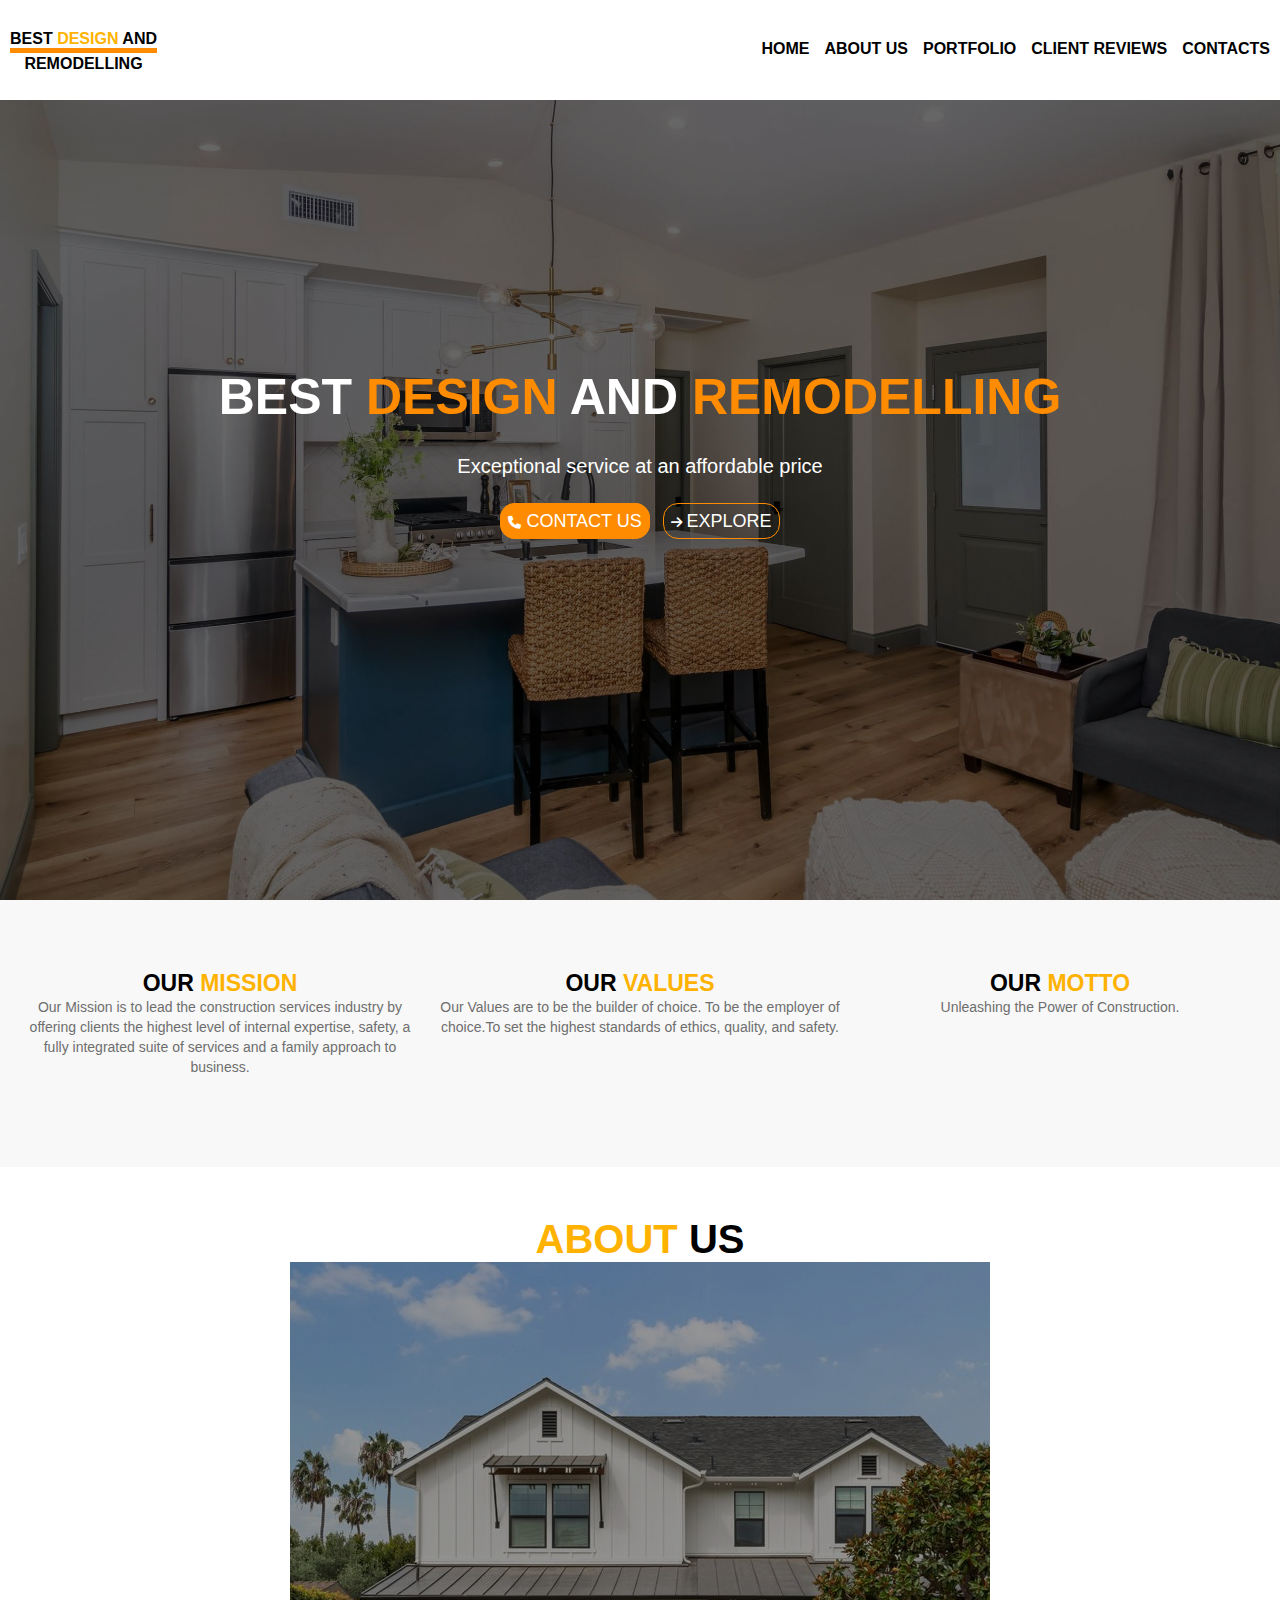
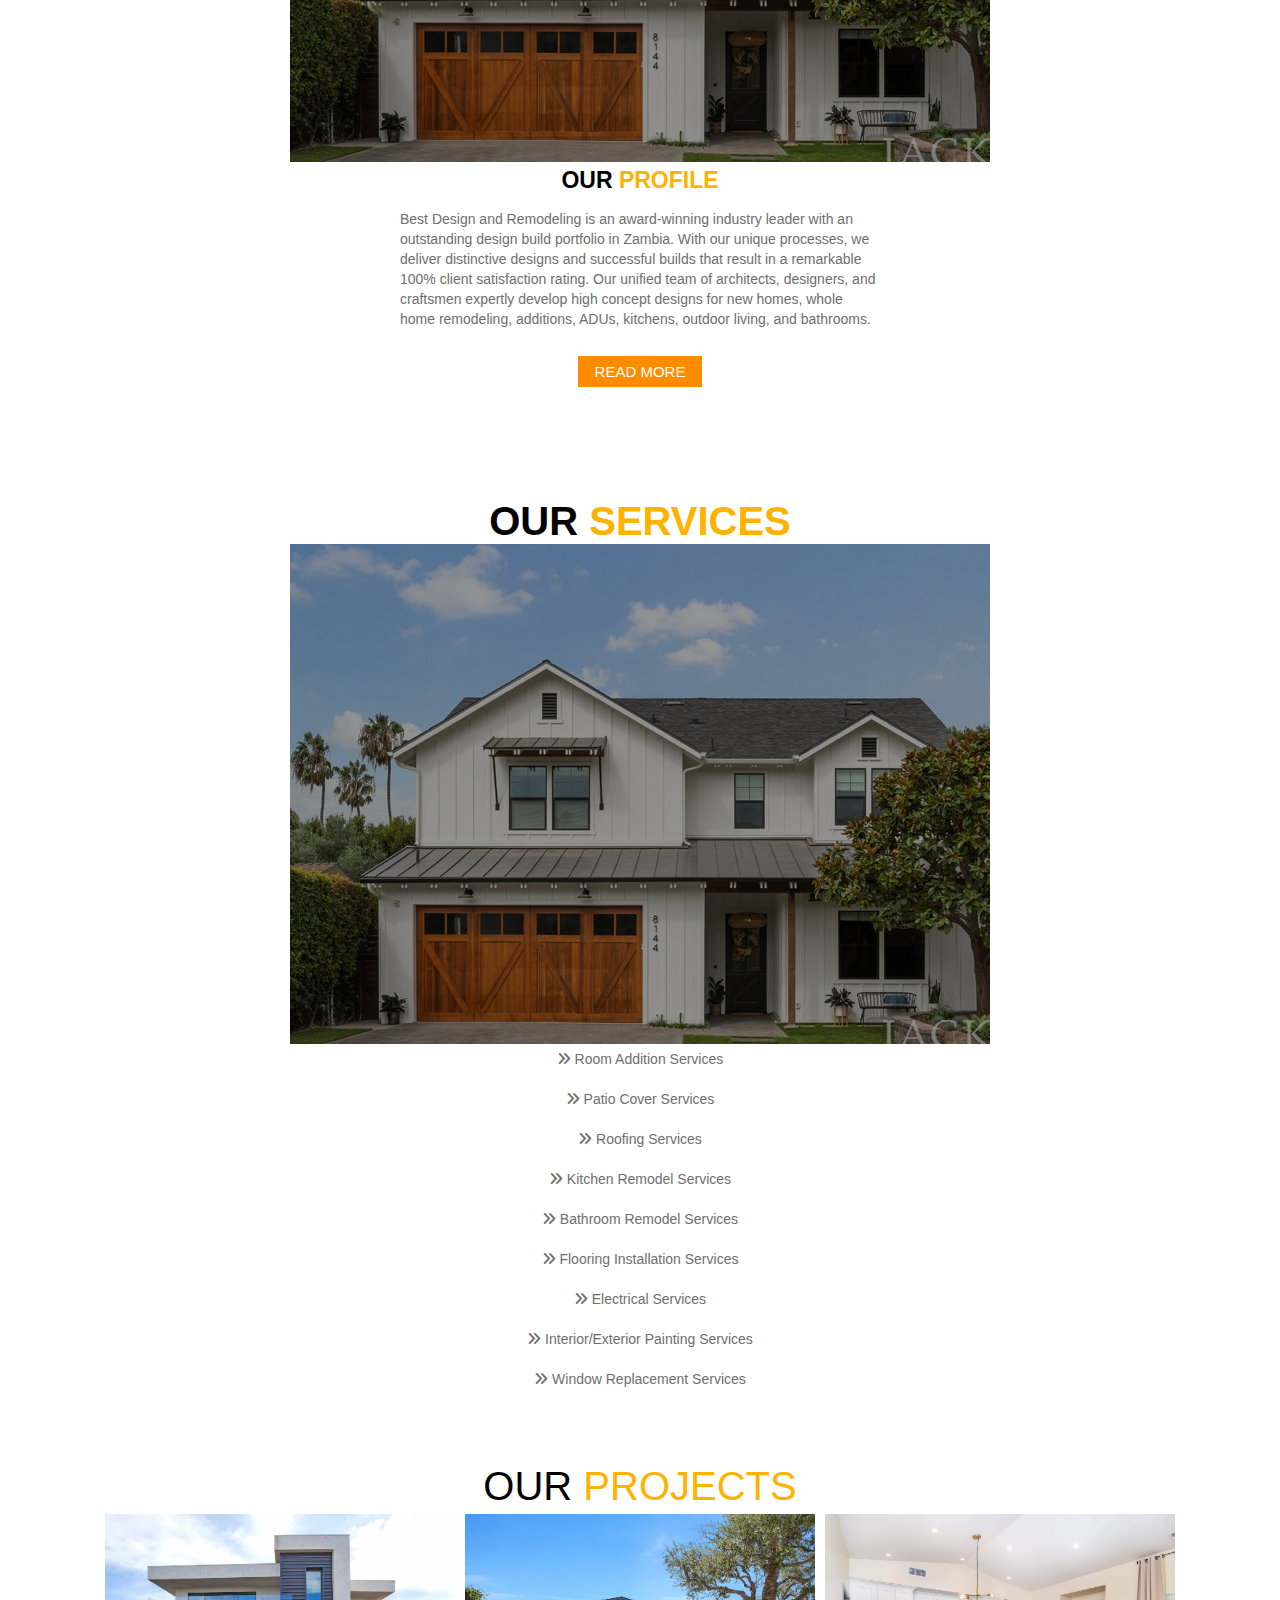
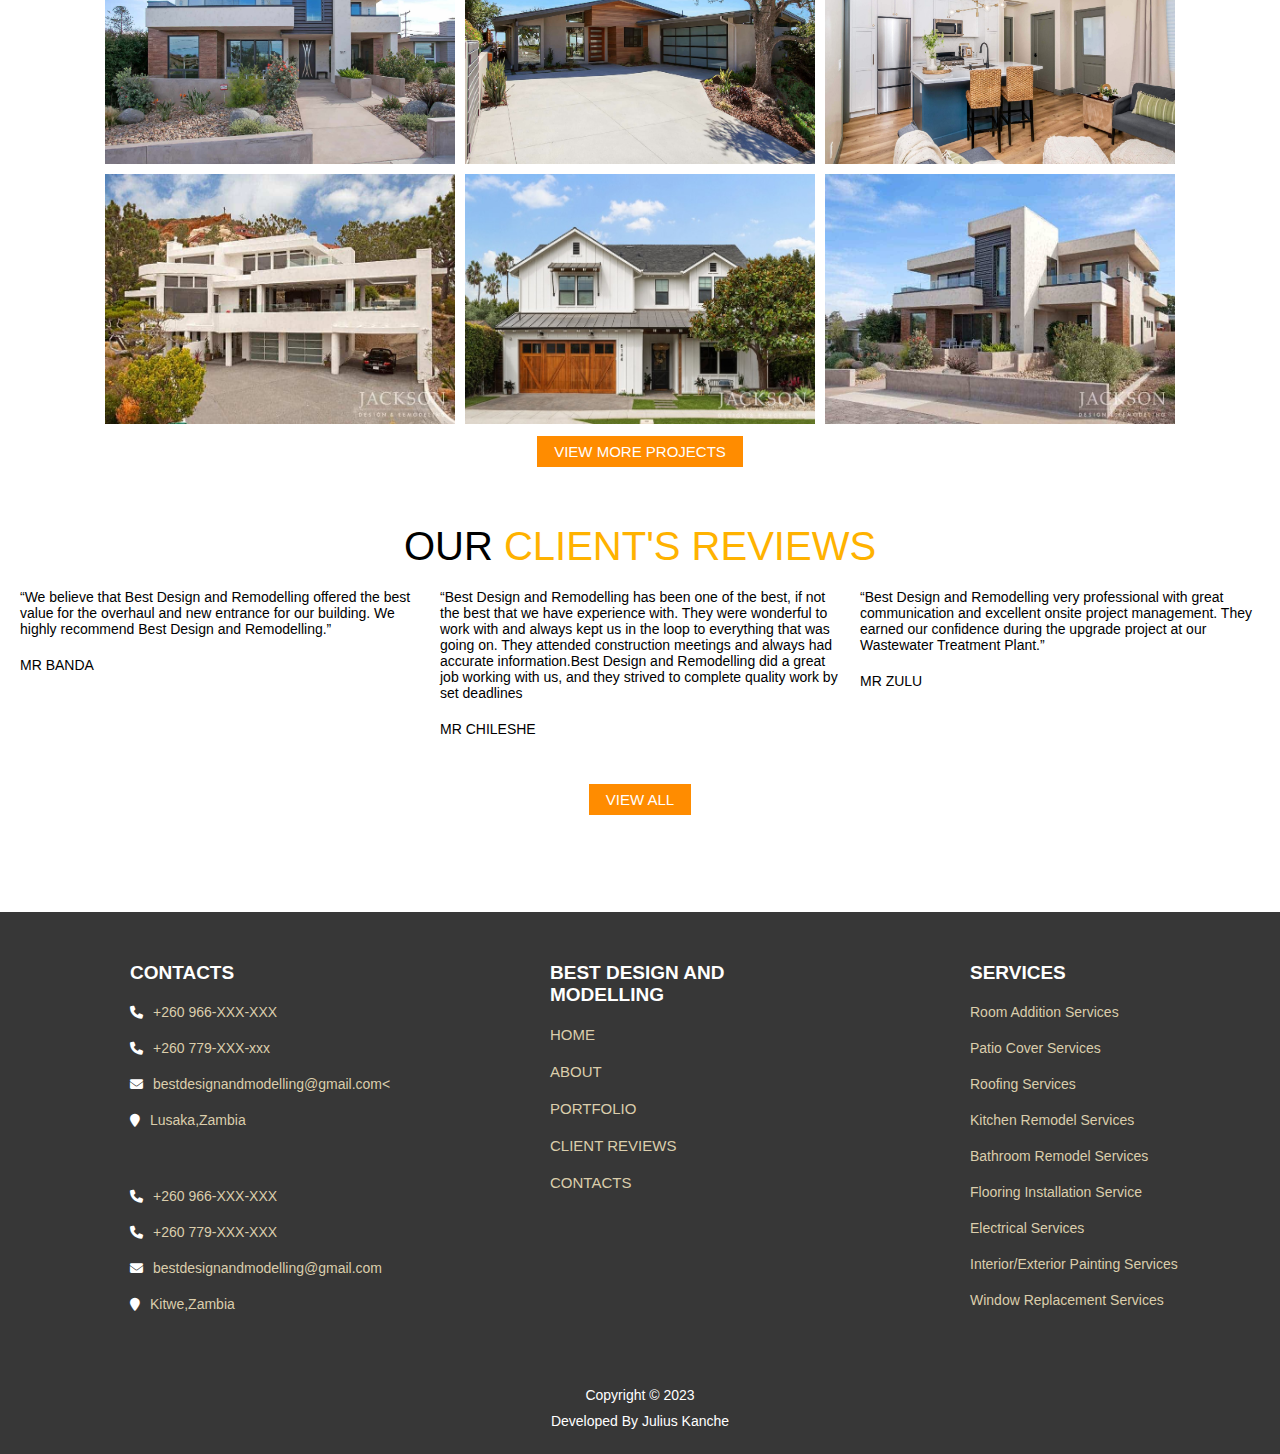
<file: bdp/index.html>
<!DOCTYPE html>
<html lang="en-us">
<head>
  <title>BEST DESIGN AND REMODELLING</title>
  <meta charset="utf-8">
  <meta name="viewport" content="width=device-width,initial-scale=1.0">
  <link rel="stylesheet" href="https://cdnjs.cloudflare.com/ajax/libs/font-awesome/6.2.1/css/all.min.css">
  <link rel="stylesheet" type="text/css" href="style1.css">
  <link rel="stylesheet" type="text/css" href="style.css">
  <link rel="stylesheet" type="text/css" href="css/header-alt.css">
  <link rel="stylesheet" type="text/css" href="css/newcover.css">
  <script src="jquery-3.4.0.min.js"></script>
  <style type="text/css">
     .nav-links > ul >li > a{
        color:#000;
        font-weight:600; 
      }

      .nav-links > ul > li > a:hover{
        color:darkorange;
        background:black;
      } 

     .heading{
       font-weight:500;
     }

     .heading span{
       color:#ffb200;
     }

     .heading-2 span{
       color:#ffb200;
     }

     .my-banner{ 
       background:linear-gradient(rgba(0,0,0,0.6),rgba(0,0,0,0.6)),url(mycover.jpg); 
       background-position:center;
       background-size:cover;
       background-repeat:no-repeat;  
     }

     .my-content h1 span{
       color:darkorange;
     }

     .buttons{
       background:transparent;
     }

     .buttons a{
      background:darkorange;
      border-color:darkorange; 
     }

     .buttons a:last-child{
       background:transparent; 
     }

     .buttons a:last-child:hover{
      background:orange;
     }

     .buttons a:nth-child(1):hover{
       background:transparent;
     }

     .back-img-container{
       background:linear-gradient(rgba(0,0,0,0.4),rgba(0,0,0,0.4)),url(img/img5.jpg);
     } 

     .about .heading{
       font-family:Raleway-Thin,sans-serif;
       font-weight:700;  
     }

     .heading span{
       margin:0;
     }

     .heading-2 span{
       margin:0;
     }

     .right .p-text{
      color:#373737;
     }

     span{
      color:#ffb200;
     }

     .about .heading-2{
       margin-bottom:1.5rem;
     }

     .p-text{
      line-height:2rem; 
     }

     footer{
      background:#373737;
     }

     @media only screen and (max-width:880px){
        .nav-links > ul{
          width:90%;
          height:100vh; 
          background:black;
          float:right;
        }

        .nav-links > ul >li > a{
          color:darkorange;
        }
     }

     @media only screen and (max-width:768px){
        .my-content{
          width:100%; 
          position:absolute;
          left:0;
          top:50%;
          transform:translateY(-30%);  
          text-align:center; 
        }

       .my-content h1{
          font-size:2.5rem;
          margin-bottom:0rem;
        }
     }

  </style>	
</head>
<body>
    

         <header>
       <div class="brand">
          <h1>BEST <span>DESIGN</span> AND</h1>
          <h1>REMODELLING</h1>
       </div> 

      <nav class="nav-links">
         <ul>
           <li><a href="index.html">HOME</a></li>
           <li><a href="about.html">ABOUT US</a></li>
           <li><a href="portfolio.html">PORTFOLIO</a></li>
           <li><a href="client-reviews.html">CLIENT REVIEWS</a></li>
           <li><a href="contacts.html">CONTACTS</a></li>
        </ul>
      </nav>
     </header>
  <div id="menu" class="fa fa-bars"></div>
   
   <section class="main-cover">
       <div class="my-banner">
          <div class="my-content">
             <h1>BEST <span>DESIGN</span> AND </span><span>REMODELLING</span></h1>
             <p>
              Exceptional service at an affordable price
             </p>
             <div class="buttons">
               <a href="contacts.html"><i class="fa fa-phone"></i>CONTACT US</a>
               <a href="about.html"><i class="fa fa-arrow-right"></i>EXPLORE</a>
             </div>
          </div>
       </div>
   </section>
     
     <section class="vision">
      <div class="box-container"> 
       <div class = "box">
        <h1 class="heading-2">OUR <span>MISSION</span></h1>
        <p class="p-text">
         Our Mission is to lead the construction services industry by offering clients the highest level of internal expertise, safety, a fully integrated suite of services and a family approach to business.
        <p>
       </div>

       <div class="box">
        <h1 class="heading-2">OUR <span>VALUES</span></h1>  
        <p class="p-text">  
          Our Values are to be the builder of choice.
          To be the employer of choice.To set the highest standards of ethics, quality, and safety.
        </p> 
       </div>

       <div class="box">
        <h1 class="heading-2">OUR <span>MOTTO</span></h1>
        <p class="p-text">
           Unleashing the Power of Construction.
        </p>
       </div> 
      </div>
     </section>

     <section class="about">
        <h1 class="heading"><span>ABOUT</span> US</h1>
        <div class="box-container">
          <div class="back-img-container"></div>
          <div class="back-img-content">
            <h3 class="heading-2">OUR <span>PROFILE</span></h3>
            <p class="p-text left-text">
              Best Design and Remodeling is an award-winning industry leader with an outstanding design build portfolio in Zambia. With our unique processes, we deliver distinctive designs and successful builds that result in a remarkable 100% client satisfaction rating. Our unified team of architects, designers, and craftsmen expertly develop high concept designs for new homes, whole home remodeling, additions, ADUs, kitchens, outdoor living, and bathrooms.
            </p>
            <div class="btn-container">
             <a href="about.html" class="btn-view">READ MORE</a>
            </div>
          </div>
        </div>
     </section>

     <section class="about">
        <h1 class="heading">OUR <span>SERVICES</span></h1>
        <div class="box-container">
          <div class="back-img-container"></div>
          <div class="back-img-content">
            <p class="p-text">
              <i class="fa fa-angle-double-right"></i> Room Addition Services
            </p>
            <p class="p-text">
              <i class="fa fa-angle-double-right"></i>
              Patio Cover Services
            </p>
            <p class="p-text">
              <i class="fa fa-angle-double-right"></i>
              Roofing Services
            </p>
            <p class="p-text">
              <i class="fa fa-angle-double-right"></i>
              Kitchen Remodel Services
            </p>
            <p class="p-text">
              <i class="fa fa-angle-double-right"></i>
               Bathroom Remodel Services
            </p>
            <p class="p-text">
              <i class="fa fa-angle-double-right"></i>
               Flooring Installation Services
            </p>
            <p class="p-text">
              <i class="fa fa-angle-double-right"></i>
               Electrical Services
            </p>
            <p class="p-text">
              <i class="fa fa-angle-double-right"></i>
                Interior/Exterior Painting Services
            </p>
            <p class="p-text">
              <i class="fa fa-angle-double-right"></i>
               Window Replacement Services
            </p>
          </div>
        </div>
     </section>

     <section class="Portfolio">
        <h1 class="heading">OUR <span>PROJECTS</span></h1>
        <div class="box-container">
          <div class="main-c">
              <img src="img/img1.jpg">
          </div>

          <div class="main-c">
              <img src="img/img2.jpg">
          </div>

          <div class="main-c">
              <img src="img/img3.jpg">
          </div>

          <div class="main-c">
              <img src="img/img4.jpg">
          </div>

           <div class="main-c">
              <img src="img/img5.jpg">
          </div>

          <div class="main-c">
              <img src="img/img7.jpg">
          </div>

        </div>
        <div class="btn-container">
          <a href="portfolio.html" class="btn-view">VIEW MORE PROJECTS</a>
        </div>
     </section>

    <section class="reviews">
      <h1 class="heading">OUR <span>CLIENT'S REVIEWS</span></h1>
       <div class="box-container">
         
         <div class="box">
           <p class="r-text">
            “We believe that Best Design and Remodelling offered the best value for the overhaul and new entrance for our building. We highly recommend Best Design and Remodelling.”
          </p>

          <p class="r-text">MR BANDA</p>
         </div>

         <div class="box">
           <p class="r-text">
             “Best Design and Remodelling has been one of the best, if not the best that we have experience with. They were wonderful to work with and always kept us in the loop to everything that was going on. They attended construction meetings and always had accurate information.Best Design and Remodelling did a great job working with us, and they strived to complete quality work by set deadlines
           </p>
           <p class="r-text">MR CHILESHE</p>
         </div>

        <div class="box">
           <p class="r-text">
            “Best Design and Remodelling very professional with great communication and excellent onsite project management. They earned our confidence during the upgrade project at our Wastewater Treatment Plant.”
          </p>

          <p class="r-text">MR ZULU</p>
        </div>

      </div>
    
       <div class="btn-container">
         <a href="client-reviews.html" class="btn-view">VIEW ALL</a>
       </div>

     </section>
     
    <footer class="footer-sec">
       <div class="box-container">
        <div class="box">
          <div class="inner-box">
           <h2 class="f-heading">CONTACTS</h2>
           <p class="f-text"><i class="fa fa-phone"></i>+260 966-XXX-XXX</p>
           <p class="f-text"><i class="fa fa-phone"></i>+260 779-XXX-xxx</p>
           <p class="f-text"><i class="fa fa-envelope"></i>bestdesignandmodelling@gmail.com<</p>
           <p class="f-text"><i class="fa fa-map-marker"></i>Lusaka,Zambia</p>
          </div>

          <div class="inner-box">
           <p class="f-text"><i class="fa fa-phone"></i>+260 966-XXX-XXX</p>
           <p class="f-text"><i class="fa fa-phone"></i>+260 779-XXX-XXX</p>
           <p class="f-text"><i class="fa fa-envelope"></i>bestdesignandmodelling@gmail.com</p>
           <p class="f-text"><i class="fa fa-map-marker"></i>Kitwe,Zambia</p>
          </div>
        </div>
        <div class="box">
          <div class="inner-box">
          <h2 class="f-heading">BEST DESIGN AND MODELLING</h2>
            <ul class="menu-outer">
              <ul class="menu-outer">
              <li><a href="index.html">HOME</a></li>
              <li><a href="about.html">ABOUT</a></li>
              <li><a href="portfolio.html">PORTFOLIO</a></li>
              <li><a href="client-reviews.html">CLIENT REVIEWS</a></li>
              <li><a href="contacts.html">CONTACTS</a></li>
            </ul>
            </ul>
          </div>
        </div>
        <div class="box">
         <div class="inner-box"> 
          <h2 class="f-heading">SERVICES</h2>
          <p class="f-text">Room Addition Services</p>
          <p class="f-text">Patio Cover Services</p>
          <p class="f-text">Roofing Services</p>
          <p class="f-text">Kitchen Remodel Services</p>
          <p class="f-text">Bathroom Remodel Services</p>
          <p class="f-text">Flooring Installation Service</p>
          <p class="f-text">Electrical Services</p>
          <p class="f-text">Interior/Exterior Painting Services</p>
          <p class="f-text">Window Replacement Services</p>
         </div>
        </div>
       </div> 

       <div class="copyright-info">
         <p>Copyright &copy; 2023</p>
         <p>Developed By Julius Kanche</p>
       </div>
     </footer>  

    <script type="text/javascript">
         $(document).ready(function(){
            $("#menu").click(function(){
                $(".nav-links").toggleClass("active");
                $("#menu").toggleClass("fa-times");
            });         

               
         })
    </script> 	

</body>
</html>
</file>
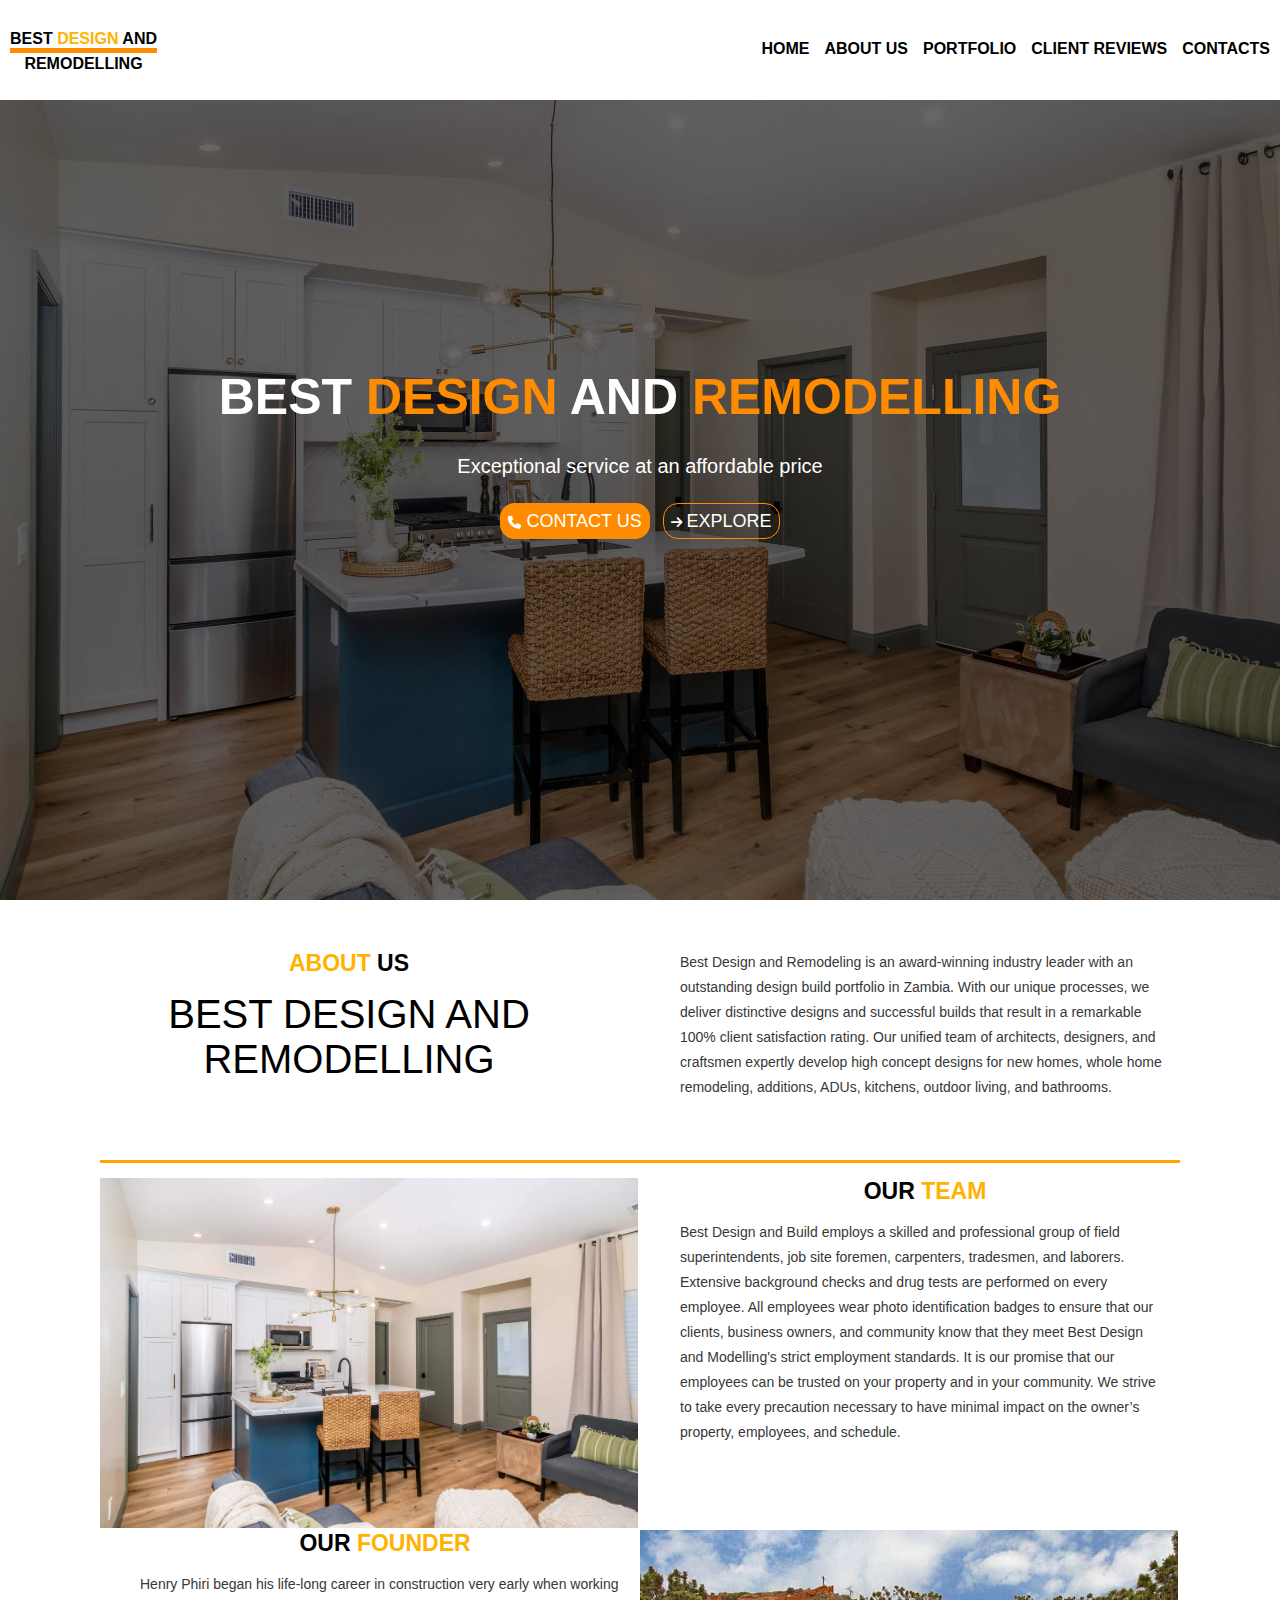
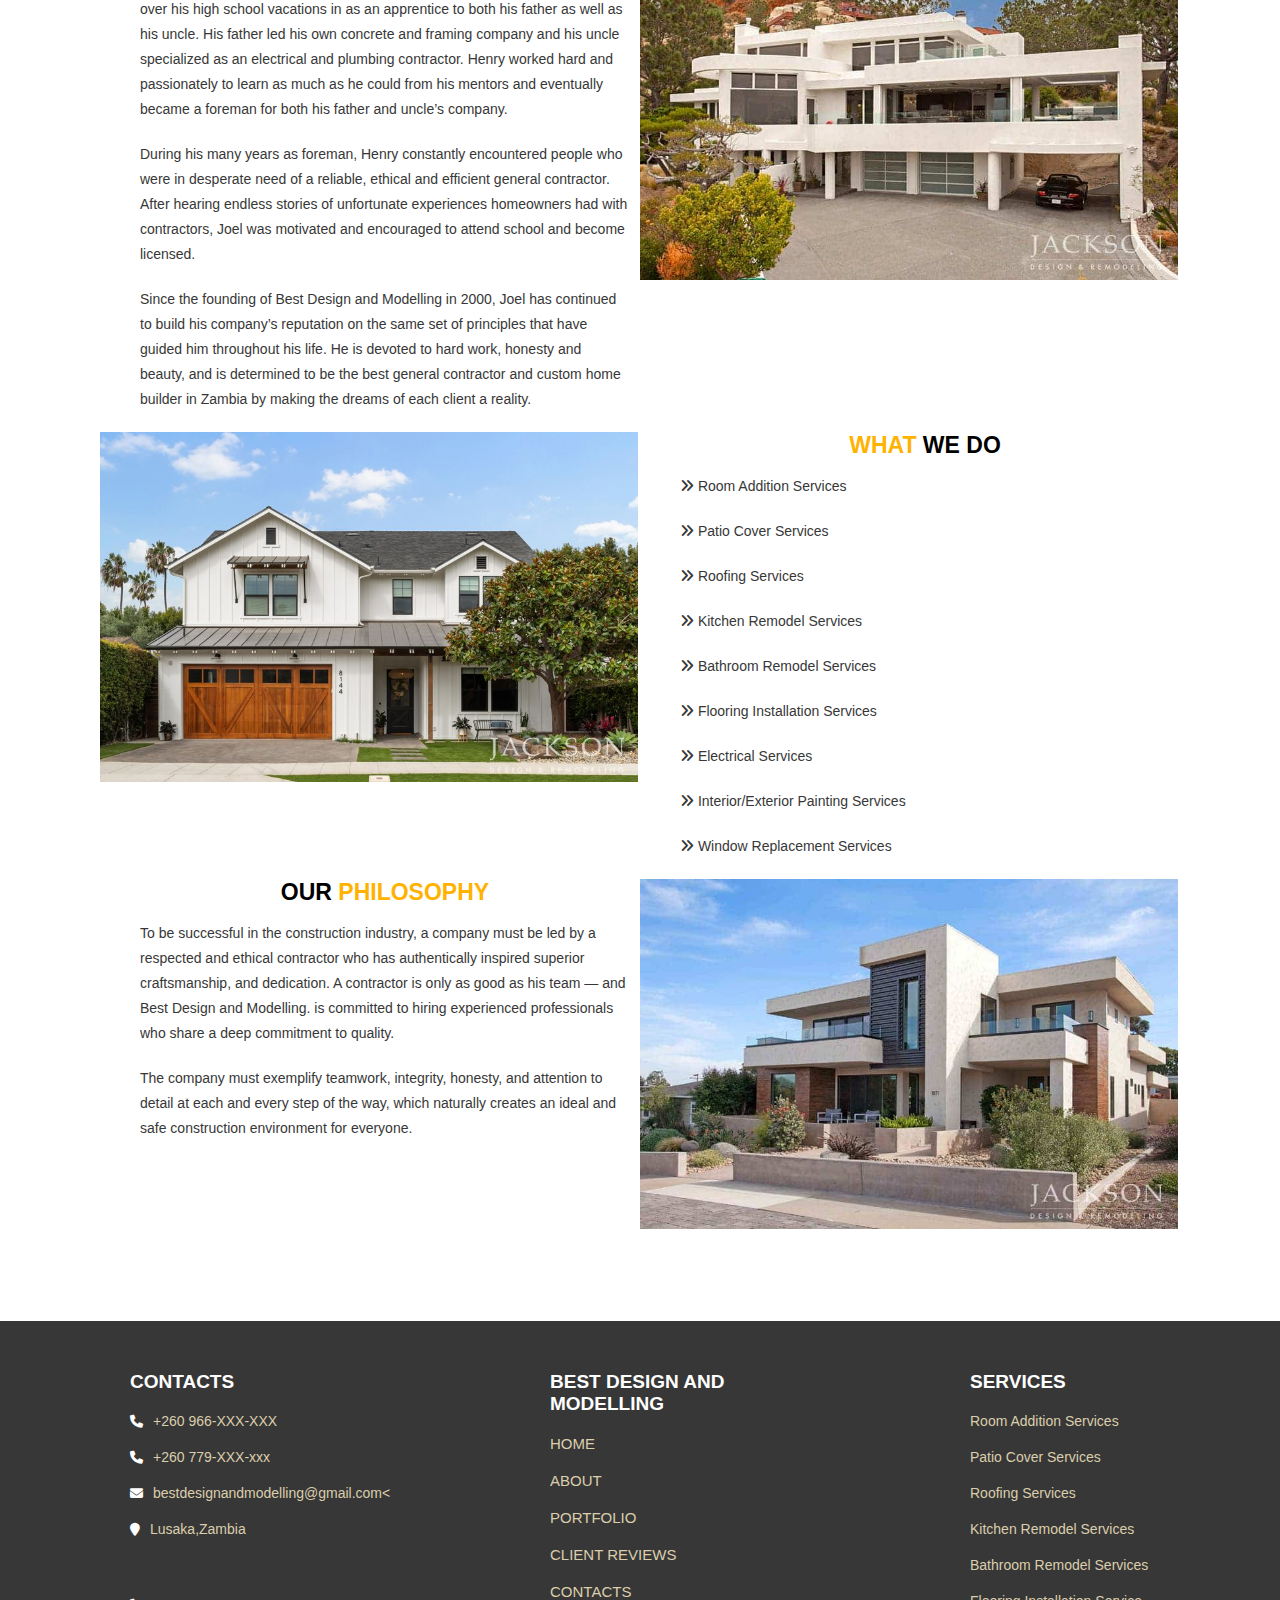
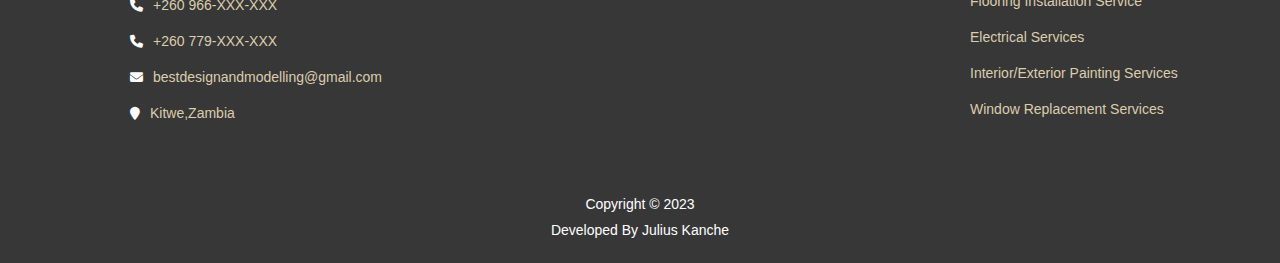
<file: bdp/about.html>
<!DOCTYPE html>
<html lang="en-us">
<head>
  <title>BEST DESIGN AND REMODELLING</title>
  <meta charset="utf-8">
  <meta name="viewport" content="width=device-width,initial-scale=1.0">
  <link rel="stylesheet" href="https://cdnjs.cloudflare.com/ajax/libs/font-awesome/6.2.1/css/all.min.css">
  <link rel="stylesheet" href="style1.css">
  <link rel="stylesheet" type="text/css" href="style.css">
  <link rel="stylesheet" type="text/css" href="css/newcover.css">
  <link rel="stylesheet" type="text/css" href="css/header-alt.css">
  <link rel="stylesheet" type="text/css" href="Raleway-Thin.css">
  <script src="jquery-3.4.0.min.js"></script>
  <style type="text/css">
    .nav-links > ul >li > a{
        color:#000;
        font-weight:600; 
      }

      .nav-links > ul > li > a:hover{
        color:darkorange;
        background:black;
      } 

    .my-banner{ 
       background:linear-gradient(rgba(0,0,0,0.6),rgba(0,0,0,0.6)),url(mycover.jpg); 
       background-position:center;
       background-size:cover;
       background-repeat:no-repeat;  
     }

     .my-content h1 span{
       color:darkorange;
     }

     .buttons{
       background:transparent;
     }

     .buttons a{
      background:darkorange;
      border-color:darkorange; 
     }

     .buttons a:last-child{
       background:transparent; 
     }

     .buttons a:last-child:hover{
      background:orange;
     }

     .buttons a:nth-child(1):hover{
       background:transparent;
     }

   .back-img-container{
       background:linear-gradient(rgba(0,0,0,0.4),rgba(0,0,0,0.4)),url(img/img5.jpg);
    }     

    .left,.right .heading-2{
       margin-bottom:0rem;
     }
    
    .heading span{
       margin:0;
     }

     .heading-2 span{
       margin:0;
     }

    .right .p-text{
     color:#373737;
    }

     span{
      color:#ffb200;
     }

     .about .heading-2{
       margin-bottom:1.5rem;
     }

     footer{
      background:#373737;
     }

     .left-text{
       padding-right:1rem;
     }

     @media only screen and (max-width:880px){
        .nav-links > ul{
          width:90%;
          height:100vh; 
          background:black;
          float:right;
        }

        .nav-links > ul >li > a{
          color:darkorange;
        }
     }

     @media only screen and (max-width:800px){
        .left-text{
         padding-right:0; 
        }
     }

     @media only screen and (max-width:768px){
        .my-content{
          width:100%; 
          position:absolute;
          left:0;
          top:50%;
          transform:translateY(-30%);  
          text-align:center; 
        }

       .my-content h1{
          font-size:2.5rem;
          margin-bottom:0rem;
        }
     }
     
  </style>  
</head>
<body>
    
    <header>
       <div class="brand">
          <h1>BEST <span>DESIGN</span> AND</h1>
          <h1>REMODELLING</h1>
       </div> 

      <nav class="nav-links">
         <ul>
           <li><a href="index.html">HOME</a></li>
           <li><a href="about.html">ABOUT US</a></li>
           <li><a href="portfolio.html">PORTFOLIO</a></li>
           <li><a href="client-reviews.html">CLIENT REVIEWS</a></li>
           <li><a href="contacts.html">CONTACTS</a></li>
        </ul>
      </nav>
     </header>
     <div id="menu" class="fa fa-bars"></div> 
    
    <section class="main-cover">
       <div class="my-banner">
          <div class="my-content">
             <h1>BEST <span>DESIGN</span> AND </span><span>REMODELLING</span></h1>
             <p>
              Exceptional service at an affordable price
             </p>
             <div class="buttons">
               <a href="contacts.html"><i class="fa fa-phone"></i>CONTACT US</a>
               <a href="about.html"><i class="fa fa-arrow-right"></i>EXPLORE</a>
             </div>
          </div>
       </div>
    </section>

     <section class="about">
        <div class="box-container">
          <div class="left">
             <h3 class="heading-2 left-text"><span>ABOUT</span> US</h3>
             <h1 class="heading left-text">BEST DESIGN AND REMODELLING</h1>
          </div>

          <div class="right">
            <p class="p-text left-text">
               Best Design and Remodeling is an award-winning industry leader with an outstanding design build portfolio in Zambia. With our unique processes, we deliver distinctive designs and successful builds that result in a remarkable 100% client satisfaction rating. Our unified team of architects, designers, and craftsmen expertly develop high concept designs for new homes, whole home remodeling, additions, ADUs, kitchens, outdoor living, and bathrooms.
            </p>
          </div>
        </div>

       <div class="box-container">
         <div class="left full f-1">
           <img src="img/img3.jpg">
         </div>
         <div class="right f-2">
            <h3 class="heading-2 left-text">OUR <span>TEAM</span></h3>
            <p class="p-text left-text">
              Best Design and Build employs a skilled and professional group of field  superintendents, job site foremen, carpenters, tradesmen, and laborers.  Extensive background checks and drug tests are performed on every employee.

              All employees wear photo identification badges to ensure that our clients, business owners, and community know that they meet Best Design and Modelling's strict employment standards. 

              It is our promise that our employees can be trusted on your property and in your community.  We strive to take every precaution necessary to have minimal impact on the owner’s property, employees, and schedule.
            </p>
         </div>
        </div> 

        <div class="box-container">   
          <div class=" right f-3">
            <h2 class="heading-2 left-text">OUR <span>FOUNDER</span></h2>
            <p class="p-text left-text">
              Henry Phiri began his life-long career in construction very early when working over his high school vacations in as an apprentice to both his father as well as his uncle. His father led his own concrete and framing company and his uncle specialized as an electrical and plumbing contractor. Henry worked hard and passionately to learn as much as he could from his mentors and eventually became a foreman for both his father and uncle’s company.
            </p>

            <p class="p-text left-text">
              During his many years as foreman, Henry constantly encountered people who were in desperate need of a reliable, ethical and efficient general contractor. After hearing endless stories of unfortunate experiences homeowners had with contractors, Joel was motivated and encouraged to attend school and become licensed.
            </p>

            <p class="p-text left-text">
              Since the founding of Best Design and Modelling in 2000, Joel has continued to build his company’s reputation on the same set of principles that have guided him throughout his life. He is devoted to hard work, honesty and beauty, and is determined to be the best general contractor and custom home builder in Zambia by making the dreams of each client a reality.
            </p>
          </div>

          <div class="left full f-4">
            <img src="img/img4.jpg">
          </div>
       
       </div>

       <div class="box-container">
         <div class="left full f-5">
           <img src="img/img5.jpg">
         </div>
         <div class="right f-6">
           <h2 class="heading-2 left-text"><span>WHAT</span> WE DO</h2>
           <p class="p-text left-text">
           <i class="fa fa-angle-double-right"></i> Room Addition Services
            </p>
            <p class="p-text left-text">
              <i class="fa fa-angle-double-right"></i>
              Patio Cover Services
            </p>
            <p class="p-text left-text">
              <i class="fa fa-angle-double-right"></i>
              Roofing Services
            </p>
            <p class="p-text left-text">
              <i class="fa fa-angle-double-right"></i>
              Kitchen Remodel Services
            </p>
            <p class="p-text left-text">
              <i class="fa fa-angle-double-right"></i>
               Bathroom Remodel Services
            </p>
            <p class="p-text left-text">
              <i class="fa fa-angle-double-right"></i>
               Flooring Installation Services
            </p>
            <p class="p-text left-text">
              <i class="fa fa-angle-double-right"></i>
               Electrical Services
            </p>
            <p class="p-text left-text">
              <i class="fa fa-angle-double-right"></i>
                Interior/Exterior Painting Services
            </p>
            <p class="p-text left-text">
              <i class="fa fa-angle-double-right"></i>
               Window Replacement Services
            </p>
         </div>
       </div>

       <div class="box-container">
         <div class="right f-7">
        <h2 class="heading-2 left-text">OUR <span>PHILOSOPHY</span></h2>
           <p class="p-text left-text">
              To be successful in the construction industry, a company must be led by a respected and ethical contractor who has authentically inspired superior craftsmanship, and dedication. A contractor is only as good as his team — and Best Design and Modelling. is committed to hiring experienced professionals who share a deep commitment to quality.
           </p>
           <p class="p-text left-text">
             The company must exemplify teamwork, integrity, honesty, and attention to detail at each and every step of the way, which naturally creates an ideal and safe construction environment for everyone.
           </p>
         </div>

         <div class="left full f-8">
           <img src="img/img7.jpg">
         </div>

       </div>
     </section>

    <footer class="footer-sec">
       <div class="box-container">
        <div class="box">
          <div class="inner-box">
           <h2 class="f-heading">CONTACTS</h2>
           <p class="f-text"><i class="fa fa-phone"></i>+260 966-XXX-XXX</p>
           <p class="f-text"><i class="fa fa-phone"></i>+260 779-XXX-xxx</p>
           <p class="f-text"><i class="fa fa-envelope"></i>bestdesignandmodelling@gmail.com<</p>
           <p class="f-text"><i class="fa fa-map-marker"></i>Lusaka,Zambia</p>
          </div>

          <div class="inner-box">
           <p class="f-text"><i class="fa fa-phone"></i>+260 966-XXX-XXX</p>
           <p class="f-text"><i class="fa fa-phone"></i>+260 779-XXX-XXX</p>
           <p class="f-text"><i class="fa fa-envelope"></i>bestdesignandmodelling@gmail.com</p>
           <p class="f-text"><i class="fa fa-map-marker"></i>Kitwe,Zambia</p>
          </div>
        </div>
        <div class="box">
          <div class="inner-box">
          <h2 class="f-heading">BEST DESIGN AND MODELLING</h2>
            <ul class="menu-outer">
              <ul class="menu-outer">
              <li><a href="index.html">HOME</a></li>
              <li><a href="about.html">ABOUT</a></li>
              <li><a href="portfolio.html">PORTFOLIO</a></li>
              <li><a href="client-reviews.html">CLIENT REVIEWS</a></li>
              <li><a href="contacts.html">CONTACTS</a></li>
            </ul>
            </ul>
          </div>
        </div>
        <div class="box">
         <div class="inner-box"> 
          <h2 class="f-heading">SERVICES</h2>
          <p class="f-text">Room Addition Services</p>
          <p class="f-text">Patio Cover Services</p>
          <p class="f-text">Roofing Services</p>
          <p class="f-text">Kitchen Remodel Services</p>
          <p class="f-text">Bathroom Remodel Services</p>
          <p class="f-text">Flooring Installation Service</p>
          <p class="f-text">Electrical Services</p>
          <p class="f-text">Interior/Exterior Painting Services</p>
          <p class="f-text">Window Replacement Services</p>
         </div>
        </div>
       </div> 

       <div class="copyright-info">
         <p>Copyright &copy; 2023</p>
         <p>Developed By Julius Kanche</p>
       </div>
     </footer>     

    <script type="text/javascript">
         $(document).ready(function(){
            $("#menu").click(function(){
                $(".nav-links").toggleClass("active");
                $("#menu").toggleClass("fa-times");
            });            
         })
    </script>   

</body>
</html>
</file>
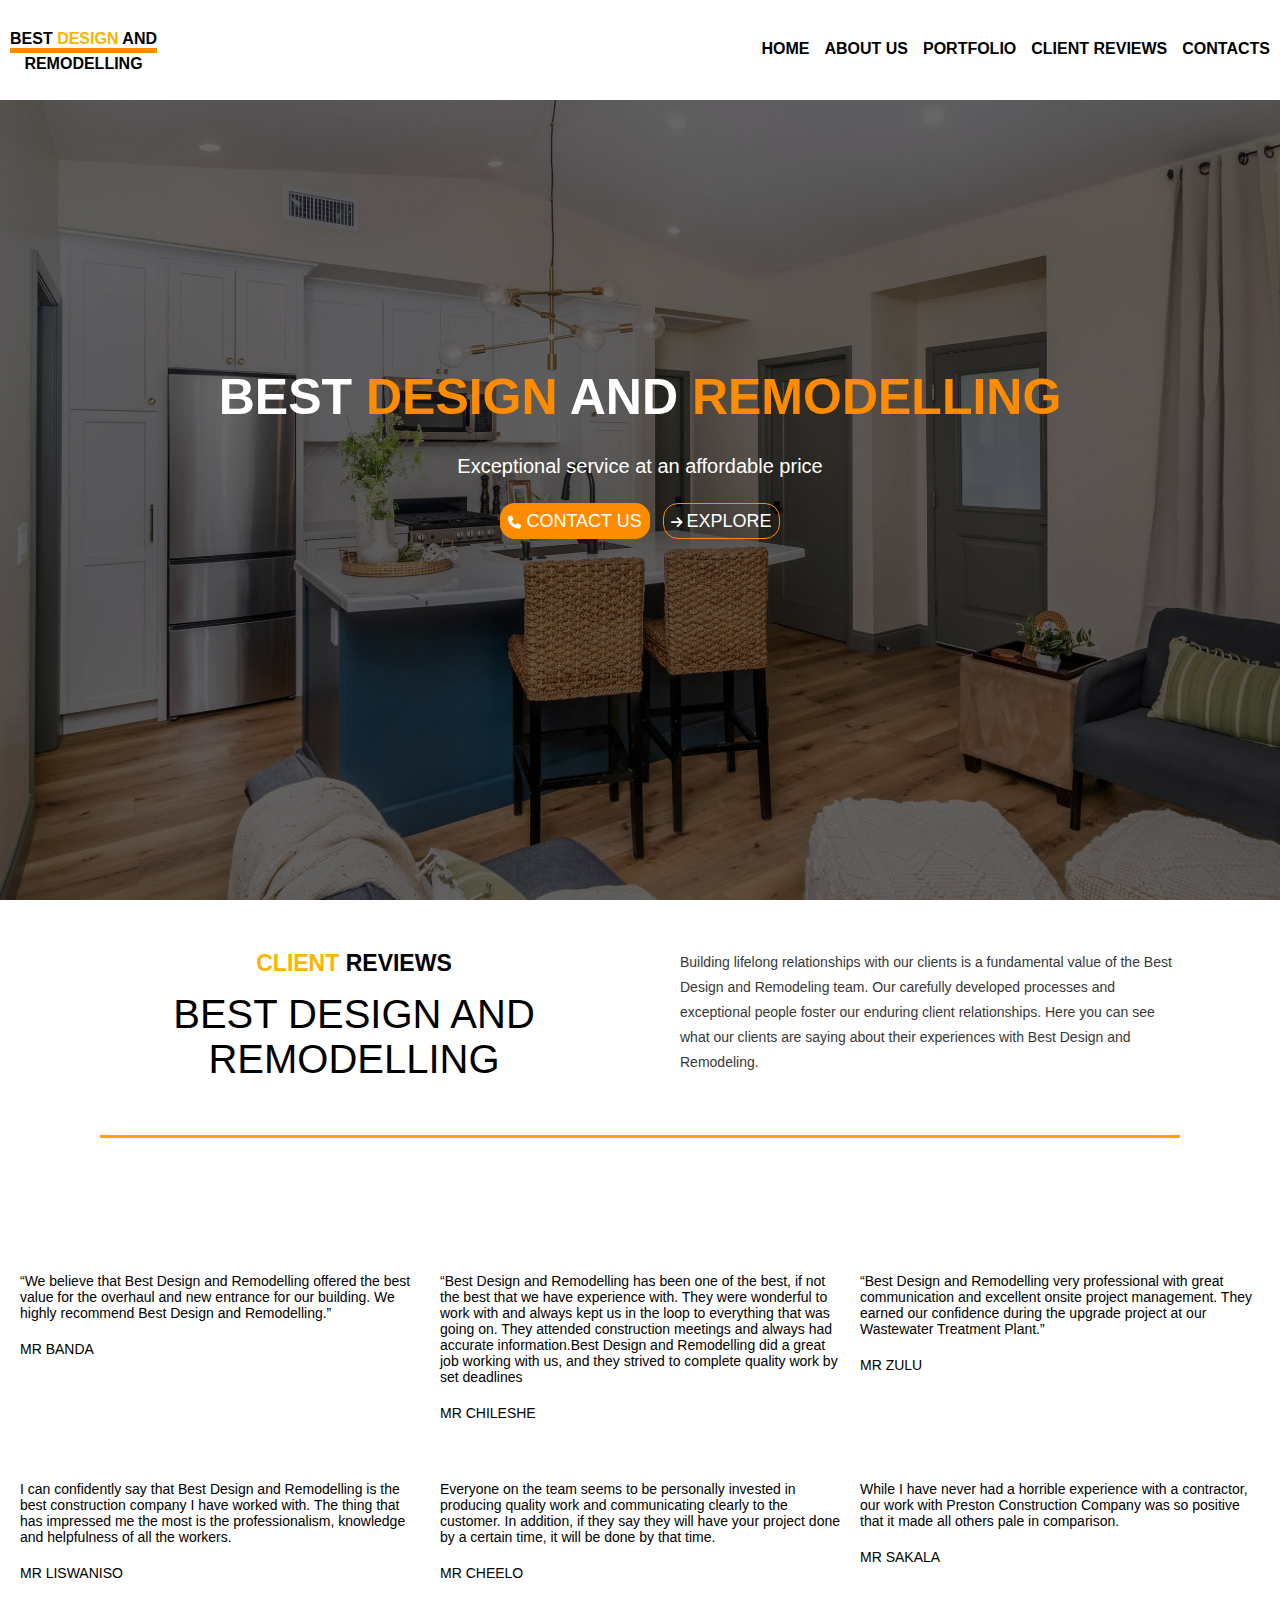
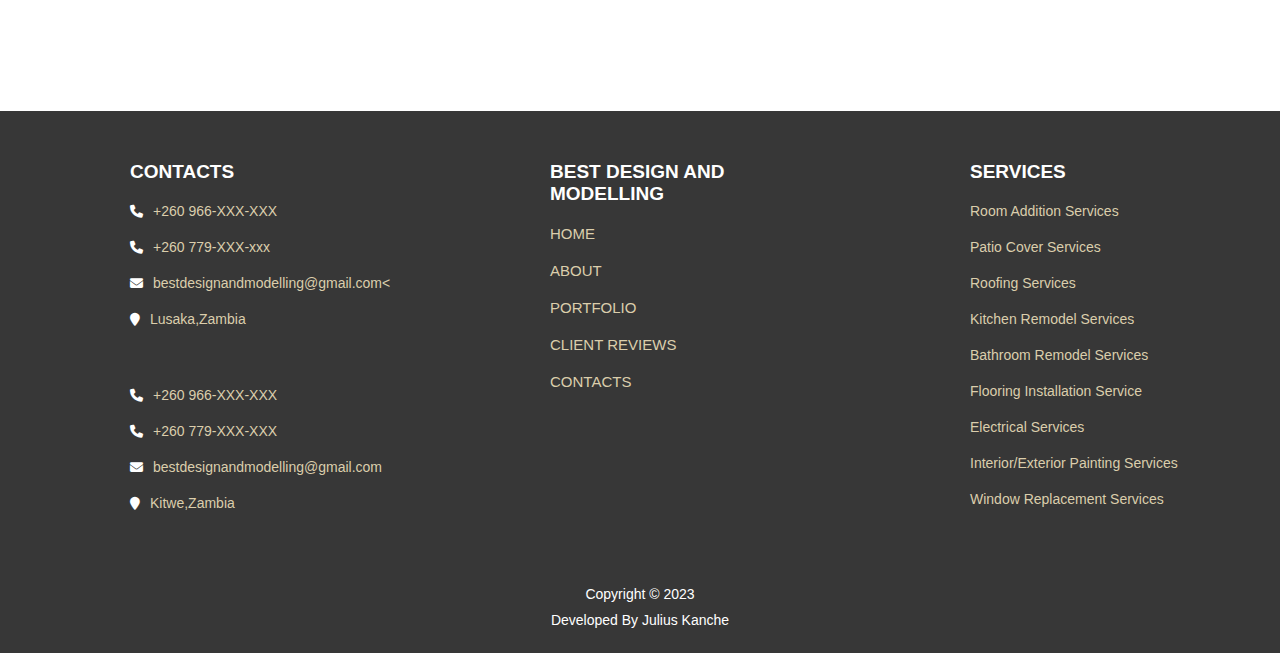
<file: bdp/client-reviews.html>
<!DOCTYPE html>
<html lang="en-us">
<head>
  <title>BEST DESIGN AND REMODELLING</title>
  <meta charset="utf-8">
  <meta name="viewport" content="width=device-width,initial-scale=1.0">
  <link rel="stylesheet" href="https://cdnjs.cloudflare.com/ajax/libs/font-awesome/6.2.1/css/all.min.css">
  <link rel="stylesheet" href="style1.css">
  <link rel="stylesheet" type="text/css" href="style.css">
  <link rel="stylesheet" type="text/css" href="css/header-alt.css">
  <link rel="stylesheet" type="text/css" href="css/newcover.css">
  <link rel="stylesheet" type="text/css" href="Raleway-Thin.css">
  <script src="jquery-3.4.0.min.js"></script>
  <style type="text/css">
      .nav-links > ul >li > a{
        color:#000;
        font-weight:600; 
      }

      .nav-links > ul > li > a:hover{
        color:darkorange;
        background:black;
      } 

    .my-banner{ 
       background:linear-gradient(rgba(0,0,0,0.6),rgba(0,0,0,0.6)),url(mycover.jpg); 
       background-position:center;
       background-size:cover;
       background-repeat:no-repeat;  
     }

     .my-content h1 span{
       color:darkorange;
     }

     .buttons{
       background:transparent;
     }

     .buttons a{
      background:darkorange;
      border-color:darkorange; 
     }

     .buttons a:last-child{
       background:transparent; 
     }

     .buttons a:last-child:hover{
      background:orange;
     }

     .buttons a:nth-child(1):hover{
       background:transparent;
     }

    .left,.right .heading-2{
       margin-bottom:0rem;
     }

     .heading span{
       margin:0;
     }

     .heading-2 span{
       margin:0;
     }

    .right .p-text{
     color:#373737;
    }

     span{
      color:#ffb200;
     }

     .about .heading-2{
       margin-bottom:1.5rem;
     }

    .portfolio{
      padding:3rem 10rem;
      border:0.1rem solid #fff;
    }

    .main-container{
      width:40rem;
      border-radius:0.1rem solid #fff;
      margin:0.5rem;
    }

    .img-container{
      position:relative;
      overflow:hidden;
      width:100%;
      padding-top:70.26%; 
    }

    .img-container img{
      position:absolute;
      left:50%;
      top:50%;
      width:100%;
      transform:translate(-50%,-50%); 
    }

    footer{
      background:#373737;
    }

    @media only screen and (max-width:1200px){
       .portfolio{
         padding:3rem 5rem;
       }

       .main-container{
         width:35rem;
         margin:0.2rem 0;
       }
    } 

    @media only screen and (max-width:880px){
        .nav-links > ul{
          width:90%;
          height:100vh; 
          background:black;
          float:right;
        }

        .nav-links > ul >li > a{
          color:darkorange;
        }
     }

     @media only screen and (max-width:768px){
        .my-content{
          width:100%; 
          position:absolute;
          left:0;
          top:50%;
          transform:translateY(-30%);  
          text-align:center; 
        }

       .my-content h1{
          font-size:2.5rem;
          margin-bottom:0rem;
        }
     }

    @media only screen and (max-width:500px){
       .portfolio{
         padding:0;
       }      

       .main-container{
         width:100%;
       }

    }

  </style>  
</head>
<body>
    
    <header>
       <div class="brand">
          <h1>BEST <span>DESIGN</span> AND</h1>
          <h1>REMODELLING</h1>
       </div> 

      <nav class="nav-links">
         <ul>
           <li><a href="index.html">HOME</a></li>
           <li><a href="about.html">ABOUT US</a></li>
           <li><a href="portfolio.html">PORTFOLIO</a></li>
           <li><a href="client-reviews.html">CLIENT REVIEWS</a></li>
           <li><a href="contacts.html">CONTACTS</a></li>
        </ul>
      </nav>
     </header>
  <div id="menu" class="fa fa-bars"></div>
   
   <section class="main-cover">
       <div class="my-banner">
          <div class="my-content">
             <h1>BEST <span>DESIGN</span> AND </span><span>REMODELLING</span></h1>
             <p>
              Exceptional service at an affordable price
             </p>
             <div class="buttons">
               <a href="contacts.html"><i class="fa fa-phone"></i>CONTACT US</a>
               <a href="about.html"><i class="fa fa-arrow-right"></i>EXPLORE</a>
             </div>
          </div>
       </div>
   </section>

   <section class="about">
        <div class="box-container">
          <div class="left">
             <h3 class="heading-2 left-text"><span>CLIENT</span> REVIEWS</h3>
             <h1 class="heading left-text">BEST DESIGN AND REMODELLING</h1>
          </div>

          <div class="right">
            <p class="p-text left-text">
              Building lifelong relationships with our clients is a fundamental value of the Best Design and Remodeling team. Our carefully developed processes and exceptional people foster our enduring client relationships. Here you can see what our clients are saying about their experiences with Best Design and Remodeling.
            </p>
          </div>
        </div>
  </section>
     
   <section class="reviews">
       <div class="box-container">
         <div class="box">
           <p class="r-text">
            “We believe that Best Design and Remodelling offered the best value for the overhaul and new entrance for our building. We highly recommend Best Design and Remodelling.”
          </p>

          <p class="r-text">MR BANDA</p>
         </div>

         <div class="box">
           <p class="r-text">
             “Best Design and Remodelling has been one of the best, if not the best that we have experience with. They were wonderful to work with and always kept us in the loop to everything that was going on. They attended construction meetings and always had accurate information.Best Design and Remodelling did a great job working with us, and they strived to complete quality work by set deadlines
           </p>
           <p class="r-text">MR CHILESHE</p>
         </div>

        <div class="box">
           <p class="r-text">
            “Best Design and Remodelling very professional with great communication and excellent onsite project management. They earned our confidence during the upgrade project at our Wastewater Treatment Plant.”
          </p>

          <p class="r-text">MR ZULU</p>
        </div>
             

        <div class = "box">
           <p class="r-text">
            I can confidently say that Best Design and Remodelling is the best construction company I have worked with. The thing that has impressed me the most is the professionalism, knowledge and helpfulness of all the workers.
          </p>

          <p class="r-text">MR LISWANISO</p>
         </div>

         <div class="box">
           <p class="r-text">
             Everyone on the team seems to be personally invested in producing quality work and communicating clearly to the customer. In addition, if they say they will have your project done by a certain time, it will be done by that time.
           </p>
           <p class="r-text">MR CHEELO</p>
         </div>

         <div class="box">
           <p class="r-text">
            While I have never had a horrible experience with a contractor, our work with Preston Construction Company was so positive that it made all others pale in comparison. 
           </p>
           <p class="r-text">MR SAKALA</p>
         </div>

       </div>
     </section>
     
      <footer class="footer-sec">
       <div class="box-container">
        <div class="box">
          <div class="inner-box">
           <h2 class="f-heading">CONTACTS</h2>
           <p class="f-text"><i class="fa fa-phone"></i>+260 966-XXX-XXX</p>
           <p class="f-text"><i class="fa fa-phone"></i>+260 779-XXX-xxx</p>
           <p class="f-text"><i class="fa fa-envelope"></i>bestdesignandmodelling@gmail.com<</p>
           <p class="f-text"><i class="fa fa-map-marker"></i>Lusaka,Zambia</p>
          </div>

          <div class="inner-box">
           <p class="f-text"><i class="fa fa-phone"></i>+260 966-XXX-XXX</p>
           <p class="f-text"><i class="fa fa-phone"></i>+260 779-XXX-XXX</p>
           <p class="f-text"><i class="fa fa-envelope"></i>bestdesignandmodelling@gmail.com</p>
           <p class="f-text"><i class="fa fa-map-marker"></i>Kitwe,Zambia</p>
          </div>
        </div>
        <div class="box">
          <div class="inner-box">
          <h2 class="f-heading">BEST DESIGN AND MODELLING</h2>
            <ul class="menu-outer">
              <ul class="menu-outer">
              <li><a href="index.html">HOME</a></li>
              <li><a href="about.html">ABOUT</a></li>
              <li><a href="portfolio.html">PORTFOLIO</a></li>
              <li><a href="client-reviews.html">CLIENT REVIEWS</a></li>
              <li><a href="contacts.html">CONTACTS</a></li>
            </ul>
            </ul>
          </div>
        </div>
        <div class="box">
         <div class="inner-box"> 
          <h2 class="f-heading">SERVICES</h2>
          <p class="f-text">Room Addition Services</p>
          <p class="f-text">Patio Cover Services</p>
          <p class="f-text">Roofing Services</p>
          <p class="f-text">Kitchen Remodel Services</p>
          <p class="f-text">Bathroom Remodel Services</p>
          <p class="f-text">Flooring Installation Service</p>
          <p class="f-text">Electrical Services</p>
          <p class="f-text">Interior/Exterior Painting Services</p>
          <p class="f-text">Window Replacement Services</p>
         </div>
        </div>
       </div> 

       <div class="copyright-info">
         <p>Copyright &copy; 2023</p>
         <p>Developed By Julius Kanche</p>
       </div>
     </footer>  

  <script type="text/javascript">
         $(document).ready(function(){
            $("#menu").click(function(){
                $(".nav-links").toggleClass("active");
                $("#menu").toggleClass("fa-times");
            });            
         })
  </script>   

</body>
</html>
</file>
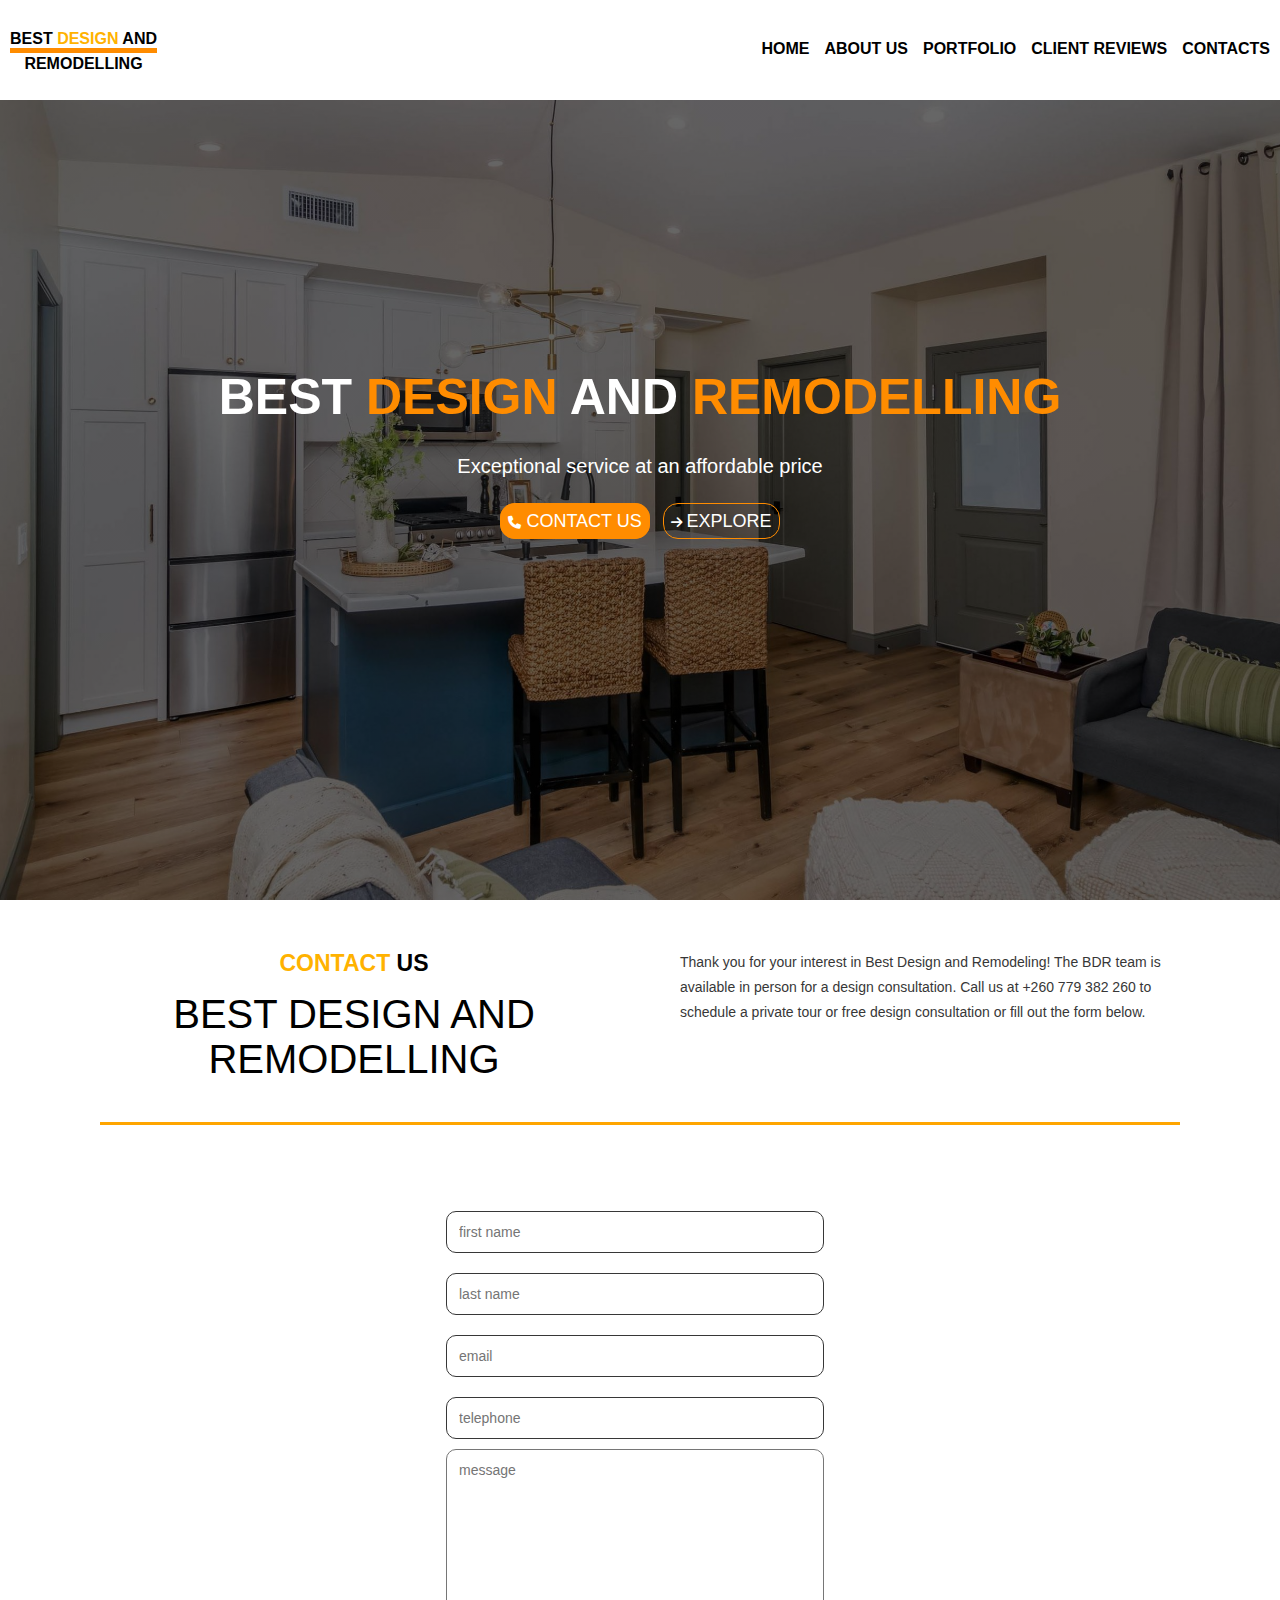
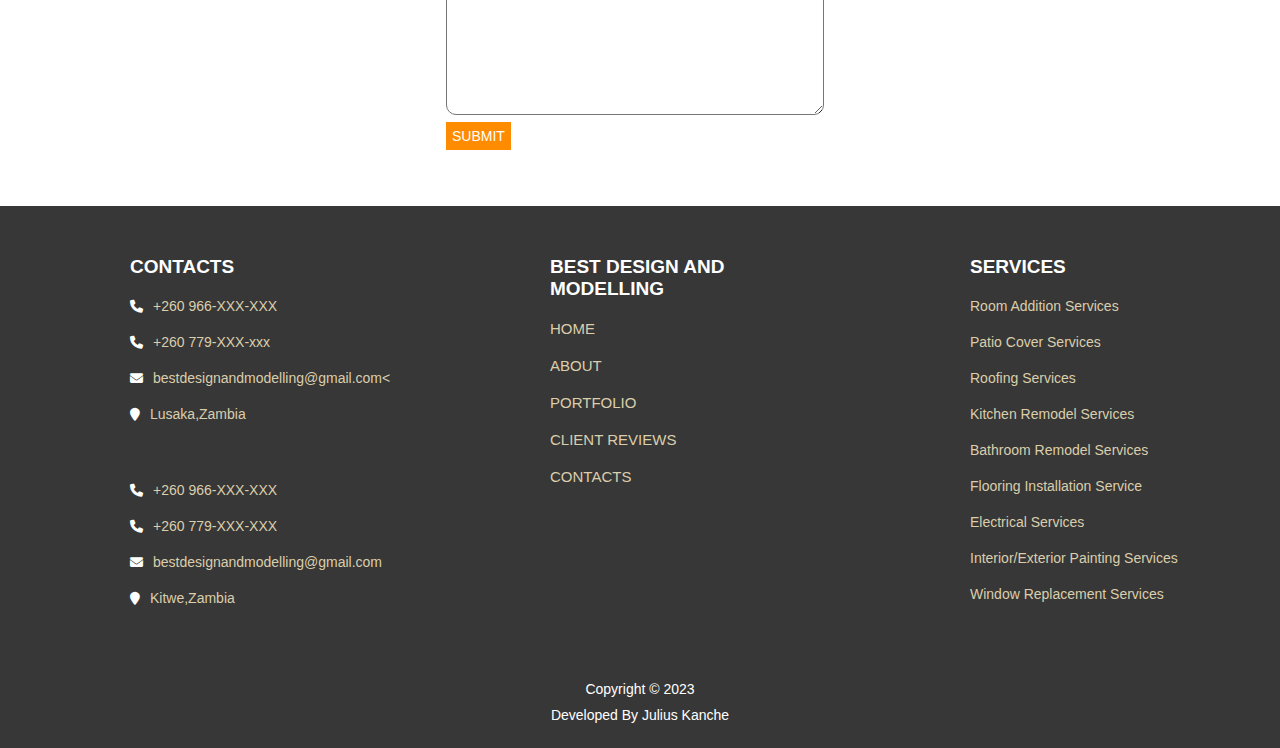
<file: bdp/contacts.html>
<!DOCTYPE html>
<html lang="en-us">
<head>
  <title>BEST DESIGN AND REMODELLING</title>
  <meta charset="utf-8">
  <meta name="viewport" content="width=device-width,initial-scale=1.0">
  <link rel="stylesheet" href="https://cdnjs.cloudflare.com/ajax/libs/font-awesome/6.2.1/css/all.min.css">
  <link rel="stylesheet" href="style1.css">
  <link rel="stylesheet" type="text/css" href="style.css">
  <link rel="stylesheet" type="text/css" href="css/header-alt.css">
  <link rel="stylesheet" type="text/css" href="css/newcover.css">
  <link rel="stylesheet" type="text/css" href="Raleway-Thin.css">
  <script src="jquery-3.4.0.min.js"></script>
  <style type="text/css">
     .nav-links > ul >li > a{
        color:#000;
        font-weight:600; 
      }

      .nav-links > ul > li > a:hover{
        color:darkorange;
        background:black;
      } 

     .my-banner{ 
       background:linear-gradient(rgba(0,0,0,0.6),rgba(0,0,0,0.6)),url(mycover.jpg); 
       background-position:center;
       background-size:cover;
       background-repeat:no-repeat;  
     }

     .my-content h1 span{
       color:darkorange;
     }

     .buttons{
       background:transparent;
     }

     .buttons a{
      background:darkorange;
      border-color:darkorange; 
     }

     .buttons a:last-child{
       background:transparent; 
     }

     .buttons a:last-child:hover{
      background:orange;
     }

     .buttons a:nth-child(1):hover{
       background:transparent;
     }

     .about .heading-2{
       margin-bottom:1.5rem;
     }

     .left,.right .heading-2{
       margin-bottom:0rem;
     }

    .contact{
      padding:3rem 10rem;
      border:0.1rem solid #fff;
    }

    .box-form{
      width:40rem;
      padding:1rem;
      border:0.1rem solid #fff;
      margin-right:1rem;
    }

    .form{
      width:100%; 
    }

    .right .p-text{
      color:#373737;
    }


    .heading span{
      margin:0;
    }

    .heading-2 span{
      margin:0;
    }

    span{
      color:#ffb200;
      margin-left:0;
      padding-left:0;
    }

    .right .p-text{
     .color:#373737;
    }

    input{
      width:100%;
      padding:1.2rem;
      margin:1rem 0;
      border-radius:1rem;
      font-size:1.4rem;
      border:0.1rem solid #373737;    
    }

    textarea{
      width:100%;
      padding:1.2rem;
      border-radius:1rem;
      font-size:1.4rem;
    }

    .btn-submit{
      color:#fff;
      font-size:1.4rem;
      padding:0.5rem;
      margin:0.5rem 0;
      background:darkorange;
      border:0.1rem solid darkorange;
    }

    footer{
      background:#373737;
    }

    @media only screen and (max-width:880px){
        .nav-links > ul{
          width:90%;
          height:100vh; 
          background:black;
          float:right;
        }

        .nav-links > ul >li > a{
          color:darkorange;
        }
     }

     @media only screen and (max-width:768px){
        .my-content{
          width:100%; 
          position:absolute;
          left:0;
          top:50%;
          transform:translateY(-30%);  
          text-align:center; 
        }

       .my-content h1{
          font-size:2.5rem;
          margin-bottom:0rem;
        }
     }


    @media only screen and (max-width:500px){
       .box-form{
         width:100%;
         padding:0.5rem;
         margin:0;
       }

    }

  </style>  
</head>
<body>
        
    <header>
       <div class="brand">
          <h1>BEST <span>DESIGN</span> AND</h1>
          <h1>REMODELLING</h1>
       </div> 

      <nav class="nav-links">
         <ul>
           <li><a href="index.html">HOME</a></li>
           <li><a href="about.html">ABOUT US</a></li>
           <li><a href="portfolio.html">PORTFOLIO</a></li>
           <li><a href="client-reviews.html">CLIENT REVIEWS</a></li>
           <li><a href="contacts.html">CONTACTS</a></li>
        </ul>
      </nav>
     </header>
  <div id="menu" class="fa fa-bars"></div>
   
   <section class="main-cover">
       <div class="my-banner">
          <div class="my-content">
             <h1>BEST <span>DESIGN</span> AND </span><span>REMODELLING</span></h1>
             <p>
              Exceptional service at an affordable price
             </p>
             <div class="buttons">
               <a href="contacts.html"><i class="fa fa-phone"></i>CONTACT US</a>
               <a href="about.html"><i class="fa fa-arrow-right"></i>EXPLORE</a>
             </div>
          </div>
       </div>
   </section>

   <section class="about">
        <div class="box-container">
          <div class="left">
             <h3 class="heading-2 left-text"><span>CONTACT</span> US</h3>
             <h1 class="heading left-text">BEST DESIGN AND REMODELLING</h1>
          </div>

          <div class="right">
            <p class="p-text left-text">
              Thank you for your interest in Best Design and Remodeling! The BDR team is available in person for a design consultation. Call us at +260 779 382 260 to schedule a private tour or free design consultation or fill out the form below.
            </p>
          </div>
        </div>
  </section>
    
  <section class="contacts">
     <div class="box-container">
        
        <div class="box-form">
          <form>
            <input type="text" name="fname" placeholder="first name">
            <input type="text" name="lname" placeholder="last name">
            <input type="text" name="email" placeholder="email">
            <input type="text" name="telephone" placeholder="telephone">
            <textarea name="" rows="15" placeholder="message"></textarea>
            <button type="submit" class="btn-submit">
              SUBMIT<i class=""></i>
            </button>
          </form>     
        </div>

     </div> 
  </section>

   <footer class="footer-sec">
       <div class="box-container">
        <div class="box">
          <div class="inner-box">
           <h2 class="f-heading">CONTACTS</h2>
           <p class="f-text"><i class="fa fa-phone"></i>+260 966-XXX-XXX</p>
           <p class="f-text"><i class="fa fa-phone"></i>+260 779-XXX-xxx</p>
           <p class="f-text"><i class="fa fa-envelope"></i>bestdesignandmodelling@gmail.com<</p>
           <p class="f-text"><i class="fa fa-map-marker"></i>Lusaka,Zambia</p>
          </div>

          <div class="inner-box">
           <p class="f-text"><i class="fa fa-phone"></i>+260 966-XXX-XXX</p>
           <p class="f-text"><i class="fa fa-phone"></i>+260 779-XXX-XXX</p>
           <p class="f-text"><i class="fa fa-envelope"></i>bestdesignandmodelling@gmail.com</p>
           <p class="f-text"><i class="fa fa-map-marker"></i>Kitwe,Zambia</p>
          </div>
        </div>
        <div class="box">
          <div class="inner-box">
          <h2 class="f-heading">BEST DESIGN AND MODELLING</h2>
            <ul class="menu-outer">
              <ul class="menu-outer">
              <li><a href="index.html">HOME</a></li>
              <li><a href="about.html">ABOUT</a></li>
              <li><a href="portfolio.html">PORTFOLIO</a></li>
              <li><a href="client-reviews.html">CLIENT REVIEWS</a></li>
              <li><a href="contacts.html">CONTACTS</a></li>
            </ul>
            </ul>
          </div>
        </div>
        <div class="box">
         <div class="inner-box"> 
          <h2 class="f-heading">SERVICES</h2>
          <p class="f-text">Room Addition Services</p>
          <p class="f-text">Patio Cover Services</p>
          <p class="f-text">Roofing Services</p>
          <p class="f-text">Kitchen Remodel Services</p>
          <p class="f-text">Bathroom Remodel Services</p>
          <p class="f-text">Flooring Installation Service</p>
          <p class="f-text">Electrical Services</p>
          <p class="f-text">Interior/Exterior Painting Services</p>
          <p class="f-text">Window Replacement Services</p>
         </div>
        </div>
       </div> 

       <div class="copyright-info">
         <p>Copyright &copy; 2023</p>
         <p>Developed By Julius Kanche</p>
       </div>
     </footer>  
  
  <script type="text/javascript">
         $(document).ready(function(){
            $("#menu").click(function(){
                $(".nav-links").toggleClass("active");
                $("#menu").toggleClass("fa-times");
            });            
         })
  </script>   

</body>
</html>
</file>
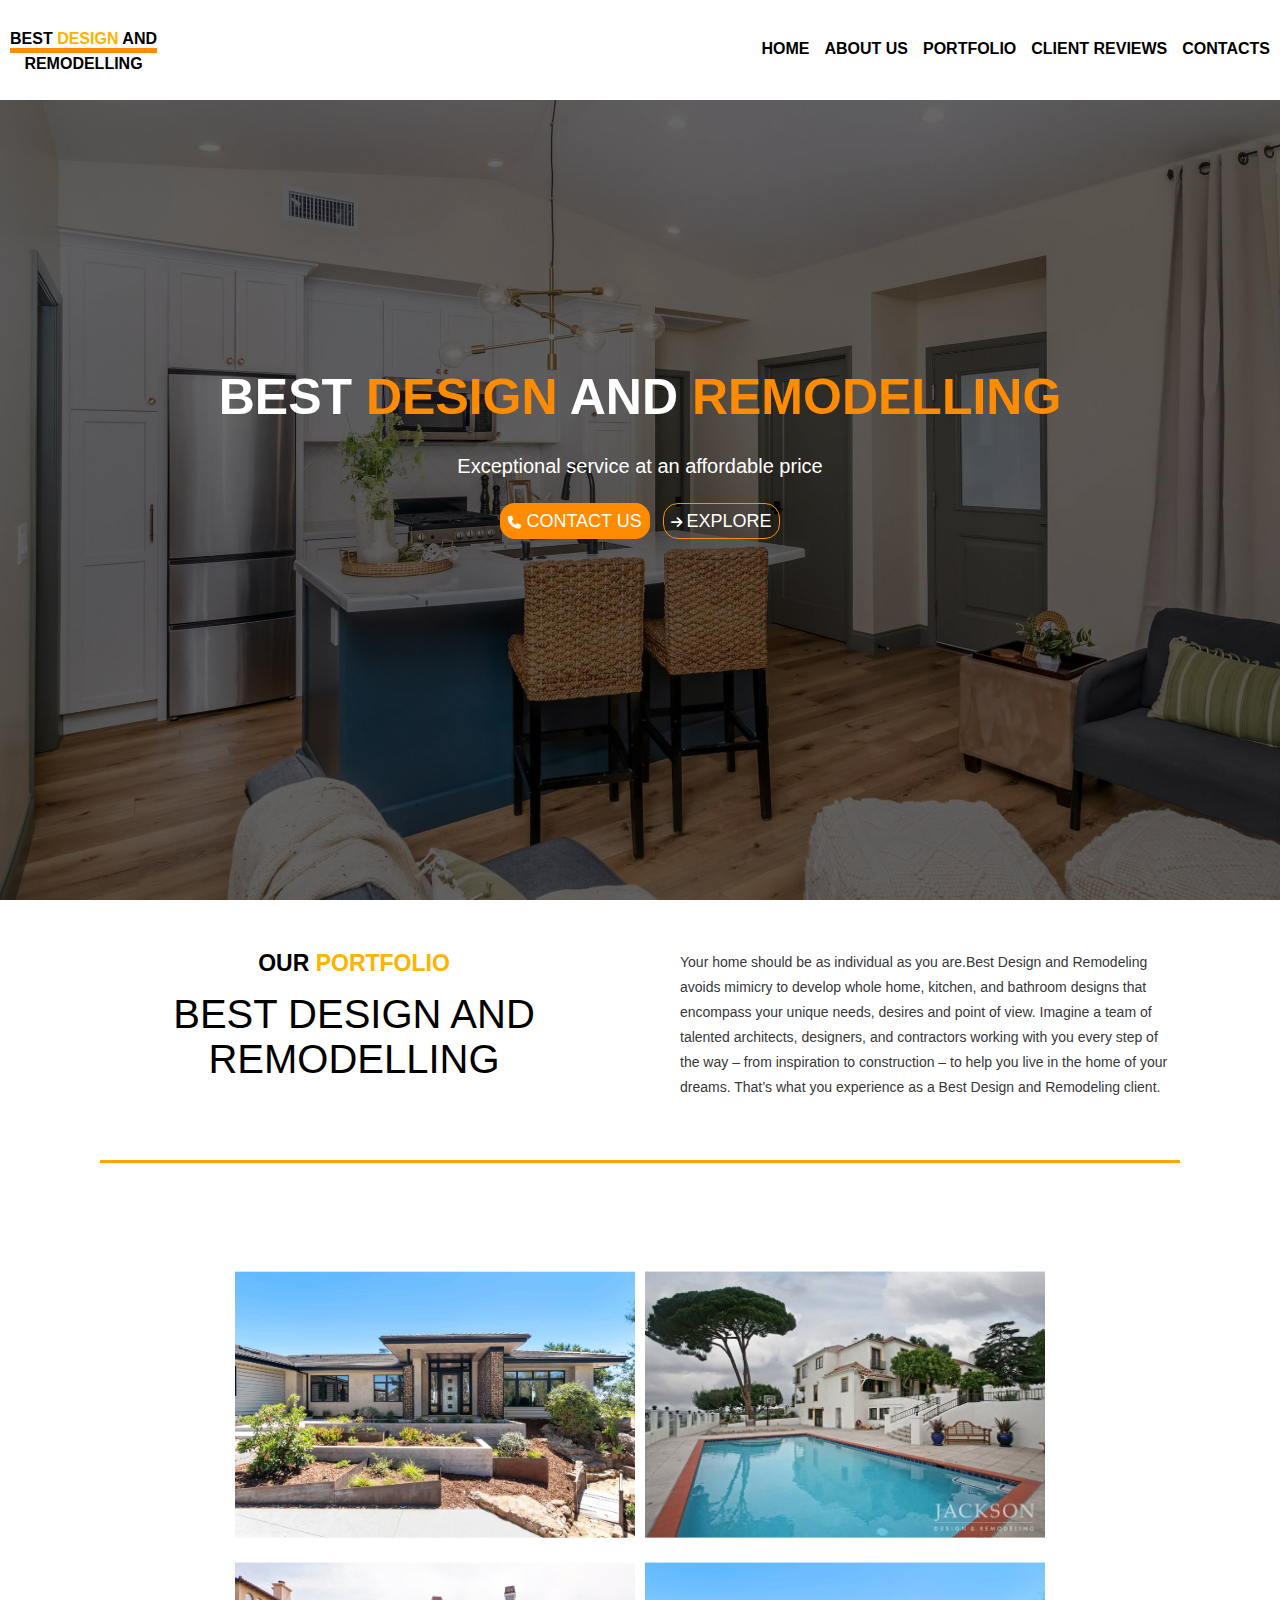
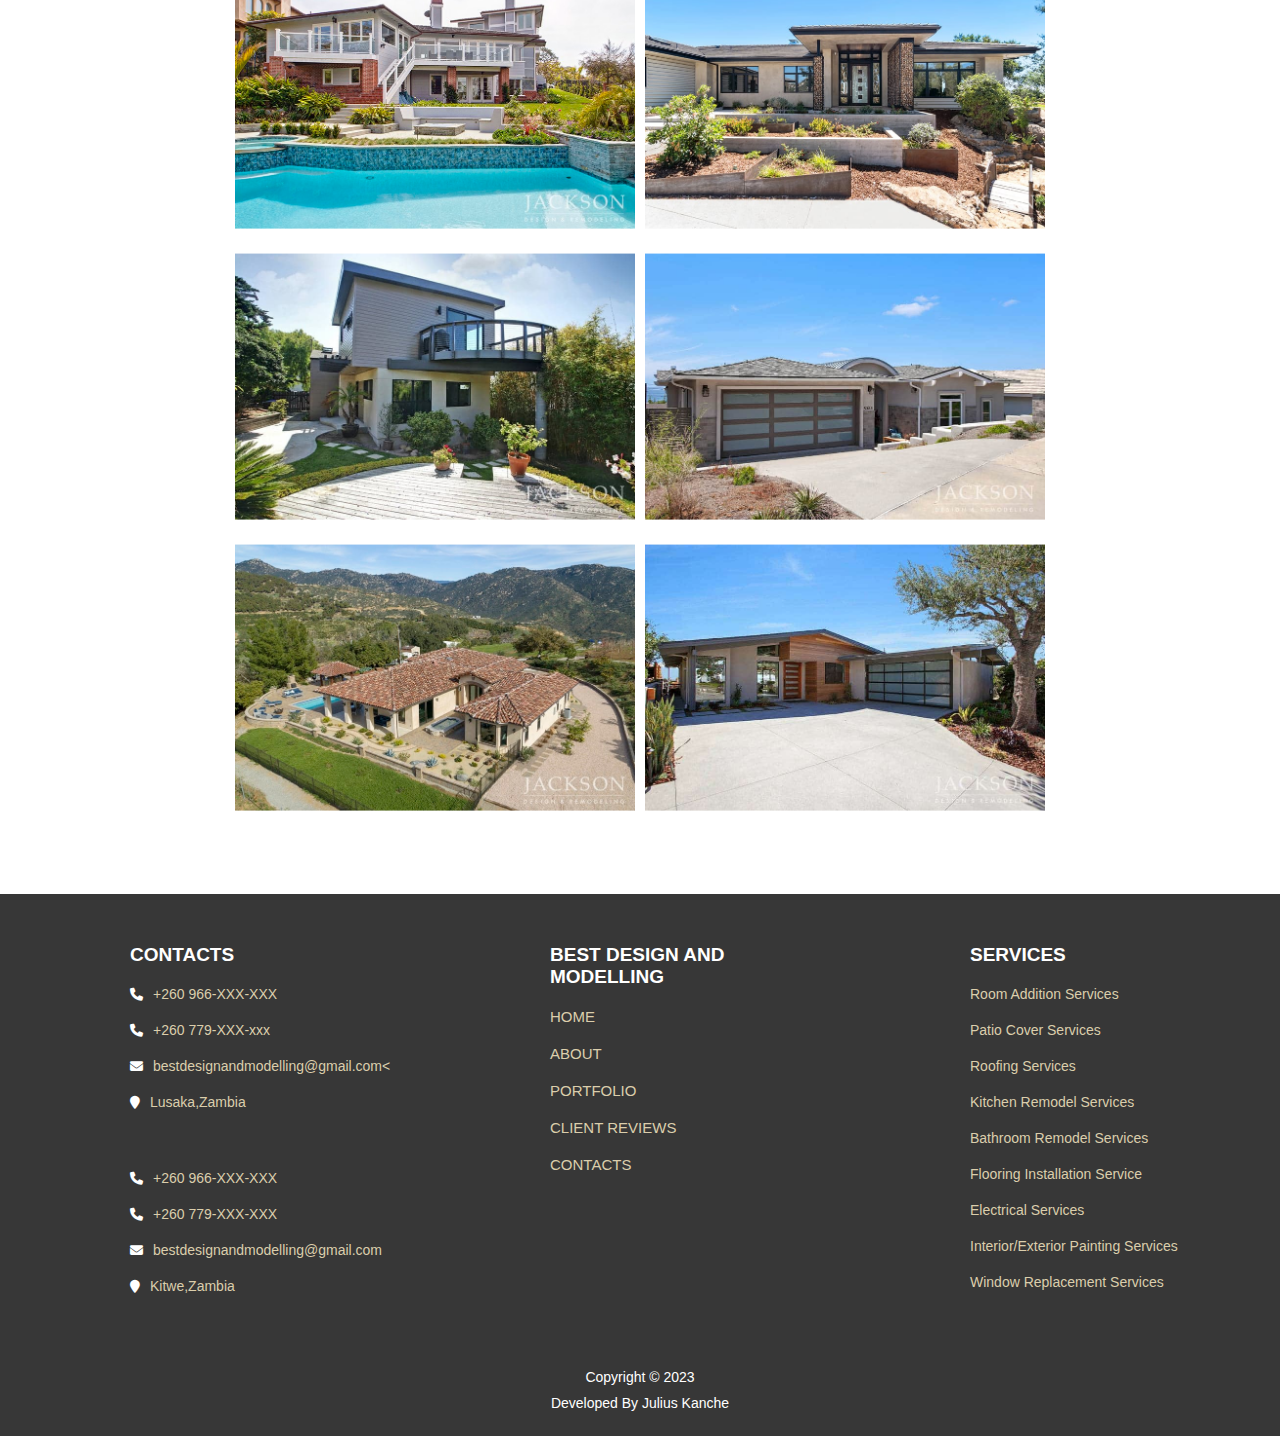
<file: bdp/portfolio.html>
<!DOCTYPE html>
<html lang="en-us">
<head>
  <title>BEST DESIGN AND REMODELLING</title>
  <meta charset="utf-8">
  <meta name="viewport" content="width=device-width,initial-scale=1.0">
  <link rel="stylesheet" href="https://cdnjs.cloudflare.com/ajax/libs/font-awesome/6.2.1/css/all.min.css">
  <link rel="stylesheet" href="style1.css">
  <link rel="stylesheet" type="text/css" href="style.css">
  <link rel="stylesheet" type="text/css" href="css/header-alt.css">
  <link rel="stylesheet" type="text/css" href="css/newcover.css">
  <link rel="stylesheet" type="text/css" href="Raleway-Thin.css">
  <script src="jquery-3.4.0.min.js"></script>
  <style type="text/css">
     .nav-links > ul >li > a{
        color:#000;
        font-weight:600; 
      }

      .nav-links > ul > li > a:hover{
        color:darkorange;
        background:black;
      } 

     .my-banner{ 
       background:linear-gradient(rgba(0,0,0,0.6),rgba(0,0,0,0.6)),url(mycover.jpg); 
       background-position:center;
       background-size:cover;
       background-repeat:no-repeat;  
     }

     .my-content h1 span{
       color:darkorange;
     }

     .buttons{
       background:transparent;
     }

     .buttons a{
      background:darkorange;
      border-color:darkorange; 
     }

     .buttons a:last-child{
       background:transparent; 
     }

     .buttons a:last-child:hover{
      background:orange;
     }

     .buttons a:nth-child(1):hover{
       background:transparent;
     }

     .about .heading-2{
       margin-bottom:1.5rem;
     }

     .left,.right .heading-2{
       margin-bottom:0rem;
     }

     .heading span{
       margin:0;
     }

     .heading-2 span{
       margin:0;
     }

    .right .p-text{
     color:#373737;
    }


     span{
      color:#ffb200;
     }

    .portfolio{
      padding:3rem 10rem;
      border:0.1rem solid #fff;
    }

    .main-container{
      width:40rem;
      border-radius:0.1rem solid #fff;
      margin:0.5rem;
    }

    .img-container{
      position:relative;
      overflow:hidden;
      width:100%;
      padding-top:70.26%; 
    }

    .img-container img{
      position:absolute;
      left:50%;
      top:50%;
      width:100%;
      transform:translate(-50%,-50%); 
    }
  
    footer{
      background:#373737;
    }

    @media only screen and (max-width:1200px){
       .portfolio{
         padding:3rem 5rem;
       }

       .main-container{
         width:35rem;
         margin:0.2rem 0;
       }
    } 

    @media only screen and (max-width:880px){
        .nav-links > ul{
          width:90%;
          height:100vh; 
          background:black;
          float:right;
        }

        .nav-links > ul >li > a{
          color:darkorange;
        }
     }

     @media only screen and (max-width:768px){
        .my-content{
          width:100%; 
          position:absolute;
          left:0;
          top:50%;
          transform:translateY(-30%);  
          text-align:center; 
        }

       .my-content h1{
          font-size:2.5rem;
          margin-bottom:0rem;
        }
     }


    @media only screen and (max-width:500px){
       .portfolio{
         padding:0;
       }      

       .main-container{
         width:100%;
       }

    }

  </style>  
</head>
<body>
    
       <header>
       <div class="brand">
          <h1>BEST <span>DESIGN</span> AND</h1>
          <h1>REMODELLING</h1>
       </div> 

      <nav class="nav-links">
         <ul>
           <li><a href="index.html">HOME</a></li>
           <li><a href="about.html">ABOUT US</a></li>
           <li><a href="portfolio.html">PORTFOLIO</a></li>
           <li><a href="client-reviews.html">CLIENT REVIEWS</a></li>
           <li><a href="contacts.html">CONTACTS</a></li>
        </ul>
      </nav>
     </header>
  <div id="menu" class="fa fa-bars"></div>
   
   <section class="main-cover">
       <div class="my-banner">
          <div class="my-content">
             <h1>BEST <span>DESIGN</span> AND </span><span>REMODELLING</span></h1>
             <p>
              Exceptional service at an affordable price
             </p>
             <div class="buttons">
               <a href="contacts.html"><i class="fa fa-phone"></i>CONTACT US</a>
               <a href="about.html"><i class="fa fa-arrow-right"></i>EXPLORE</a>
             </div>
          </div>
       </div>
   </section> 
     
   <section class="about">
        <div class="box-container">
          <div class="left">
             <h3 class="heading-2 left-text">OUR <span>PORTFOLIO</span></h3>
             <h1 class="heading left-text">BEST DESIGN AND REMODELLING</h1>
          </div>

          <div class="right">
            <p class="p-text left-text">
              Your home should be as individual as you are.Best Design and Remodeling avoids mimicry to develop whole home, kitchen, and bathroom designs that encompass your unique needs, desires and point of view. Imagine a team of talented architects, designers, and contractors working with you every step of the way – from inspiration to construction – to help you live in the home of your dreams. That’s what you experience as a Best Design and Remodeling client.
            </p>
          </div>
        </div>
  </section>
     
  <section class="portfolio">
    <div class="box-container">
       
       <div class="main-container">
         <div class="img-container">
           <img src="img/img11.jpg">
         </div>
       </div>

        <div class="main-container">
         <div class="img-container">
           <img src="img/img10.jpg">
         </div>
       </div>

        <div class="main-container">
         <div class="img-container">
           <img src="img/img9.jpg">
         </div>
       </div>

        <div class="main-container">
         <div class="img-container">
           <img src="img/img12.jpg">
         </div>
       </div>

        <div class="main-container">
         <div class="img-container">
           <img src="img/img13.jpg">
         </div>
       </div>

       <div class="main-container">
         <div class="img-container">
           <img src="img/img14.jpg">
         </div>
       </div>

        <div class="main-container">
         <div class="img-container">
           <img src="img/img15.jpg">
         </div>
       </div>

       <div class="main-container">
         <div class="img-container">
           <img src="img/img16.jpg">
         </div>
       </div>

    </div> 
  </section>

  <footer class="footer-sec">
       <div class="box-container">
        <div class="box">
          <div class="inner-box">
           <h2 class="f-heading">CONTACTS</h2>
           <p class="f-text"><i class="fa fa-phone"></i>+260 966-XXX-XXX</p>
           <p class="f-text"><i class="fa fa-phone"></i>+260 779-XXX-xxx</p>
           <p class="f-text"><i class="fa fa-envelope"></i>bestdesignandmodelling@gmail.com<</p>
           <p class="f-text"><i class="fa fa-map-marker"></i>Lusaka,Zambia</p>
          </div>

          <div class="inner-box">
           <p class="f-text"><i class="fa fa-phone"></i>+260 966-XXX-XXX</p>
           <p class="f-text"><i class="fa fa-phone"></i>+260 779-XXX-XXX</p>
           <p class="f-text"><i class="fa fa-envelope"></i>bestdesignandmodelling@gmail.com</p>
           <p class="f-text"><i class="fa fa-map-marker"></i>Kitwe,Zambia</p>
          </div>
        </div>
        <div class="box">
          <div class="inner-box">
          <h2 class="f-heading">BEST DESIGN AND MODELLING</h2>
            <ul class="menu-outer">
              <ul class="menu-outer">
              <li><a href="index.html">HOME</a></li>
              <li><a href="about.html">ABOUT</a></li>
              <li><a href="portfolio.html">PORTFOLIO</a></li>
              <li><a href="client-reviews.html">CLIENT REVIEWS</a></li>
              <li><a href="contacts.html">CONTACTS</a></li>
            </ul>
            </ul>
          </div>
        </div>
        <div class="box">
         <div class="inner-box"> 
          <h2 class="f-heading">SERVICES</h2>
          <p class="f-text">Room Addition Services</p>
          <p class="f-text">Patio Cover Services</p>
          <p class="f-text">Roofing Services</p>
          <p class="f-text">Kitchen Remodel Services</p>
          <p class="f-text">Bathroom Remodel Services</p>
          <p class="f-text">Flooring Installation Service</p>
          <p class="f-text">Electrical Services</p>
          <p class="f-text">Interior/Exterior Painting Services</p>
          <p class="f-text">Window Replacement Services</p>
         </div>
        </div>
       </div> 

       <div class="copyright-info">
         <p>Copyright &copy; 2023</p>
         <p>Developed By Julius Kanche</p>
       </div>
     </footer>  
   
  
  <script type="text/javascript">
         $(document).ready(function(){
            $("#menu").click(function(){
                $(".nav-links").toggleClass("active");
                $("#menu").toggleClass("fa-times");
            });            
         })
  </script>   

</body>
</html>
</file>
<file: bdp/style1.css>
*{
      margin:0;
      padding:0;
      box-sizing:border-box;
      font-family:arial,tahoma,vedana,sans-serif;
      text-decoration:none; 
      list-style-type:none; 
      transition:0.5s linear; 
     }

     html{
      font-size:62.5%;
     }

     header{
      background:#fff;     
      position:absolute;
      width:100%;
      height:10rem;
      left:0;
      top:0; 
      padding:2rem 0;
      z-index:2000;  
     }

     .logo-container{
       position:absolute;
       left:2rem;
       top:2rem; 
     }

     .logo-container img{
        height:6rem;
     }

     .nav-links{
        margin-top:2rem;
        float:right;
     }

     .nav-links > ul >li{ 
       float:left;
       list-style-type:none;
       margin-right:0.5rem;
       position:relative; 
     }

     .nav-links > ul>li > a{
       font-size:1.6rem;
       padding:2.5rem 0.5rem;
     }

     .drop-down > .inner{
      background:#4a5568;
      display:none;
      padding:1rem;
     }

     .drop-down > .inner > li{
       padding:0.7rem 0;
     }

     .nav-links .fa-angle-down{
       color:#000;
       font-size:1rem;
       margin-left:0.3rem;
     }

     .drop-down > .inner > li > a{
      font-size:1.3rem;
      color:#fff;
     }

     .drop-down:hover > .inner{
       display:block; 
       margin-top:4rem;
     }

     #menu{
      position:absolute;
      right:0.1rem;
      top:2rem;
      color:#000;
      padding:2rem 1rem;
      z-index:2000;
      font-size:2rem;
      display:none;   
     }

     /*Cover section*/
     .cover{
       top:10rem;
       width:100%;
       height:100vh; 
       background:linear-gradient(rgba(0,0,0,0.2),rgba(0,0,0,0.2)),url(cover.jpeg);  
       background-repeat:no-repeat;
       background-position:center;
       background-size:cover;
       border-bottom:0.5rem solid #bf2e1a;
       display:flex;
       justify-content:center;
       align-items:center;   
     }

     .heading{
       font-size:4rem;
       text-align:center;
     }

     .heading-2{
       font-size:2.3rem;
       text-align:center; 
     }

     .cover .heading{
      color:#fff;
     }

     .heading span{
       margin:0 1rem;
     }

     .heading-2 span{
       margin:0 1rem;
     }

     .content{  
       position:absolute; 
       top:50%;
       transform:translateY(-25%); 
       width:100%;  
       display:flex;
       justify-content:center;
       align-items:center;     
     }

     .vision{
       background:#f8f8f8;
       padding:5rem 1rem; 
     }

     .p-text{
       font-size:1.4rem;
       font-family:arial,tahoma,sans-serif;
       text-align:center;
       margin-bottom:2rem;
       color:#6e6e6e; 
     }

     /*About Section */
     .about{
       padding:5rem 0;  
     }

     .box-container{
       width:100%;
       display:flex;
       justify-content:center;
       flex-wrap:wrap;  
     }

     .back-img-container{
       width:70rem;
       height:50rem; 
       background:linear-gradient(rgba(0,0,0,0.4),rgba(0,0,0,0.4)),url(cover.jpeg);
       background-position:center;
       background-size:cover;
       background-repeat:no-repeat;    
     }

     .back-img-content{
      width:50rem;
      padding:0.5rem 1rem;    
     }

     .btn-container{
       display:flex;
       justify-content:center; 
     }

     .btn-view{
       background:darkorange;
       color:#fff;
       font-size:1.5rem;
       padding:0.7rem 1.7rem;
       text-align:center;
       margin:0.7rem 1rem; 
     }

     /*Services Section*/
      .main-c{
        width:35rem;
        height:25rem;
        overflow:hidden;
        margin:0.5rem;   
      }

      .main-c img{
        width:100%;
        height:100%; 
      }

      .reviews{
        padding:5rem 1rem;
      }

      footer{
        width:100%;
        padding:1rem;
        background:#776f65;
        margin-top:4rem;
      }

      footer h2{
        color:#fff;
      }

      .box{
        padding:1rem 0;
        width:40rem; 
        margin:1rem;
      }

      .inner-box{
        padding:2rem 0;
        padding-left:11rem;    
      }

      .menu-outer li{
         margin:2rem 0;
      }

      .menu-inner{
         display:none; 
      }

      .f-drop-down:hover .menu-inner{
        display:block; 
      }

      .menu-outer li a{
        font-size:1.5rem;
        color:#dbceac;
      }

      .menu-outer li a:hover{
        color:#fff;
      }

      .menu-inner li{
        margin-left:1.6rem;
      }

      .f-heading{
        font-size:1.9rem;
        margin-bottom:2rem;
      }

      .r-text{
       font-size:1.4rem;
       font-family:arial,tahoma,sans-serif;
       margin-bottom:2rem;
       color:#000;
      }

      .f-text{
       font-size:1.4rem;
       font-family:arial,tahoma,sans-serif;
       margin-bottom:2rem;
       color:#dbceac; 
     }

      .f-text .fa{
       color:#fff;
       margin-right:1rem;
       font-size:1.3rem; 
     }

     .copyright-info{
       width:100%;
       display:flex;
       justify-content:center;
       align-items:center;
       flex-direction:column;
       padding:1rem;    
     }

     .copyright-info p{
       color:#fff;
       margin:0.5rem 0;
       font-size:1.4rem;
       text-align:center; 
     }

     @media only screen and (max-width:992px){
       .logo-container img{
          height:5rem;
        }

        .cover{
          padding-top:70%; 
        }

     }

     @media only screen and (max-width:880px){
        header{
          position:absolute;
          left:0;
          top:0;
          width:100%;
          z-index:1500; 
        }

        .nav-links{
          position:absolute;
          right:100%;
          top:100%;
          width:100%;
          height:100vh; 
          margin-top:0;
          z-index:2000;
          background:linear-gradient(rgba(0,0,0,0.7),rgba(0,0,0,0.7));  
        }

        .nav-links.active{
          right:0;
        }

        .nav-links > ul{
          width:90%;
          height:100vh; 
          background:#4a5568;
          float:right;
        }

        .nav-links  ul  li{ 
          float:none;
        }

       .nav-links  ul li a{
          display:inline-block;
          padding:1.4rem;
          font-size:1.5rem; 
          color:#fff;
          width:90%;
          border-bottom:0.1rem solid #808080;
        }

        .drop-down > .inner > li{
          padding:0;
        }

        .drop-down > .inner > li > a{
          font-size:1.5rem;
          padding:1.4rem;
         }

        .drop-down:hover > .inner{
          margin-top:0; 
          padding:0;       
          padding-left:4rem;
        }

        .nav-links .fa-angle-down{
         color:#000;
         margin-left:0.4rem;
         padding:0.3rem;
        }

        .nav-links .fa-angle-down{
         color:#fff;
       }

       #menu{
        display:block; 
       }

       .cover{
          padding-top:100vh; 
       }

       .heading{
         font-size:3.5rem;
       }

       .box-container{
         flex-direction:column;
         align-items:center;  
        }

       .back-img-content{
         margin-top:3rem;
         width:65rem;
       }

       .back-img-container{
         width:75rem;
         height:40rem; 
       }
     }

     @media only screen and (max-width:768px){
       .heading{
         font-size:3rem;
       }

       .heading-2{
         font-size:2rem;
       }

       .back-img-content{
        margin-left:0;
       }

       .back-img-container{
         width:100%;
         height:40rem; 
       }

       .back-img-content{
         width:100%;
       }

      .inner-box{
        padding-left:7rem;    
       }

     }

     @media only screen and (max-width:500px){
       .heading{
         font-size:2.8rem; 
       }

       .heading-2{
        font-size:1.9rem;
       }

       .main-c{
         width:100%;
         margin-left:0;
         margin-right:0;   
       }

       .box{
         width:100%;
         margin:1rem 0;
       }
     }

     @media only screen and (max-width:300px){
      .inner-box{
        padding-left:3rem;    
       }
     }
</file>
<file: bdp/style.css>
.about{
        padding-left:10rem;
        padding-right:10rem;
     }

     .about .box-container:first-child{
       border-bottom:0.3rem solid orange;
       padding-bottom:4rem;
       margin-bottom:1.5rem;
     }

     .about .heading{
       font-family:Raleway-Thin,sans-serif;
       font-weight:100;  
     }

     .left{
       width:50%;
       padding-left:2rem;
       padding-right:5rem;
       border-right:0.2rem solid #fff;
     }

     .left,.right .heading-2{
       margin-bottom:3rem;
     }

     .right{
       width:50%;
       padding-left:4rem;
     }

      .center-text{
        text-align:center; 
      }

      .left-text{
        text-align:left; 
      }

      .right-text{
        text-align:right; 
      }

      .right p{
        color:#fff;
        line-height:2.5rem; 
      }

      .about-m-content{
        padding-left:10rem;
        padding-right:10rem;
        width:100%;
      }

      .full{
        padding:0;
      }

      .right-box{
        width:50rem;
        margin-left:1rem;
      }

      .left img{
         width:100%;
         height:35rem;   
      }

      @media only screen and (max-width:1000px){
        .about{
          padding-left:2rem;
          padding-right:2rem;
        } 
      }

      @media only screen and (max-width:880px){
        .left{
           width:100%;
           border-right:none;
        }

        .right{
          padding-top:2.5rem;
          width:100%; 
        }

        .f-1{
          order:1;
        }

        .f-2{
          order:2;
        }

        .f-3{
          order:2;
        }

        .f-4{
          order:1;
        }

        .f-7{
          order:2;
        }

        .f-8{
          order:1;
        }


      }

      @media only screen and (max-width:500px){
        .about{
          padding-right:1rem;
          padding-left:1rem;
        }

        .left{
          padding-left:0;
        }

        .right{
          padding-left:0;
        }

        .about .box-container:first-child{
          border-bottom:0.3rem solid orange;
          padding-bottom:2rem;
        }

        .left img{
         height:27rem;   
        }

      }
</file>
<file: bdp/css/header-alt.css>
header{
      background:#fff;     
      position:absolute;
      width:100%;
      height:10rem;
      left:0;
      top:0; 
      padding:2rem 0;
      z-index:2000;  
     }

     .brand{
       height:100%; 
       float:left; 
       padding:1rem 0;
       margin-left:1rem;   
     }

     .brand h1{
      font-size:1.6rem;
      font-family:'Roboto',sans-serif; 
     }

     .brand h1:last-child{
       border-top:0.5rem solid darkorange;
       padding-top:0.2rem;
       text-align:center; 
     }

     .nav-links{
        margin-top:2rem;
        float:right;
     }

     .nav-links > ul >li{ 
       float:left;
       list-style-type:none;
       margin-right:0.5rem;
       position:relative; 
     }

     .nav-links > ul>li > a{
       font-size:1.6rem;
       padding:2.5rem 0.5rem;
     }

     .drop-down > .inner{
      background:#4a5568;
      display:none;
      padding:1rem;
     }

     .drop-down > .inner > li{
       padding:0.7rem 0;
     }

     .nav-links .fa-angle-down{
       color:#000;
       font-size:1rem;
       margin-left:0.3rem;
     }

     .drop-down > .inner > li > a{
      font-size:1.3rem;
      color:#fff;
     }

     .drop-down:hover > .inner{
       display:block; 
       margin-top:4rem;
     }

     #menu{
      position:absolute;
      right:0.1rem;
      top:2rem;
      color:#000;
      padding:2rem 1rem;
      z-index:2000;
      font-size:2rem;
      display:none;   
     }

     /*Cover section*/
     .cover{
       top:10rem;
       width:100%;
       height:100vh; 
       background:linear-gradient(rgba(0,0,0,0.2),rgba(0,0,0,0.2)),url(cover.jpg);  
       background-repeat:no-repeat;
       background-position:center;
       background-size:cover;
       border-bottom:0.5rem solid #bf2e1a;
       display:flex;
       justify-content:center;
       align-items:center;   
     }

     .heading{
       font-size:4rem;
       text-align:center;
     }

     .heading-2{
       font-size:2.3rem;
       text-align:center; 
     }

     .cover .heading{
      color:#fff;
     }

     .heading span{
       margin:0 1rem;
     }

     .heading-2 span{
       margin:0 1rem;
     }

     .content{  
       position:absolute; 
       top:50%;
       transform:translateY(-25%); 
       width:100%;  
       display:flex;
       justify-content:center;
       align-items:center;     
     }

      @media only screen and (max-width:992px){
       .logo-container img{
          height:5rem;
        }

        .cover{
          padding-top:70%; 
        }

     }

     @media only screen and (max-width:880px){
        header{
          position:absolute;
          left:0;
          top:0;
          width:100%;
          z-index:1500; 
        }

        .nav-links{
          position:absolute;
          right:100%;
          top:100%;
          width:100%;
          height:100vh; 
          margin-top:0;
          z-index:2000;
          background:linear-gradient(rgba(0,0,0,0.7),rgba(0,0,0,0.7));  
        }

        .nav-links.active{
          right:0;
        }

        .nav-links > ul{
          width:90%;
          height:100vh; 
          background:#4a5568;
          float:right;
        }

        .nav-links  ul  li{ 
          float:none;
        }

       .nav-links  ul li a{
          display:inline-block;
          padding:1.4rem;
          font-size:1.5rem; 
          color:#fff;
          width:90%;
          border-bottom:0.1rem solid #808080;
        }

        .drop-down > .inner > li{
          padding:0;
        }

        .drop-down > .inner > li > a{
          font-size:1.5rem;
          padding:1.4rem;
         }

        .drop-down:hover > .inner{
          margin-top:0; 
          padding:0;       
          padding-left:4rem;
        }

        .nav-links .fa-angle-down{
         color:#000;
         margin-left:0.4rem;
         padding:0.3rem;
        }

        .nav-links .fa-angle-down{
         color:#fff;
       }

       #menu{
        display:block; 
       }

       .cover{
          padding-top:100vh; 
       }

       .heading{
         font-size:3.5rem;
       }

       .box-container{
         flex-direction:column;
         align-items:center;  
        }

       .back-img-content{
         margin-top:3rem;
         width:65rem;
       }

       .back-img-container{
         width:75rem;
         height:40rem; 
       }
     }

    @media only screen and (max-width:768px){
       .heading{
         font-size:3rem;
       }

       .heading-2{
         font-size:2rem;
       }

       .back-img-content{
        margin-left:0;
       }

       .back-img-container{
         width:100%;
         height:40rem; 
       }

       .back-img-content{
         width:100%;
       }

      .inner-box{
        padding-left:7rem;    
       }

     }

   @media only screen and (max-width:500px){
     .brand{
       height:100%; 
       float:left; 
       padding:1rem 0;
       margin-left:1rem;   
      }

      .brand h1{
        font-size:1.5rem;
      }

      .brand h1:last-child{
        border-top:0.5rem solid darkorange;
        padding-top:0.1rem;
        text-align:center; 
       }

       .heading{
         font-size:2.8rem; 
       }

       .heading-2{
        font-size:1.9rem;
       }

       .main-c{
         width:100%;
         margin-left:0;
         margin-right:0;   
       }

       .box{
         width:100%;
         margin:1rem 0;
       }
     }

     @media only screen and (max-width:300px){
      .inner-box{
        padding-left:3rem;    
       }
     }
</file>
<file: bdp/css/newcover.css>
.my-banner{
          width:100%;
          height:100vh;
          background:linear-gradient(rgba(0,0,0,0.6),rgba(0,0,0,0.6)),url(mycover.jpg); 
          background-repeat:no-repeat;
          background-position:center;
          background-size:cover;   
        }

        .my-content{
          width:100%;
          position:absolute;
          left:0;
          top:50%;
          transform:translateY(-50%);  
          text-align:center; 
        }

        .my-content h1{
          font-family:arial,sans-serif;
          font-size:5rem;
          margin-bottom:2rem;
          color:#fff;
        }

        .my-content p{
          font-size:2rem;
          font-family:arial,sans-serif; 
          line-height:2rem; 
          padding:1rem;
          margin-bottom:2.5rem;
          color:#fff;
        }

        .buttons{
          background:black;
        }

        .buttons a{
          font-size:1.8rem;
          padding:0.7rem;
          border:0.1rem solid #fff;
          margin:1rem 0.5rem;
          text-align:center;
          color:#fff;
          border-radius:1.5rem;  
          font-family:arial,sans-serif; 
        }

        .buttons i{
          font-size:1.3rem;
          margin-right:0.5rem;
        }

        @media only screen and (max-width:1000px){
          .my-content h1{
            font-size:4rem; 
          }

          .my-content p{
            font-size:1.8rem;
          }

        }

        @media only screen and (max-width:768px){
          .my-content h1{
            font-size:3.5rem;
          }

          .my-content p{
            font-size:1.7rem;
          }

          .buttons a{
           font-size:1.5rem;
           padding:0.5rem 1rem;
          }
       }

        @media only screen and (max-width:300px){
          .my-content h1{
            font-size:3rem; 
          }

          .my-content p{
            font-size:1.6rem;
          }

          .buttons i{
            font-size:1rem;
          }

          .buttons a{
            font-size:1.3rem;
            margin:0;
          }
        }
</file>
<file: bdp/Raleway-Thin.css>
        GDEF�T�0 �x  LGPOSS��� ��  �GSUBkI� oH  �OS/2�Cg8 8,   `STAT��  }D   Dcmap���U 8�  
Vcvt �� T   �fpgm��Z B�  �gasp    �p   glyfܼ�X  , ~heada� '$   6hhea�  8   $hmtx���X '\  �loca}�7 �  Xmaxp�� �    name"�� T�  	>postYY�� ]�  #�prepO(� Rx  �  2  .�     e#!"&543!24#!"3!27.!�@�4��
a�i4����8��
��i     ��  
 D@'	
	 	
	

 r r ++29/33399<<<<01A3#'!#H5o��oﰲ��:����i��   ��&   � � �  /�01��   ��&   � � � �  /�01��   ��&    � � ��  /�/�01�� ����&    '�  � � � �  /�01��   ��&    � � ��  /�/�01��   ��&    � � �#�  /�/�01��   ��&    � � ��  /�/�01��   ��&   � � � �  /�01��   ��&    � � �@  /�/�01�� ����&    '�  � � � �  /�01��   ��&    � � �@  /�/�01��   ��&    � � �@  /�/�01��   ��&    � � ��  /�/�01��   ��&   � � � 
�  /��01��   ��&   � � � 
�  /��01�� ����&    �  ��   ��&   � � � �  /�01��   ��&   � ' � �  /�01��   ��&   � � � �  /�01��   �~&   � � � �  /�01�� �\��&    ��  ��   ��&   � � � �  /�/301    ��     & Q@,	
	
			 ! ?3333332??9/333//9<<<<01A'733#'!#4632#"&7"32654&a@"k5o��oﰲg, ++ ,K  " MI��:����i� ++ ,,U  ��   ��&   � b � �  /�01 ��  ��   -@ r r +23+99//333301A!!!!!!5!#���K����.��������������l ����  ��&   �� � �  /�01  c  ]�   & @rr +2+29/3901e#!!24&&#!!266!26654&&#]0P1��:2I'7/=G'D+��5,G*�. ,B&$@*�1T3�5S-6Ze=+J/��0K#��0J'+I-   0���� $ @ 	r	r +2�2+2�201S4>32.#"32667#".0-V|P_� P[.JtP)0VrB/bV\o6HyY0h@}g>WD4>:bw>D{`8 B45J&?i��� 0����&   �A � �% /�01�� 0����&   � � � �* /�01�� 0�\��&    � �  �� 0�\��&    '� �  �A � �9 /�01�� 0����&   � � � �+ /�01�� 0����&   �A � �% /�01  c  �� 
  @	 r r ++2301s32#4&&##3266c�p�JQ�f9I�e��g�G�_�bl�Xda�V�bX�  #  ��    @  rr +2+29/301S5!32#4&&##3266#��p�JQ�f9I�e��g�G[���_�bl�Xda�V�bX� �� c  ��& $  � � � � /�01  #  ��    @  rr +2+29/301S5!32#4&&##3266#��p�JQ�f9I�e��g�G[���_�bl�Xda�V�bX� �� c����& $  �)   � ��İV +4�� c����& $  � �   � ����V +4  c  5�  @

rr ++29/3301e!!!!!5�.��K������� �� c  5�& *  � � � /�01�� c  5�& *  � � � � /�01�� c  5�& *  � � � � /�01�� c�\5�& *   '� �  � � � �' /�01�� c  5�& *  � � � � /�01�� c  5�& *   � � �@ /�/�01�� c��5�& *   '�  � � � ���ĲV /�01 +4 �� c  5�& *   � � �@ /�/�01�� c  5�& *   � � �@ /�/�01�� c  5�& *   � � �� /�/�01�� c  5�& *  � � � 
� /��01�� c  5�& *  � � � 
� /��01�� c  5�& *  � � � /�01�� c��5�& *  �   ���ΰV +4�� c  5�& *  � � � � /�01�� c  5�& *  � . � � /�01�� c  5�& *  � � � � /�01�� c  5~& *  � � � � /�01�� c  5Q& *   '� � ��w �� /�/�01�� c  5Q& *   '� � �� �w �� /�/�01�� c�\5�& *   ��  �� c  5�& *  � i � � /�01  c  ,� 	 @ r r ++29/301s!!!!c��Ku�������  0����   & @#"" 
%r
r 	r +++39/3201E".54>32&&#"3267#53#J{Y1/WvGn"(�SFpO*1VrBJ�>rf��>h�BE�f<WDKB:by?Cz`7GN�C���� 0����& B  � � � �.
 /�01�� 0����& B  � � � �,
 /�01�� 0����& B  � � � �-
 /�01�� 0�Y��& B  �8   �* ��İV +4�� 0����& B  �6 � �'
 /�01�� 0���~& B  � � � �'
 /�01  c  x�  @	rr ++9/32301A#!#3!x����:a�����Q  6  ��   !@  
r
r +2+29/33/301S5!'#!#3!6y2��*��:a�����Q �� c��x�& I   � �  �� c  x�& I  � � � � /�01�� c��x�& I   �2    c   w�  �r r ++01s3c��:�� c   ��& N  � 1 � � /�01�� #   ��& N  ��� � � /�01��    ��& N  ��� � �
 /�01����   ��& N  ��� � 
� /��01�� )   ��& N  ��� � 
� /��01�� )   �_& N   '��� �� 1� �� /��/�01�� c   w�& N  � 1 � � /�01�� c�� x�& N  �2  � ��İV +4�� )   ��& N  ��� � � /�01�� 1   ��& N  ��C � � /�01�� #   ��& N  ��� � � /�01����   �~& N  ��� � � /�01�� �\ w�& N   �� ����   ��& N  ��~ � � /�01  ���  �
r	r ++301w32>53#"&'G+@L&*TF.L 1.Y~Oi��Q�`3 �� ����& ]  � � � �	 /�01  c  f�  @
	 r r +2+2901s33#c���=�Σ��3����p��� �� c�Yf�& _  � �   � ��ΰV +4  c  5�  � r r ++301s3!c���N �� c  5�& a  � 1 � � /�01�� c  5�& a   �P �� c�Y5�& a  �   �	 ��ΰV +4�� c  5�& a   W) n�� c��5�& a  �   � ��ΰV +4�� c��5�& a   � �      <�  	 @r  r +22/3+2/301w'3!+������N  c  �  @	rr +2+2901a##33�����GG����f���"�: �� c���& i   �~    c  �� 	 @ r	r +2+29901S#33#w��a��W��:�� c  ��& k  �M � �
 /�01�� c  ��& k  � � � � /�01�� c�Y��& k  �D   ���ΰV +4�� c  ��& k  �M � �
 /�01�� c����& k  �N   ���ΰV +4  c�V��  @ rr ++2/3901S#33#"&'7326655w)=3,4"��a��W��'<#
4   �� c����& k  � �   ���ΰV +4�� c  ��& k  � � � � /�01  0����  ' @	 #
r 	r ++2301E".54>3232>54.#"{IzX02ZyFJyW02Zx��.TrCErR-/TqBEsR-=f�DG�e;>h�BH�e:hBz`8:by?Bz`8:by�� 0����& t  �? � �(
 /�01�� 0����& t  � � � �/
 /�01�� 0����& t  � � � �.
 /�01�� 0����& t   � � �/@..
 /�/�01�� 0����& t   '�?  � � � �) ��βV2
 /�01 +4 �� 0����& t   � � �2@..
 /�/�01�� 0����& t   � � �9@..
 /�/�01�� 0����& t   � � �7�..
 /�/�01�� 0����& t  � � � 
�+/
 /��01�� 0����& t  � � 
�,(
 /��01�� 0���G& t   '� �� �� �0�,,(
 /��/�01�� 0���Q& t   '�? �� �� �,@((
 /�/�01�� 0����& t  �?   �) ��ΰV +4�� 0����& t  � � �+
 /�01�� 0����& t  � Q � �2
 /�01�� 0���& t  �� � �(#  V +4 �� 0����& �  �? � �8
 /�01�� 0���& �  �?   �9 ��ΰV +4�� 0����& �  � � �;
 /�01�� 0����& �  � Q � �B
 /�01�� 0����& �  � � � �8
 /�01�� 0����& t  � � � 
�,(
 /��01�� 0����& t  � � � �,
 /�01�� 0���~& t  � � � �(
 /�01�� 0���Q& t   '� � ��?w �,�((
 /�/�01�� 0���Q& t   '� � ��w �/�((
 /�/�01�� 0�\��& t   �  �� 0����& t   eo �� 0����& t   &eo �? � �,
 /�01�� 0����& t  � � � �(
 /�01�� 0���i& t   '� � ��?� �D�((
 /�/�01�� 0���i& t   '� � ��� �HD�((
 /�/��01�� 0���Q& t   '� � �� �� �D�((
 /�/�01  0����  2 %@r)r	rr +2+2+29/3+201e!5#".54>325!!!!2>54.#"��.Z{HJzY02ZyFL|X��K����ErR-/TqBEsR-.Tr�Cl@<g�DG�e;AmB�����:bz?Bz_8:by?Bz`8   c  L�   @ r r ++29/301s!2#!!26654&&#!c!,I51V:��6N)0R2���%>L(7c>��+:Z03Y7  c  8�   @


rr ++99//3301A2#!#326654&&##p,I51V:�  6N)0R2�0%>L(7c>�Ɩ�e:Z03Y7�y  0����  ' + @ 
*r
r 	r +++3301E".54>32'2>54.#"73#{IzX02ZyFJyW02ZxFErR-/TqBEsR-.Tr��=f�DG�e;>h�BH�e::by?Bz`8:by?Bz`8��  c  L�   @ r r +2+29/3301s!2#!!26654&&#!c!,I5.Q6����6M*0R2���%>L(7_>����+9Z13Y7 �� c  L�& �  � � � � /�01�� c  L�& �  � � � �! /�01�� c�YL�& �  � �   � ��ΰV +4�� c  L�& �  � t � 
�# /��01�� c��L�& �  �    � ��ΰV +4�� c  L�& �  � � � �  /�01�� c��L�& �  �~  � ����V +4  '��5� 2 @*".r	r +2+29901A.#"#"&&'732654&&'.546632�+/5 ym.cOOt?"A]:9aT&:AH(j{2iRNn9=pK-K?h]M3;#)G?+C-1%(PO5A)%C;>U,% �� '��5�& �  � � � �3. /�01�� '��5& �   '� � ��$� �7�33. /�/�01�� '��5�& �  � � � �8. /�01�� '��5& �   '� � �� �� �:�88. /�/�01�� '�\5�& �   � �  �� '��5�& �  � � � �9. /�01�� '�Y5�& �  � �   �6��ӰV +4�� '��5�& �  � � � �3. /�01�� '��5�& �  � �   �4��ӰV +4�� '��5�& �   '� �  � � � �4��ӲV7. /�01+4  T��$� < !@
:2- (r"r 	r +2++2901E"&'732654&&'.54>7.#"#4>32c;d'(X7M`)Q;5G#2Xs@/O3@c8#AY58S1CrU0 >.>Z0j
)+'&C;&*+(2=#0E&=nJ�?�<aF&*I1!6*!%1-DQ  !����   ) @&& r! 	r +2+29/301E".5445!.#"'>32'2667!nGy[2|4Ul>5eNSo<Dx\42ZuFS�S��S�
8c�KGyZ2&F/	0K,:f�LJ�b7V�^`�T     F�  @	rr ++2301A!#!5!F����4��N�   &  Z�   @		
  
rr ++9/33301S5!!#!5!N�(����43�N� ��   F�& �  � � � � /�01�� �\F�& �   � �  �� �YF�& �  � �   ���ΰV +4�� ��F�& �  � �   �	��ΰV +4�� ��F�& �  �n  �	����V +4  X����  @	 r 	r ++3201E".5332>53{TqB=hOPj<Co=h�Cc��@za9;by>c��F�e; �� X����& �  �? � � /�01�� X����& �  � � � �! /�01�� X����& �  � � � �  /�01�� X����& �  � � � 
�! /��01�� X����& �  � � 
� /��01�� X����& �  �?   � ��ӰV +4�� X����& �  � � � /�01�� X����& �  � Q � �$ /�01�� X��& �  �[ � �  V +4 �� X���& �  �? � �* /�01�� X��& �  �?   �+ ��ӰV +4�� X���& �  � � �- /�01�� X���& �  � Q � �4 /�01�� X���& �  � � � �3 /�01�� X����& �  � � � 
� /��01�� X����& �  � � � � /�01�� X���~& �  � � � � /�01�� X���Q& �   '� � ��w �"� /�/��01�� X�\��& �   �  �� X����& �  � � �,## /�/301�� X����& �  � � � � /�01�� X���i& �   '� � ��?� �6� /�/�01    ��  @	rr ++2901S3#(+*������S��:�     ��  $@r
r +2+2/2/2901A333##3}st�*������*����
���{��:��{��S� ��   ��& �  �� � � /�01��   ��& �  �o � � /�01��   ��& �  �� � 
� /��01��   ��& �  �� � � /�01    b�  @
	r	r +2+2901S3##%�����������X����N��^h    j�  @rr ++2901S3#.������d��M��� ��   j�& �  � � �	 /�01��   j�& �  � � � � /�01��   j�& �  � � � 
�	 /��01��   j�& �  � � �	 /�01�� ��j�& �  �   �
��ΰV +4��   j�& �  � � � � /�01��   j�& �  �  � � /�01��   j~& �  � � � �	 /�01��   j�& �  � Q � � /�01    S� 	 @ 	rr +23+2301w!5!!!��2������b��   S�& �  � � �
 /�01��   S�& �  � � � � /�01��   S�& �  � � �
 /�01�� ��S�& �  � �   �	��ΰV +4    ��  @
 r +22/3901A##33�����������:��Z��S��S�  0���� - @$## 
r 	r +2+29/301E".54>32.#"32>7#5!yHxX12ZyFX�+6BK)ErR-.TrC?jP3�8Wp<g�EG�d;YD!8(:bz@Ay`81Si9=qX3  '��� ' 8 +@!66$/$r
rr +223+2+9/33301w4663254&#"'66323"&'&&55#"&&6655&&#"326'7`?,]%]M%W,2Z(Wg	
$tD/L-u(W/Wk'D)Co�,B&;Qc!""l\��

0.4*I	gF:'?%2 �� '����& �  � �   �9 /�01�� '����& �  � �   �@ /�01�� '����& �  {  �G�@@ /�/�01�� '����& �   '� �  � �   �:$��زVD /�01 +4 �� '����& �    �J�@@ /�/�01�� '���#& �  |  �Q�@@ /�/�01�� '���& �  B  �G�@@ /�/�01�� '����& �  �j  �? /�01�� '����& �  B  �@@?? /�/�01�� '����& �   '� �  �j  �:$��ɲVC /�01 +4 �� '����& �  I  �C@?? /�/�01�� '���& �  U  �J@?? /�/�01�� '���& �  K  �@@?? /�/�01�� '����& �  �M  
�<@ /��01�� '����& �  � �   
�=9 /��01�� '���& �  � �   �:$��ɰV +4�� '����& �  � �   �< /�01�� '����& �  ��  �C /�01�� '����& �  � �   �= /�01�� '����& �  �C  �9 /�01�� '�\�& �   �:  �� '����& �  � �   �KBB /�/301�� '����& �   '� �  � � � �QKBB /�/3301�� '����& �  �  �9 /�01  '��} 7 I R /@NR%C%% r)118 r +223+299//332301W"&&546632667&&#"'6326632!3267#"&''26767&&'&&#".#"�/L-7`?$L!
W@%W,dPC\ nBEqD�%@f<<h?T-@m"N\+Co"I&Wk'D�>d>=d=
*I,,B&	2<G!DA;8DHyKCl?=0#9 B7+52*< 
F:'?%Fk>>lE�� '��}�& �  �x   �S /�01  T��-�  ' @r r
r r +2+++201E"&'#36632'2>54&&#"3=o(hD9Y? &D[52T>"8cB1R=(>E
E1l���8I/O_05`K,*HX.@rG+D(� 9+   .���   @	 	r r ++2301E".546632&&#"32667)3[F'BrFAh`9?g=>h>)N9>S
+Kb8KxF=707AoEDsE2#8 �� .����&  � �   �!	 /�01�� .����&  � �   �&	 /�01�� .�\�&   � �  �� .�\��&   '� �  � �   �5	 /�01�� .����&  � �   �'	 /�01�� .����&  � �   �!	 /�01  .���  / @+!
rr rr ++++33201S4663233"'&&55#".5.#"32>.?mEGn		!o;6\C%�DW*3Q:#@S0E>(HzKM4L�N	D4B.M_'�*D)*HX/1YF(-9   0���  + 3 "@(/0.-12,3   ?3?9/9301e#"&&54>32.'3326654&&#"'?&EY3DqB'DZ2N{@rYbt<�&=g>>h>>g>=h>�`�
}d�4\G)BoA2WD&Q@0bef3:ux|Q<d<Al@9^9>f�?TRB �� .����&  �   �2   V +4   .��S�   3 (@ !/r
r r%r +2�2++2+2901A534663233"'&&55#".5.#"32>w���?mEGn		!o;6\C%�DW*3Q:#@S0E>(y��HzKM4L�N	D4B.M_'�*D)*HX/1YF(-9�� .���&  � �   �1��ذV +4�� .���&  �p  �1����V +4  .��  % !@i "	r r +2+29/]3901E".546632!3267!.#"(3[E'BoDEqD�%@f<<h?T���>d>=d=
+Kc8IxGHyKCl?=0#9 Fk>>l �� .���&  � �   �&	 /�01�� .���&  � �   �-	 /�01�� .���&  � �   �+	 /�01�� .�\�&   '� �  � �   �A	 /�01�� .���&  � �   �,	 /�01�� .���&  e  �-@,,	 /�/�01�� .���&   '� �  � �   �' ��ĲV0	 /�01 +4 �� .���&  l  �0@,,	 /�/�01�� .��&  x  �7@,,	 /�/�01�� .��&  n  �-�,,	 /�/�01�� .���&  �p  
�)-	 /��01�� .���&  � �   
�*&	 /��01�� .���&  � �   �&	 /�01�� .��&  � �   �' ��ɰV +4�� .���&  � �   �)	 /�01�� .���&  ��  �0	 /�01�� .���&  � �   �*	 /�01�� .���&  �f  �&	 /�01�� .���&   &�f � � � �*�&&	 /�/�01�� .���&   &�f � � � �-�&&	 /�/�01�� .�\&   � �  �� .���&  �5  �/	 /�01  #��  % @"" r r +2+29/301E"&&'445!.#"'>32'2667!EqC�@e=<h?T-3[E'BoE>c>�:>d
HzJCl?=0$8 +Kc8IxG>mDEl>     O�  @	r 
r ++2|?33301s#53546632&&#"3#gKK!=+5+9=���?Z/]X�   .�! " 6 !@# -
r r
rr ++++33301E".54>3253#"&'7326655'2>75.#"(6\C%#@Y5Gh%Ai;\h o?9_9!o;%F:$CT-4S8#@S
.M_24aL,L5y��DZ+E7:4)Q;�4B/8�,D',IX,1YF( �� .�!�&'  � �   �>
 /�01�� .�!�&'  � �   �<
 /�01�� .�!�&'  � �   �=
 /�01�� .�!�&'  � �   �;
 /�01�� .�!�&'  � �   �7
 /�01�� .�!�&'  �o  �7
 /�01  T  ��  @	r r
r +2++29901a#4&#"#36632�IG0[B wC)=*!ln/Q3�����AM=X;  
  ��   @ 	r r
r +2++2�29901S53#4&#"#36632
�IG0[B wC)=*y��!ln/Q3�����AM=X;�� T����&.  � �   �!
��ذV +4�� T  ��&.  � � � � /�01�� T����&.  � �   ���ΰV +4  T   h�   � 
 ??�201s353T���MM  T   h  �r 
r ++01s3T���� T   ��&4  �"  � /�01��    ��&4  ��  � /�01����   ��&4  ��  �
 /�01����   ��&4  ު  
� /��01��    ��&4  ��  
� /��01��    ��&4   &�� � " � �� /��/�01�� T   h�&4  �"  � /�01�� T�� h�&3  �"  �	 ��ΰV +4��    |�&4  ��  � /�01��    ��&4  ��#�� � /�01��    ��&4  ��  � /�01����   ��&4  ܠ  � /�01�� �\ h�&3  ��  �   V +4 ����   ��&4  ��o   � /�01 ���V p�   �r  /2+�201G"&'7326653533,4")=R�
4 +��'<#7MM ��V h  � r  /+301G"&'73266533,4")=�
4 +��'<#����V ��&D  ��  � /�01  T  ��  @
	r r
r +2++901a#33�ݍb��)�����A����� T�Y��&F  � �   ���ΰV +4  T  �  @
	r
r +2+2901a#33�ݍb��)����A���  Z�� ��  �r  r ++201S33267#"&5Z$*#,��s"-%�� Z�� ��&I  � ) � �  /�01�� Z���&I  �o  �    V +4 �� Z�Y ��&I  �\  ���ӰV +4�� Z�� ��&I  W �   � �V +4 �� Z�� ��&I  �f  ���ӰV +4�� ��.�&I  ��  �����V +4  �� ��   @  	r r +23+22301S'7'33267#"&5�$*#,0���s"-%   T  > $ %@rr

r +22++293301a#4&#"#4&#"#366326632>DGJmCGIm"j=AV'gB);(!okeO��!qicP���DJRELK;Z< �� T��>&Q  ��   �&
��ΰV +4  T  �  @	rr
r +2++29901a#4&#"#3>32�?F2_FHY.(:&!qi/Q3���*@$:Z= �� T  ��&S  � �   � /�01�� T  ��&S  � �   � /�01�� T�Y�&S  � �   ���ΰV +4�� T  ��&S  � �   � /�01�� T���&S  � �   ���ΰV +4  T�V� % @ rr
r  /2+++29901E"&'7326654&#"#3>32b3,4"?F2_FHY.(:&)=�
4 Eqi/Q3���*@$:Z=��'<#�� T���&S  �Z  �����V +4�� T  ��&S  �)  � /�01  .��  # @	  
r r ++2301E".54>32326654&&#"%3ZD&'DZ22ZD'&EY��=g>>h>>g>=h>
*Ka67aK**Ka76aK*
CpCDrCCqDEr�� .���&\  � �   �$
 /�01�� .���&\  � �   �+
 /�01�� .���&\  � �   �*
 /�01�� .���&\  f  �+@**
 /�/�01�� .���&\   '� �  � �   �% ��ĲV.
 /�01 +4 �� .���&\  m  �.@**
 /�/�01�� .��&\  y  �5@**
 /�/�01�� .��&\  o  �+�**
 /�/�01�� .���&\  �q  
�'+
 /��01�� .���&\  � �   
�($
 /��01�� .���&\   '� �  � g � �,�(($
 /��/�01�� .���&\   '� �  � g � �(�$$
 /�/�01�� .��&\  � �   �% ��ذV +4�� .���&\  � �   �'
 /�01�� .���&\  ��  �.
 /�01�� .��[&\  �-�� �$    V +4 �� .���&l  � �   �4
 /�01�� .��[&l  � �   �5 ��ɰV +4�� .���&l  � �   �7
 /�01�� .���&l  ��  �>
 /�01�� .���&l  �6  �=
 /�01�� .���&\  � �   
�($
 /��01�� .���&\  � �   �(
 /�01�� .���&\  �g  �$
 /�01�� .���&\   &�g � � � �(�$$
 /�/�01�� .���&\   &�g � � � �+�$$
 /�/�01�� .�\&\   � �    .��  # ' + / &@+-,*%&)( //
r'' r +22/+22/901E".54>32'26654&&#"77'1'73%3ZD&'DZ22ZD'&EY4>h>>g>=h>=gk
*Ka67aK**Ka76aK*DrCCqDErDCpC
3&&�(�� .���&x  � �   �0
 /�01�� .���&\  �6  �$
 /�01�� .���&\   &�6 � � � �@�$$
 /�/�01�� .���&\   &�6 � � � �D@�$$
 /�/��01�� .���&\   &�6 � g � �@�$$
 /�/�01  .��� * : C %@C ?3r##+ r +223+2239/301E"&&5466326632!3267#"&&''26654&&#".#"#DoBCqE7_E�XEjB�%Cj?>i@S-8fKG`7?g>=g>>h>=g�>d>=d=
HyJKzI1W;ZiAxSBl@=0$8 2Y8:X1CqDEqCDsEDoBFk>>lE  T�+-  ' "@$# rrr r +2+++2901E"&'#36632'2>54.#"<Em"!o;7[C%<lI3Q:#@S0E>(@S
M4���n4B.M`2GzK*HX.1YF)-9�*D)  T�+-�  ' @rr
r#r +2+++201A#"&'#366324&&#"32>-'CZ5=o(hD9Y? 8cB1R=(>G2T>"5`K,E1�����8I/O_0@rG+D(� 9-*HX   .�+  & "@rr 
r r +2+29++01E".54>3253#'26675.#"7Y?"'D[4>nY{2Q=';E!3T="9d
-M_35aK,D2n�$L�+D(�9-+GY.ArE   T  2  @  r
r ++?33301A#36676632Il[3
�[M���7G �� T  2�&�  �t  � /�01�� K  2�&�  �  � /�01�� M�Y2&�  �  ���ΰV +4�� .  2�&�  ��  
� /��01�� T��2&�  �"  ���ΰV +4�� T  2�&�  �4  � /�01������2&�  �  �����V +4  %��� + @
 r r +2+29901W"&'732654&&'.546632&&#"�;d'(X7M`*Q:5G#3S1?YV2+H,>0>Z0j
)+'&C;&+,)4@+  6,"&1-DQ�� %����&�  � �   �, /�01�� %����&�   '� �  � � � �0�,, /�/�01�� %����&�  �Y  �1 /�01�� %����&�   &�Y � � � �3�11 /�/�01�� %�\�&�   �K �� %����&�  �Y  �2 /�01�� %�Y�&�  � �   �/ ��ذV +4�� %����&�  � �   �, /�01�� %���&�  � �   �- ��ذV +4�� %����&�   '� �  � �   �0- ��ذV +4 /�01   T���� - @%		 -r
r +/3+29/3301w6654&&##5326654&&#"#46632�x�4\=,F(+H.1J(/S63R/ 6"SY#EdBcX9V0%?')@%.S8��>\3)G-$A-iO0L5  ���  @
rr +2+2�3301e0#"&&5#53533#3267*)KK}}*#0$����X  ���   @ r +2?�3333/301S530#"&&5#53533#3267�2*)KK}}*#0+��$����X �� ��+�&�   � �  �� �\�&�   � �� �Y�&�  �x  ���ӰV +4�� ���&�  ��� � 
� /��01�� ���&�  � �   ���ӰV +4�� ��J�&�  �   �����V +4  N���  @
r
rr +2+2+29901w33266733"&'&&55#"&NIJ2\E	
"zFRU�#��nl.Q4J�!	\AMx�� N����&�  � �   � /�01�� N����&�  � �   �% /�01�� N����&�  � �   �$ /�01�� N����&�  �f  
�!% /��01�� N����&�  � �   
�" /��01�� N���&�  � �   ���ɰV +4�� N����&�  � �   �! /�01�� N����&�  ��  �( /�01�� N��P[&�  ���� �   V +4 �� N��P�&�  � �   �. /�01�� N��P[&�  � �   �/��ɰV +4�� N��P�&�  � �   �1 /�01�� N��P�&�  ��  �8 /�01�� N��P�&�  �+  �. /�01�� N����&�  � �   
�" /��01�� N����&�  � �   �" /�01�� N����&�  �\  � /�01�� N����&�   &�\ � � � �&"� /�/��01�� N�\�&�   �f  �� N����&�  � �   �0'' /�/301�� N����&�  �+  � /�01�� N����&�   &�+ � � � �:� /�/�01    �  @	 r 
r ++2901s33���������        @	
r
r +2+222901A3##3'373����}WMMW}��#���ʰ���� ��   �&�  �Q   � /�01��   �&�  � �   � /�01��   �&�  �   
� /��01��   �&�  �   � /�01    �  @
r
r +2+2901S773#''#.����������������  �!�  @	
 r +2?39901W267>733#�#"�����
	�PO���?	�� �!��&�  � �   � /�01�� �!��&�  �y  	�  /�01 �� �!��&�  � �   
� /��01�� �!��&�  � �   � /�01�� �!�&�   �%  �� �!��&�  � �   � /�01�� �!��&�  ��  � /�01�� �!��&�  �R  � /�01�� �!��&�  �!  � /�01  !  � 	 @ 	
rr +23+2301w!5!!!!��y��u��_��!�� !  ��&�  � �   �
 /�01�� !  ��&�  �l  � /�01�� !  ��&�  � �   �
 /�01�� !���&�  � �   �	��ΰV +4  (���   3 @ 
r'r0r +2+29/3+01a5#"&&54>3254&#"'6632'655&&#"3266�(w=/L-)AJ"@Z]M%W,)[0?T+#+W, D:$*D&&ODX3/*I,*9";Pd!(5[8��fg2$*>#)   .��  & "@
rr& 
r" r +2+29++01E".54>3253#5.#"32667%7ZB$&EY3Gl n�>S03T< ;fB3S<
-M_36aK+J8x��w8Ii,G),IX,@rF+G+  .���  ' "@ r'r"r 
r ++2+29+01a5#".5466323.#"32>7�!o;6\C%?mEGi$EW*3Q:#@S0F>(l4B.M_2HzKM4L�&d*D)*HX/1YF(-9   T�+ h�   � r +�2?01S3#3#T�&�@   \   p�  �
r  r ++01S30*#\��&   .�+  / $@rr!" '
r r +2+29++201E".54>32533"&'&&5'26675.#"7Y?"'D[4>n
Y{2Q=';E!3T="9d
-M_35aK,D2n�L	$�+D(�9-+GY.ArE     ��  @
r 
r ++2/22301s#53533#gKK}}����   N���  @rr 
r ++2+29901a5#".53326673�FV.6D#A>5\A�*@$)EU+#��:d<3R.J��        @
	r 
r +2+93301a#3334����������������  �+�  @
 r r +2+9901A#73���X����$���  .��3� R 7@CC=:r,++'0rK		HrOr +2+223+22/3+22/392/301e0#"&&5#53.#"&&#"32667#".54>32&&546323#32673*)KK3277 `;4S8#@S0!N?DS&6\C%#@Y52I%C?6;}}*#0$�0N9C.></61,IX,1YF(1!(7.M_24aL,F+6O =W6�X    �  3 1@		+$r2/3 
r +2?3333333+29|/301s#53546632&&#"3#3#53546632&&#"3#gKKA6?2&2���KK!=+5+9=���
)N4/4
��?Z/]X�    P�  8 6@		,$r61488 
 ?23?3333333+29|/301s#53546632&&#"3##5354>32&&#"3###gKKA6?2&2���KK%?.$6	9&3?���
)N4/4
�� E=&	8S)����   ����  D @@ 		#6r=r(11+..- 
 ?2?3333333+2+29|/33301s#53546632&&#"3#"&54&&#"3###5354663232630gKKD:4))5��#%*6-/;}}KKC7EK(	 �
)N4/4
�1!17R+��7Z7I5��)	     ��  @
r	r +2?333+201S#5354>32&&#"3###gKK%?.$6	9&3?��� E=&	8S)����  ��� )  @r"
r r +?333+2+201E"&54&&#"3###5354663232630�%*6-/;}}KKC7EK(	 1!17R+��7Z7I5��)	  .���� b >@#TTJMM<+A&F!0Jr80r\

Yr`r +2+223+2+293333/301e#"&&5#534&&#"#&&#"#"&&'7326654.'.546632&&5466323#326�*+KK,.J6P'(M2#58D@)$;E +I:)[4'P7&;<!A7!9W+&<@8/3}},0($�W]">/"?/&5/'.	4,)8!&%&7.',3*8>!3($<$:X;�X     '  
 ?@#
	 	

		>  /2?9/93339<<<<01s3#'!!��Y��Z���侾 ��   _      & @> /3?39/3901e#!!24&&#!3266326654&&# (B)��); -&2: 6#� �$9"���#63"�&@&)?")DL. 7#�$8��#7 6!  4��) # �? ?3?301S4>32&&#"32667#".4%FfBMm!m7<^A!'E]5&OFK[,<cH(0`N/C3;/+IZ.3\H)2'(90Pd   _  - 
  �>  /2?301s32#4&&##3266_�\y=C{T�;pR��Tp9HzKRzCIp@�Bs   _  �  @	

> /3?39/301e!!!!!���x��8����  _  � 	 �>  /?39/301s!!!!_w��/�����   4��* ! ' @
$##
?''  /22/?39/301E".54>32&&#"32677#53#F<eI('Ga:Zi iC9Z@"'F]5;l2.n���/Ob25bM-B382,IZ/2\G)5:45���   _    �	 > ?2/39/301A#!#3!5�q���
����  _   s  	�>  /?01s3_��   ��G  �> ??301w326653#"'%;"EB#F:K3)=rO��=eH'!  _    @

	>  /2?3901s33#_n�����Z��� x�   _  �  �>  /2?01s3!_k��  _  �  @
	>  /2?3901a##33~��	��x���g���  _  : 	 � >	 /3?39901S#33#s�������  4��R  ' �#
?  ?2?301E".54>3232>54.#"D<dI')Jc:<dG')Ic��%D\78\B$&D[58]C$.Nb46bM,/Oa26cM,1\G*,IZ/2[G*,IZ   _  �   �>  /?39/301s32##5326654&&##_�0K*(G0��,>!'A)�1K)*K0��+B$&B)  4��R  ' + @
?((**  ?2/23/?301E".54>32'2>54.#"73#D<dI')Jc:<dG')Ic98\B$&D[58]C$%D\�|.Nb46bM,/Oa26cM,,IZ/2[G*,IZ/1\G*��  _  �   @

>  /2?39/3901s32#'#5326654&&##_�0J+%B,����+>"&B)�1K))H.����*C$&B)  /��� . @	'+? ?3?39901A.#"#"&'732654&&'.546632�08#aX&P@A^36K0Fn/AL,Se)UC@Y.3\=8T"�D:%,70!3#)*#:<'14-/@!#     �  �> /?3301A###5!������   U��3  � > ?3?301e2>53#".53CAU17\CE\71U,IZ/��6cL-/Nb3��0[H+    *  � > ?2/901S3#1��������     S  @	> ?333/3901A3733##3E]^h��������������$����        @

	 > ?2/3901S3#'#.����������������
     	  � > ?2/901S3#56������7����K   &  � 	 @	 	> ?33/3301w!5!!!&��P��L��2��
   4_i� # 2 +@*-!')$ �@� ?3�29/93332/301S"&5463254&#"'6323""'&&5''267655&&#"�1ETA@3<3;F=AK	
O')F97D6_>--9#1;.H@�	"=*$"0   1_��   � �@� ?3�201S"&&546632'326654&&#"�1P./O12P//P�*E*+F**F+)F*_1R/1R11R1/R1�+H+,I+,H++I �� -�y��&  	Y   �   V +4 �����Fi�&�  � ��   ��     c  ]�   @ r r +2+29/301s!!!2#%!26654&&#!c��S
rj/`J��GW'#VO�����kR4[84R-,M0 �� c  ]�     c  ��  �r r ++201s!!c{����N�� c  ��&�  � � � � /�01  c  �M  �r r ++�301s!53!cg��Ƈ��N  -�x��   @
 r +2/�233301W532>77!3#5!7!!--!�P��9���)��/p����N��������r�� c  5� *  �� c  5� 9  �� c  5�&  � � � 
� /��01    z�  )@ r r +22+229/3339901s33333####��{{����}}��mY��Q��Q����a��a��   -���� - @'  r 	r +2+29/3901W"&'732654&&##5326654&&#"'6632�>eZ9Vk+O689(A'*I.1NX74Q0:/?I6`
93
.4`P3O-+H,.H*1,27/Q49ZfD;X1   c  �� 	 @	rr +2+29901s33#c����T��:��^ �� c  �c&   �   �
 /�01�� c  ��&  �  � � /�01�� c�a�c&  t   @	   V
 /�01 +4   c  4�  @ r	 r +2+29/3901s333##c��� �����Q����a���� c  4�&
  � � � � /�01  -  m�  @
	rr +2+2/301a!#52>77!Y��3G/)@.�����u1/o����: �� c  � i  �� c  x� I  �� 0���� t    c  ]�  @	 r r ++2301s!#!c��.��:��N �� c  L� �  �� 0����   ��   F� �       Z�  @	 r r +2+29901s53267733#�-*��2���W$���z   ��    Zz&   � � � /�01  0  ��  # - @-$  ?�223?�22301a5.54>753'>54.'�G|]47^zEG{]57`zCX�W4ZsSY�V4Yt?C.RpDHqQ,44/RqDGrP+CWEH�XCjK(I�UCjK*��   b� �    P  �  @	rr ++9/3201a#"&55332673 FH%uj_jCp"G
bj��bXh�:   c�y��  @	rr  /++23301E5!3!33����P����N��N�   c  �  @
 r r ++332201s3!3!3c@@��N��N��:   c�yo�  @	rr  /++2333301E5!3!3!33[�@@P����N��N��N�  c�xL�  @
rr  /++22301E5#3!3#M��눈��N��:�  c   �   @  r r ++9/3301s332#'326654&&##c�La//`J��GW'#VO����6^=7_;7W/1V6    ��   @  r r ++29/3301s#5332#'326654&&##����La//`J��GW'#VO����6^=7_;7W/1V6  c  ��    @  r r ++9/332301s332#'326654&&##3c�La//`J��GW'#VO�1���6^=7_;7W/1V6�r��;   -  ��  & #@  &		 r r ++29/333301s52>55!32##!%326654&&##-)=(h�La//`J���$/5�GW'#VO�8{˓���6^=7_;����p<7W/1V6   c  ��   '@  r r ++9/33333201s3!332##!%326654&&##c��rj/`J��Y��GW'#VO����B��kR4[8p��4R-,M0�� '��5� �    0���� ' @ 
r 	r +2+29/3901E".54>32.#"!!32667y@v]6,V|P_� N[0JsP)��1UrA/cV\o7c�O@}g>WD4><`p5C{^7!C25J&   7���� ) @%  r	 	r +2+29/3901E"&&'732>5!5!.#"'6632P6o[Ub/BrV0	�v�	+PrH-\O �^P|V-0Yy&J54B 8a|D<u^8>4DW>g}@C�i? �� c   w� N  �� )   ��& N   ��� ��� ��� ]      ��  @

 r r +2+239/301s#5!!6632#54&#"�����/g5neZe8s ���ak��bX��  c����  & !@
 rrr 	r +2+++29/301E.'##33>32'26654&&#"N[�P��T�V_�QU�ZZ�KO�UV�IL�X�g�����k�V^�ho�XX�bh�TW�cg�T  A  ��   @ r r +2+29/3901s&&546633##""'3#"A�TZ7gH���⦟@^4-Z9pL5Y5�:5��Ii-O32U3   ���� # !@ rr 	r +2++239/301E"&'732654&&#"##5!!6632�!W]5[8.f2����3f.>c:m`aE[.�����4eIoe      ?�    @
 r +2/9/3�201Q5!332#'326654&&##|��La//`J��GW'#VO�-�����6^=7_;7W/1V6    z�   !@ r
  /22+29/339901s!####!!��@����~}��
��mY����a��a��u= �� 0����Z      ��  @
 r r ++93301a36633#"H��*+*##����SS0*')��     ��  	 @  rr ++29/301Q5!!!|�{��[����N   c���   @ rr  /2++29/301E"'532654&#"56632%!!R#!W]h`.f23f.jqm��{��jopvv�|sj��N  �y��   3@
 rr  /+2323+229/3339901E5#53%33333####�4H�v��{{����}}����mY��Q��Q����a��a��   -�t��  1 '@+ $r	r  /+233+29/3901W57'"&'732654&&##5326654&&#"'6632�>eZ9Vk+O689(A'*I.1NX74Q0:/?I6`����93
.4`P3O-+H,.H*1,27/Q49ZfD;X1   c�yb�   '@		 rr  /+223+2/9/3901E5#53%333##N4H���� �ꍇ������Q����a��  c  4�   -@ r	 r +2+2/9/3/33/901s333##7#3c����������Q����a���>    9�   '@   
rr +2+299//39301S53333##�y��� ��W�����Q����a��     ��   !@r
 r +222+29/3901Q53333##���� ����N���Q����a���� c�y��&  	d   �   V +4   c����  ! @r r +2/+2/39/301s!#!"'732654&#"56632c��B�#W]h`.f23f.Ga3m��:��Njopvv;rSs�� S�y��&� 	9   �
   V +4   :���� 6 F +@C'rr0;;		r3	r +2+23333+2+201e#"&'#".54>73267.5466323267%>54&&#"�5�??C$c�t?$C_<Ei:i�~%Hk;O�_DpQ+C|U&;�2��BvN^�RG�UY�Jm6A7f�V?oZ>[�Om�[l�Qe�U0YzKX�g>3�T�ga�__�NO�   0�t�� '  E5.54>32.#"32667nFuU.-V|P_� P[.JtP)0VrB/bVXl5��Ah�B@}g>WD4>:bw>D{`8 B44I&��� �yF�&  	"   �
   V +4 ��   j� �      g�  #@ 
r r ++29/933301a5#535333#3�����������d��M�  �y��   "@
	rr  /+223+2901E5#53	3##{4H���������ᇇ�M��X����N��^h�� P�yh�&  	   �    V +4 �� P  �&   
 � ?  c  )�  @r
r +2+9/301S>32#54&#"#w!EH%uj^kCp"���
ak��bX����� c�y{�&C  	   �   V +4   ��5�  0 9 %@,55'	r1r +2+29/33/3901S46733#"&2!32667#".54>"!.

9;((FD�Gy[2��4Um=5eNTo<Dx\42ZvES�ReT��&	!,8<8c�KGyZ2&F/	/L,:f�LJ�b7V�^`�T  ���y�   4 = '@9+�"+	r5r +2+22/�9/3�201E5346733#"&2!32667#".54>"!.��^

9;((FD�Gy[2��4Um=5eNTo<Dx\42ZvES�ReT����C&	!,8<8c�KGyZ2&F/	/L,:f�LJ�b7V�^`�T�� c   w� N  ��   zz&  . � � /�01  S�@� $ !@rr  /2++29/33301E"&'7326654.###323d*:*NlCYZ
��No;#C�7\6CuY2�����U��g�P:b;�� -�a��&  Y   �    V +4 �� c�Fx�&   �  �� c�a��&  d   �   V +4   P�y�   @	r	r +2+23/9/301a#"&55332673#53# FH%uj_jCp"XfRG
bj��bXh�:���� c�aW�&  �   �    V +4 ��   �z&�   � � �  /�01��   ��&�  � � � 
�  /��01�� c  5w&   � � � /�01�� !���� �  �� !����&R  � � � 
�.* /��01��   z�&  �V � 
� /��01�� -����&  � � � 
�2.  /��01  -����    !@   	r		r +2+239/3301S2#"&'7326654&##51!5!�:Z> <kH@pg:Bb7sk<������9O0Aa6;1
,61X;Xk���� c  ��&  � � � �
 /�01�� c  ��&  �  � 
�
 /��01�� 0����&  � � 
�,(
 /��01  0����   + #@		"  'r	r +2+29/33301S5!".54>3232>54.#";���IzX02ZyFJyW02Zx��.TrCErR-/TqBEsR-a��=f�DG�e;>h�BH�e:hBz`8:by?Bz`8:by�� 0����&Z  � � 
�0, /��01�� 7����&$  � � � 
�.*  /��01��    Z�&  � u � � /�01��    Z�&  � � � 
� /��01��    Z�&  � � � 
� /��01�� P  �&  � � � 
�	 /��01�� c�y��&�  	w  �   V +4 �� c  ��&  � � 
�  /��01  �I�    @ r  /2?33+29/301W"&'53265#53'!!5!�! 23Pd4 {���|�TP8Q*���N[  �@f�  @ r  /2+2901E"&'7326654&''#33}%B+7CM��$����OG;3N�)M55�LY��nX��G��\S�8;U,    h�    @	  	r +2/9/33901S5!	3##�J�I��������Tr��X����N��^h   (���� - @   r' 	r +2+29/3901W"&&5467&&546632&&#"33#"3267�?`6I?.;0R37XN2.I*'A(985P+kV9[e
1X;DfZ94Q/72,1*H.,H+-O3P`4.
39 �� -�Fm�&   �  �� 0���� �  ��   �� �      %�    @ rr +2+9/3�201S5!332#'326654&&##"��La//`J��GW'#VO�W�����6^=7_;7W/1V6   S  <�    '@ r r ++29/3333301s!2#!!26654&&#!7S!,I51V:��6N)0R2�����%>L(7c>��+:Z03Y7���   �x��   @

r +2?3/333301W5333#5!7!7��7��9���N�����    }�  � r  /2+901s3#,+������:��W  /����  # - !@-r$ 	r +�333+�33301E5.54>753'>54.'�H|]47_zEG|]57`{CX�W4[sSY�V4Zt?2,5_�OS�^3--5`�PS�]2,@�U�gO|X/U�dO}X0 �� c  ,� A  �� -�t��3  �� 0�t��<  �� -�\��&   �a �� 0�\��    �� '��� �    B��&�  ' @  
	r r +2+29/301E"&54>776632'2654&#"4yy:U6��H_3uLPl68lNlrpn?d:2b
�}c�X8SMJsZDH?pJMo<}ge�4fK@h<  T  �   % @	 %r 
r +2+29/3901s32#'326654&&##5326654&##T�%6)#-5%<%�� 41�� 09-�&; (DI-$>%"65!#6,C  T  p  �r 
r ++201s!!T����� T  p�&w  � �   � /�01  T  p|  �r 
r ++�301s!53!T��u��  ��
   @
 r +2/�233301W532>77!3#5!7!!)+D�7*[��#u�!R�n���uu��or�U�� .��  �� .���&  � �   �)	 /�01�� .���&  � �   
�*&	 /��01  -  �  )@ r 
r +22+229/3339901s'3353373####-̴�bb����ba�
�������� �  �    ��� + @% r r +2+29/3901W"&'732654&'#5326654&#"'6632�?_U:HYE;4:*C?1FP7-C&%-4.Q5/*.F;5C32<*(-1 :((?G0-C%  T  � 	 @	
rr +2+29901s33#Tw�������� �� T  ��&�   �   �
 /�01�� T  ��&�  � �   � /�01�� T�a7�&�  �   �    V +4   T  �  @ r	 
r +2+29/3901s3373##T��������� �  �� T  ��&�  � �   � /�01    �  @
r

 
r +22/+201s52>77!#!/#+��(7!R�n����pq�X%  T  T  @
 r 
r +2+2901s33##T�����q�������$  T  �  @

 r 
r +2+29/301s3!53#!Th������ �  �� .��\    T  �  �r 
r +2+201s!#!T��������� T�+-  �� .���      �  @	
rr +23+01s#5!#������  �)�  @ r r +2+29901W"&'73267733z#
 4�����')�
C=C����4= �� �)��&�  n  � /�01  .�+h�  $ / %@ r/
r%
r r ++223+223+01E5#"&&5466335332##'3#"3326654&&##AIp>@oHHp?>oJ0Bg:9gsDf9:fC��GuFGuG��GuGFuG���BmB@l@@l@BmB ��   ��    A  �  @
rr +2+9/301a5#"&55332673�"L)YQFL,W�X^��WN��  T��  @r	
r  /+23+201E5!3!33��VQEuu����   T  �  @
r 
r +23+2201s3!3!3T������   T���  @r	
r  /+233+2201E5!3!3!33���Euu������  T���  @
r

r  /+22+201E5#3!3#�Q�uu����u  T  �   @ r 
r +2+9/301s332#'326654&&##T�SP$G6��3>>8��XE,K-*B%$?'       @ r 
r +2+29/301s#5332#'326654&&##ïÒSP$G6��3>>8���XE,K-*B%$?'  T      @ r 
r +22+29/301s332#'326654&&##3T�SP$G6��3>>8���XE,K-*B%$?'����     �  $ @$		 r 
r +223+29/301s52>77!32###%326654&&##/#zSP$G6��(7�|3>>8z!R�n��P>(D)�pq�X%%<! 8#   T  �   #@ r 
r +23+29/33301s3!5332##!%326654&&##T5�SP$G6���I�3>>8����P>(D)��%<! 8# �� %����    .��� " @ 
r r +2+29/3901E".54>32&&#"!!3267(7\C$!A]<G`Y8Ff8��=g@4kt	/Na20]M.A38/Dj:ApD49;?  -��� # @ r r +2+29/3901W"&&'732667!5!.#"'6632�)SDk4@g>��7cF8\bG<]A!$B[	7'95EpA:jD.93A.M]02aN/�� T   h�3  ��    ��&4   �� �����V p�C      ��  '@
   r 
r +2+9/993�22301s#53533#6632#54&#"^JJ�� iG^QDVMj=���:<jf��]_JE��   T���  & !@
 rr
r r +2+++29/301E"&&'##33>32'26654&&#"�Ch;xx>h@Gl<?lDBb7:c>?_67`
BvL��Os@FyNRxB@pHLp=@pIKp=  -  �   @ r 
r +2+29/3301s7&&546633#5#73#"-�;H'H2������@M=�PF(B)�����I77P  �V�� - #@!%%  r
r	  /2++9/3�22301E".'732>76&&#"##53533#6632?
2)>)!L?LeJJ��#eDDT'1F�

*Mj@Nm9NA����:;;lLLzV.     ��   '@

  r 
r +2+99//333301s#53533#32#'326654&&##����ҒSP$G6��3>>8����XE,K-*B%$?'  -  �   !@ r
  /22+29/339901s'!####37!-̴;���NM�İ��
���� �  � ��� .���        @
 r 
r ++93301s36633#"����-)"$���.*#+�Z  ��  l  	 @  r
r ++29/301g5!!!
������  T�V�  " @ !r
r  /2++29/301W"&'732676&&#"56632'!!�.&YM'I2&L$R/5P,$Q����
oaO['*bTCj<��  -���   3@


 r
r  /+23+229/33399??01E5#53%'3353373####�)=�I̴�bb����ba�uu�u
�������� �  �  �� �\�&   �6   T���   %@		 r
r  /+233+29/3901E5#53%3373##�3�V����uu�u����� �    T  �   !@ r	 
r +2+29/��3901s3373##7#53T����i����� � �� ��  ��   )@r  r	 
r +2+99//339+01s3373##5!CM����Mh��9���� � W      A   !@
r
 r +222+29/3901Q533373##������������ �  �� T��)&�  �   �   V +4 �� C��&�� �   �
   V +4   T�V! $ @ r
r
  /2?++29/301E"&'732676&&#"#!#!6632e.&YM'I2&L$���R/5P,$Q�
oaO['�����*bTCj<   B��� 2 B -@3%rr,;;	r/r +2+23333+2+201e#"&'#"&&54>73267&&5466323267">54&&�%Z2'4c�P2I/1L+K�]PZ;jGDe9i[
/Q%�Aa6-V<Gg93]5#G�W.RC.
C`9QxA�^Kq?>oK_� �9hF@iHHlCEg8  .��� " @	r! �r +�33+201E5.546632&&#"32667BnABrFAh`9?g=>h>)N9:O+ukKzHKxF=707AoEDsE2!7!k �� ���&�   �   �
    V +4   �+�  @ r r ++2901W533������������  -�+  #@ 
r r ++29/333301E5#535333#tt����uu�������   ���   "@r 
r +2�33+2901E5#53773#''#�1�K��������uu�|�������� �� A���&�  �   �   V +4   A  �   #@
rr +2+9/3/33/01a5#"&55332673'#53�"K)YQFL,V��X^��WN��i� �� T  ��.  �� T��,�&�  �   �   V +4   
��c  - 6 !@..""3r&r +2+29/333301S46733#"&".54>32!3267!.#"
2-6>d3[E'&CY3EqD�%@f<<h?T���>d>=d=G(#)��+Kc87_I)HyKCl?=0#9 Fk>>l   
��c   1 : '@22&&7r* �r +�33+29/333301E5346733#"&".54>32!3267!.#"C��2-6>d3[E'&CY3EqD�%@f<<h?T���>d>=d=uuu�(#)��+Kc87_I)HyKCl?=0#9 Fk>>l�� T   h4  �� -  ��&~   �   � /�01  T�Z� ! @ !r
r /3++29/3301S#"&'732654&&###33273�9V11#--<gA<<		�LpC0L,W?HsC� �� �� �a&�  �   �    V +4 �� T�Z�&�   ?  �� T�a*&�  �   �   V +4   A���  @
r +2?3�9/301E535#"&&55332673#=D"K);L#FL,VEu��'Q>��WN��u �� T�a�&�  @   �    V +4 �� '����&t  h  �9 /�01�� '����&t  � �   
�=9 /��01�� .���&{   �   �&	 /�01�� #��%  �� #���&�  � �   
�*& /��01�� -  ��&~  �   
� /��01�� ����&  �V  
�0, /��01 ���$�  @ r r +2+239/3301W"&'7326654&##5!5!32�Mo`EC\/qu:���t� t�9S�?;854[9Vi ��ji.Q;" �� T  ��&�  �e  �
 /�01�� T  ��&�  � �   
�
 /��01�� .���&�  � �   
�($
 /��01  .��   ' @  $rr +2+29/301S5!".54>32326654&&#"8��3ZD&'DZ22ZD'&EY��=g>>h>>g>=h> ��*Ka67aK**Ka76aK*
CpCDrCCqDEr �� .���&�  � �   
�,( /��01�� -����&�  � �   
�($ /��01�� �)��&�  �N  � /�01�� �)��&�  � �   
� /��01�� �)��&�  � �   
� /��01�� A  ��&�  � �   
� /��01�� T��p&w  h  �   V +4 �� T  �&�  � �   
� /��01  �Zy    @r
  /2?33+29/301W"&'73265#53'!!'5!V ,,Pd0��n�PC2I'���  �Z� " @r
  /2?+2901E"&'732654&/#'37731/3%,>	������H0)5�T:)_1F�����P6g,,I*     �   @
  	r +2/39/99301w5!773#''#5^�������������������  "��� / @" r) r +2+29/3301W"&&5467.546632.#"33#3267�5W34-(/R2!D5
1<HW$3:78E.M0:_j%C-0G 2(: *$<2#2C5': .*/5�� �Z�&�   +  �� .�+�  ��   �      ��    @� 
r +2/9/3�201s332#'326654&&##'5!��SP$G6��3>>8�}6��gXE,K-*B%$?'�   C�+  ( , '@rrr,++*)) r +23323+++201E"&'#36632'2>54.#"77+Em"!o;7[C%"@Y63Q:#@S0E>(@Sh�
M4���n4B.M`25aK+*HX.1YF)-9�*D)j� �� ��&�  �   �
   V +4 �����Z�&��  �   T����    + @! (r r +2+29/3301E"&546632'2654&##32654&#"$ek/S63R/8/LO0\DZbbZ�bb�E\\EJYpaF8S.%G38KlS@^3dYZd�Yd�IEDGZK  A��� + @" r% r +2+2901E"&&54667>54&&#"'66323267<W.0Z=0=)C)7PXC.L/"E4W_aL8^!"i
8+09&,$%-  +7-,2 =:91#*.& �� .�!'    -  ��  0@


r +2/2/?3/3/9/3333301s'333373####-̴�bb����ba�
����M���� �  �   (�$� + @% r r +2+29/3301W"&'7326654&&##532654&#"'6632�Brd9@W-(P<^EE\WA/X]BJb9/KI1_�?;854[96V3LHGM.93AXP:OsK>d: �� N����  �� N����&�  |  � /�01�� N�����  �� T  ��F      �  � r +/3901A##�������� �� T  �S  �� T  >Q    N��/  @	r	r
  /?3+2+29901E5#"&55#"&5332667333 "zFRUIJ2\E	4uu\AMxv#��nl.Q4J�!	�   N��8 $ '@ rr
r		 r +23++2+2901S33267332673#5#"&'#".5NDGJmCGIn"i>AU'gB(<(��okeOG��pjcPH���CKRELK;Z<  N��| . '@'&#	- 
 ?�3?3?3?93301E5#"&55#"&'#".53326733267333h "i>AU'gB(<(DGJmCGIn	4uu^CKRELK;Z<!��okeOG��pjcPH�!	�   N���   @ r r +2+9/301E"&5332'2654&##ae�0J22J0V\\V�\k\F�->''>-OFGNwV]    ��;   @ r r +2+29/301E"&5#5332'2654&##uae�ò0J22J0V\\V�\k\3�->''>-OFGNwV]   T  p  	 @	  r /+29/301w53!!X������� �� .����  �� �\��  �� .�\�    0���  . @' r r +2+29/3301E"&&54667&&54633#"2'26654&&#"&DpB-O146HC��<;WICpDBqE>h>>g>=h>=g
>nF:^BC+><151?>nGFn>8cABf99fBAc8   c  ��   @
 r
r +2+2239/301A'!%#!#3!x{������:a�����Q  T  �   @ 
r
r +2+2239/301A'!3!53#!��hh�������� �    �y�   !@
		r +23233/�3301A!##5!5!3!33(�������P������N��N�  ��j   "@
 	

r +23333?�3301S#5!#5!3!33ʵ��x�t3E���u��������  ��   �� '��} �    ��  @r r
r ++233+201S##5!#3267#"&5}P�n$*#,����Z"-%�   ;��%U   �rr +2+201A#"&&5466324&&#"3266%?oGGo??oGGo?9eCBf99fBCe9%X�NN�XX�OO�XT�HH�TTHH  -  e;  @
rr +23+22/301e!53#52>73e�ߎ&1291$��   /  �E ) @
 r' r +2+29901s4>7>54&&#"'0>32!/	 F<A:%#H7%<,1E,<Q))>E4?!sCOJ&7':'&,D$->)AD7   .�m�@ . @ 'r /3+29/3301e#"&'732654&##532654&&#"'>3240G'6`>JqhFVhh[X^/Q4?`9P.9Z5$A�4P2:X1F:4?aQQ_LC2J*>3&9/R4*D+  ���; 
  @		 r  /+9/933301E5!533#%!���sXX��Q���!���  '�k�; " @
 r  /2+29/301E"&'3326654&&#"#!!6632KxlC<a:8_;8g!NQ��A$b4?i>Ak�QA8F6_><\43/��')9eBEh:   8��(�  . @'r /3+9/3301e4&&#"466327&&#"3266"&&546632(AnC5^E:hEAfoIJr@BrFEoB�=g>=g==f>=e�CnB*K2{�[J<DO_ƜU|CAn�=e<=e==f=<e<  2���G  �r +2/01A!5!#��U���3�:  5��� ! 3 C @''88@0r +2/39/39901e#"&&54667.54>324.#"3266326654&&#"Cn@Gj90L(%?&$>K''K=$'?%/J,(@M&4cA(@N%4cA�g;Y+,Y;8X10W7�;X08Z32N4->()?++?)(>-7M-+C.-R7+B.,R�/C"#D/0B#$C   %�f;  . @
'r /3+29/301S32667#"&'326654&&#"72#"&&5466%AnC5^F:hE@goIJr@BqGDpB�>f>=f>=f>=fICnB*L1{�[J<CP_ǛV{CAn�=d=<f==f==d<  4��h�  ' �#
r 	r +2+201E.54>3232>54.#"NFiG$'JhAFiG$'Jh��$B_?AbB!$Da=AbB!
Cj}<@�i?Dl~:Ah?g<xd<@hv6<xd<Agv   '  U�  @
r ?33+22/301e!53#52>73U��#-/6.�&�D  0  �� ( �r&  /2+201s&>7>54&&#"'4>32!47N-%PF,)UB=V5:W<H]-1LS#CN#
�EgL5*B2-Q3)7
'1%:Z28I.HNK  6��� 2 @+ #r	 	r +2+29/3301E"&&'3326654&&##532654&&#"'>32'Cm?<d<=`8=nJ##ns6^<Ek?W1Bg; @02I)>i	0T5.K,,L04L+NI4P.>5'94Y9)@,	4K-5U1     � 
  @	 r  ?+29/333301a5!533#%!���XX��e���!���  .���� " @ r 	r +2+29/33301E"&'3326654&&#"#!!6632KxlC<a:8_;8g!NQ��A$b4?i>Ak
QA8F6_><\43/��')9eBEh:   8��(�  . @'	rr +2+29/9301e4&&#"466327&&#"3266"&&546632(AnC5^E:hEAfoIJr@BrFEoB�=g>=g==f>=e�CnB*K2{�[J<DO_ƜU|CAn�=e<=e==f=<e<    ��  �r +2?01A!5!#��U�����:   5��� ! 3 C @8''@r0	r +2+2933301e#"&&54667.54>324.#"3266326654&&#"Cn@Gj90L(%?&$>K''K=$'?%/J,(@M&4cA(@N%4cA�g;Y+,Y;8X10W7�;X08Z32N4->()?++?)(>-7M-+C.-R7+B.,R�/C"#D/0B#$C   +���  . @'r	r +2+29/3301S32667#"&'326654&&#"72#"&&5466+AnC5^F:hE@goIJr@BqGDpB�>f>=f>=f>=f�CnB*L1{�[J<CP_ǛV{CAn�=d=<f==f==d<�� *���/  �� #�� �5  �� (��E4    *���/  % �!
B A ?2�201W".54>32'32>54&&#"�,B-.A),A-.A�%F2';'&E1';'U$:D #D9"$;C #E8"�)Q5!5=)Q5!5=  #�� �5  @	

BA ?33�22301W#53#52>73�S"'"=X��   (��E4 " @B  A ?2�2901W4667>54&#"'>32!(7&A-7:$4!	 A0D@.240P2B+'"#6!B+(34  )��Q4 , @
&B A ?2�29/3301W"&'732654&##532654&#"'>32�>T#<$6IRCAGE5*@
(6)A%-,.7'CU6*'0%(/(%'2"0"+
6%/  ��N/ 
  @	B A ?�29/333301E5#533#'35��77��Pn �n��  %��D/ & @$$  # BA ?3�29/33301w2#"&'732654&&#"#>53#66�(A')C(.KB(6I%: ";	��&8�7$%9+"$<.!.
.:8&�   ,��a2  * @	#
BA ?3�29/301e4&&#"66327&&#"3266"&&546632a(D*/NL='>F,FXYC+E)�$=%$=$%<%$<.$;#-&]f&
#)tzGR#<M3343   ��>/  �BA ?�201A!5!#��"���   *��S/  + : @0  8B(A ?3�29/33301e#"&&5467&&5466324&&#"3266'326654&&#"S*D(,C$>$!1'> !<'1"*9(;;&(<;&�#44#!3+E 12'4
***+
6$)*))�!"!)  $��Y2  * @	#B A ?2�29/301W"&'73265#"&&546632'26654&&#"�,F>'>LN/)E()F*CYWE%<$%<%$<$%<U)#
%f\%.$;$%;#RG{s�4324 �� )��Q4  �� ��N/   �� %��D/!  �� ,��a2"  �� ��>/#  �� *��S/$  �� $��Y2%    *���  % �!
B  ?2�201W".54>32'32>54&&#"�,B-.A),A-.A�%F2';'&E1';'$:D #D9"$;C #E8"�)Q5!5=)Q5!5=  #   ��  @		

B /33�22301w#53#52>73�S"'"X��  (  E� " @
B   /2�2901s4667>54&#"'>32!(7&A-7:$4!	 A0D@.2402B+'"#6!B+(34  )��Q� , @
&B  ?2�29/3301W"&'732654&##532654&#"'>32�>T#<$6IRCAGE5*@
(6)A%-,.7'C6*'0%(/(%'2"0"+
6%/    N 
  @		B  /�29/333301a5#533#'35��77��n �n��  %��D & @	  # B ?3�29/301w2#"&'732654&&#"#>53#66�(A')C(.KB(6I%: ";	��&8�7$%9+"$<.!.
.:8&�   ,��a�  * @#
B /3�29/9301e4&&#"66327&&#"3266"&&546632a(D*/NL='>F,FXYC+E)�$=%$=$%<%$<~$;#-&]f&
#)tzGR#<M3343    >  �B /�201A!5!#��"�l��  *��S  + : @ 008B( ?3�29/33301e#"&&5467&&5466324&&#"3266'326654&&#"S*D(,C$>$!1'> !<'1"*9(;;&(<;&�#44#!3+Eg 12'4
***+
6$)*))�!"!)  $��Y�  * �#B  /2�29/301W"&'73265#"&&546632'26654&&#"�,F>'>LN/)E()F*CYWE%<$%<%$<$%<)#
%f\%.$;$%;#RG{s�4324   *V��  % �!
B C ?2�201S".54>32'32>54&&#"�,B-.A),A-.A�%F2';'&E1';'V$:D #D9"$;C #E8"�)Q5!5=)Q5!5=   #V ��  @
	

BC ?33�22301S#53#526673�S"',iX��  (WE� " @B  C ?2�2901S4667>54&#"'>32!(7&A-7:$4!	 A0D@.240W2B+'"#6!B+(34   )RQ� , @
&B C ?2�29/3301S"&'732654&##532654&#"'>32�>T#<$6IRCAGE5*@
(6)A%-,.7'CR6*'0%(/(%'2"0"+
6%/   [N� 
  @		B C ?�29/333301A5#533#'35��77��[n �n��   %VD� & @	  # BC ?3�29/301S2#"&'732654&&#"#>53#66�(A')C(.KB(6I%: ";	��&8L7$%9+"$<.!.
.:8&�  ,Sa�  * @#
BC ?3�29/9301A4&&#"66327&&#"3266"&&546632a(D*/NL='>F,FXYC+E)�$=%$=$%<%$<�$;#-&]f&
#)tzGR#<M3343  [>�  �BC ?�201A!5!#��"����   *WS�  + : @ 008B(C ?3�29/33301A#"&&5467&&5466324&&#"3266'326654&&#"S*D(,C$>$!1'> !<'1"*9(;;&(<;&�#44#!3+E� 12'4
***+
6$)*))�!"!)   $SY�  * @	#B C ?2�29/301S"&'73265#"&&546632'26654&&#"�,F>'>LN/)E()F*CYWE%<$%<%$<$%<S)#
%f\%.#<$%;#RG{s�4324  *��*  % �!
B D ?2�201S".54>32'32>54&&#"�,B-.A),A-.A�%F2';'&E1';'�$:D #D9"$;C #E8"�)Q5!5=)Q5!5=   #� �+  @	

BD ?33�22301S#53#526673�S"',�X��  (�E+ " @B  D ?2�2901S4667>54&#"'>32!(7&A-7:$4!	 A0D@.240�2B+'"#6!B+(34   )�Q+ , @
&B D ?2�29/3301S"&'732654&##532654&#"'>32�>T#<$6IRCAGE5*@
(6)A%-,.7'C�6*'0%(/(%'2"0"+
6%/   �N* 
  @		B D ?�29/333301A5#533#'35��77���n �n��   %�D* & @	  # BD ?3�29/301S2#"&'732654&&#"#>53#66�(A')C(.KB(6I%: ";	��&8�7$%9+"$<.!.
.:8&�  ,�a*  * @#
BD ?3�29/9301A4&&#"66327&&#"3266"&&546632a(D*/NL='>F,FXYC+E)�$=%$=$%<%$<&$;#-&]f&
#)tzGR#<M3343  �>*  �BD ?�201A!5!#��"���   *�S*  + : @ 008B(D ?3�29/33301A#"&&5467&&5466324&&#"3266'326654&&#"S*D(,C$>$!1'> !<'1"*9(;;&(<;&�#44#!3+E 12'4
***+
6$)*))�!"!)   $�Y*  * @	#B D ?2�29/301S"&'73265#"&&546632'26654&&#"�,F>'>LN/)E()F*CYWE%<$%<%$<$%<�)#
%f\%.$;$%;#RG{s�4324 ���[�  � rr +2+201g�����^^����  ���� " 3 9 2@76613&&%%1499  r +22/392/3/9/333/301a4667>54&#"'>32!#53#526673�7&A-7:$4!	 A0D@.240�-�S"',����2B+'"#6!B+(34iX����^^���� �� ����&8   'K �   0t    (��:� " ( U ;@O:77)@HH)#((1)&%%    /33/293/3?33/33/39/3301S4667>54&#"'>32!"&'732654&##532654&#"'>32(7&A-7:$4!	 A0D@.240�����	>T#<$6IRCAGE5*@
(6)A%-,.7'CW2B+'"#6!B+(34��^^����6*'0%(/(%'2"0"+
6%/ �� ����&8   'K �   1f  �� )��4�&:   'K|   1�  �� ����&8   'K �   5t  �� )��G�&:   'K|   5�  �� %��4�&<   'Ki   5�  �� ����&>   'K   5�    D( ��   @
		 � ?�292301S7'7537'^)CCCC*))49FF999     ��  �rr ++01S#5��L��:�  E � YM  �  /�01w53E�SS   [ ��  � /301S#"&&546632�#$$#W$$##  E   Y   �
r r +2+201S5353E�@@�;@@  t�� � @  � � /�9901W7#53t
	QGJJG   E   @    @
	 
 ?2332301s53353353EKK@@@@@@  h   |�   @
  rr ++23/01w353h����TT   h   |�   �
 ?/�201S#7#5|���TT  &  d�   ?@		 ?3?399//333333333301A#3##7##7#537#537337337#dv:��56�56qv:��34�34q�:�:���������������  E   Y @  
� r +201s53E@@  #  �� $ ( @
  &&%r +2?33/01w4667>54&&#"'>3253�'3,0L*(K;BR)$C5/7"�@H'#7+9H#4$*9/F.-;&!A;�TT  "�+�� $ ( @	$$''( ?3?33/01A32667#".54>7>57#5&3,0L*(K;CQ*$C5/7!G@H&#7+9H#4$):/F.-;& A;�TT   I: ��   � � ?3�201S53353I:����   I9 ]�  � � ?�01S53I9��   F�� a  
 @
	  ?3?3/3301S537#53I
	�@@��GJJG     ��  �r r ++01A#��8���:�   E���    �  /301W5!E�  E � YM  �  /301w53E�SS   D�� ��  �  //3301S3#"&54&'526654633v744���%&��1&
  8�� ��  �  //3301S5323##53467&&58447�
����;&%0  a�� ��  �  //3201W3#3aF22(�   =�� ��  �  //3201W53#53=22F(���   2�� ��  � //01S467.2N7.&D>+;Yf�[#[de-L�Y?}{  #�� ��  � //01S'6654.'7�;+>D&.7NY<{}?Y�L-ed[#[�  E(  �  /201S5!E�   E�  �  /201S5!E�   E�  �  /201S5!Ej �� E(n    E`  �  /201S5!E �� E`r    E�  �  /201S5!E�   * P��   $@
 	 /333/393301S7'77'*�����������������   E P��   $@ 
	 /333/393301e57'557'5�������������������   * P�  @	  /3/3901S7'*��������   E P2�  @	  /3/3901e57'52���������   t�� � J   @
�
 /3�2901W7#5337#53t
	8
	LLJJLLJJL �� F: ��&|   |P   G: ��   @	
 /3�2901S7#5337#53G
	B
	:VJJVVJJV  F: a�  �� /�9901S3#57a
	�VJJV  G: b�  �� /�9901S7#53G
	:VJJV  t�� � J  �� /�9901W7#53t
	LLJJL   0���/   , '@  (	rr +2/233+2/22301e#34>32.#"32667#".m��-V|P_� P[.JtP)0VrB/bV\o6HyY0]�o��@}g>WD4>:bw>D{`8 B45J&?i�  .����  ) '@%%

$$   ?3/333?3/33301E5.5466753&&'2667#3T=":hDN[[8!N?DS&�7`;2N6xo0L[0DxNvv@241�1!(7nz=mG�-HV  ,����   $ ( , 0 )@*/+--r#%"''r +233�2+233�201S46632&&#"32667#".#53#3##53#3#,BrFAh`9?g=>h>)N9>S-3[F'*nnnKxF=707AoEDsE2#8 +Kb3����||   @ �� " 2 �'/ /3/301S66327'#"&''7&5467'7326654&&#"�>"$?FGIH=#"<EF,D *F*+F++F+)G*�EF;  <GGDE2D!<D�,H+,J+-H++J   .��</    > @@ .26:!
:: ++!!	 ?3/33332?3/33333901e#573.#"#"&&'732654&&'.546632,�+/5 ym.cOOt?"A]:9aT&:AH(j{2iRNn9=pK-K?]b��@+oV]M3;#)G?+C-1%(PO5A)%C;>U,%   2  0�  , 0 4 /@		2233 (--0 /33|/33/33|/33/3/301S4663233"'&&55#"&&%5.#"32>!!!!H8b>Fn		
 m@@d:�CX/8V17Z5#H='�A���2��.:g@M4L��	D2DCjk(E*=_37`;,:��   !����   , !@ (	rr +2+29/993�201S7!7!74>32.#"32667#".!
�
2
�
B-V|P_� P[.JtP)0VrB/bV\o6HyY0#n)@}g>WD4>:bw>D{`8 B45J&?i�  �V�� & @" r  /2+29/33301W"&'732665#53546632&&#"3#�3,4"KK!=+5+9=��)=�
4 �R?Z/]XR�&'<#     C� 	  @
 r  ?+29/3�201s!!!!'5!z��Ku��r������   0���/   ( . 0@.*++r  #	r +2/223+2/2239/3?01e#3".54>32&&#"3267#53#lJ{Y1/WvGn"(�SFpO*1VrBJ�>rf��]�o�=>h�BE�f<WDKB:by?Cz`7GN�C��  Y���� ' + / '@-,(
)) r! 	r +2+29/99993�201E"&54>54&#"'663232677!%7!8gb3PYP3RY3R$%X7b]3PYP3Ta;V$
%X������PO2K<69G.>CKJ2K;6:F/DG:M    f�    @
  	rr +2+29/9301w5!33#�(���=�Σ����3����p���   ,���� 6 : > @7:>;;6(/	rr +2+229/3�201w>54.546632&&#"66323267#"&&#"!!!!46;"-",K,2WO,&?&","4,$0,/4//32��2��
:M>"3NEE*-K-90-4'@('DFQ4#CJ0




uA      �    @ r  ?2+901s332>53#5%5%j�@M&*TG��d��d��N<U68\B$�!�  X����   @  	 ?3/3933/301A2#4.#"#4>77{RoC<jPOh=BqHN3Wo=��5gT21Sg7��9oY5���   &  
�    "@
r
 ?3+29/993�201A!5!5!5!#33#
������F�a��W��:   c��D�   2 ^ =@ /r#++$(PI(II(:3r'' r +/33/+29///33333+201s32##326654&&##0#"&&5#53533#3267"&'732654&&'.546632&&#"cY,I51V:LL6N)0R2E6*)KK}}*#0�;d'(X7M`*Q:5G#3S1?YV2+H,>0>Z0j�%>L(7c>��+:Z03Y7�f$����X2)+'&C;&*,)4@+  6,"&1-DQ     L�    ! &@ !	r ?+299}//33�201S!!!!!2#!!26654&&#!2��2��K!,I53G+��6N)0R2��"A�G�%>L(*M=$��+:Z03Y7      �       @   	r ?+29/3�23301Q5!5!32##326654&&##��S��,I51V:��6N)0R2�Z��%>L(7c>��+:Z03Y7   .  s�    @�
r ?+99�23301S32#326654&&##!5!5!5!.@,I5.Q6��6M*0R2@E��E��E�%>L(7_>��+9Z13Y7ZF   0����  : '@%::(77 ,3	rr +2+29/3232/3301S!!>54.546632&&#"66323267#"&&#"02��6;"-",K,2WO,&?&","4,$0,/4//3n��:M>"3NEE*-K-90-4'@('DFQ4#CJ0




    F�   @
	r  ?+23}/301a!5!!5!"��4����4X���     F�    @		rr ++2301S5%5%!#!5!;���)����4����J�N�   %  �     ! =@    !r ?3+9/93�2233333301A!5!3!!'!5!3!!333##3��4�,��3.�'�,��$�st�*������*�]Z	��
���{��:��{��S�     o�  .@ 
r
 ?+29/93�2233301A3#3##5#535'#5333{]j����k^�U.��,q�d�   E � YM  �  /201w53E�SS  ����7�  � rr +2+201g.����D  8 �d  �	 /3333301A##5#5353d���m����   G�  �  /201S5!G�   F yr�  &@
		  /33/33392301e''7'77r���������������   H \��    @
  		 /3/333/201A5353'5!���@@��@@�  G �lA   �  /3�201w5!%5!G%��%�F   F rk�    @  /�23/333/301w'!!5!!k��5%��%�ۀ5�ˉZ  3  �  @	  /3/3901e5%%5��_��|������   "  �  @	  /3/3901S%%"��|��_����   I Uu  
 @
		  /3�22/3901w5!5%%5I,����"U����  L Ux  
 @
	 /3�22/3901w5!%%L,��"����U����  U U�   @	 /3�2/3333/01w5!##5#5353U,���U����  E �cW  - @�@%�) /3�/2�2�201A#"&&#"663232667#"&&#"663232667W
66
	3;#
66
	3;#95   F ��L  ��	 /33�2201w4>32326650#"&&#"F	 00	"4-�    W ��R  
� /�301A#5!5���RƲ  3 ��  / ?  @0<$ 8(  /223�292301S2>32#"&&'#"&&54662667.#"!26654&&#"�(7(&8(.B%(C+&7''9**D((D*$3&%3%<''<K;'';%3$%3%<##<%-K.-K-%=##=%-L-.J-��(A'(C( @1/A""A/1? )D)&@&   .��$  # ' @
&% 
$'  ?2�2?3�201E".54>32326654&&#"%3ZD&'DZ22ZD'&EY��=g>>h>>g>=h>��?
*Ka67aK**Ka76aK*
CpCDrCCqDEr��:
��   
�Y �4  �
 /3/301S&632&&#"#"&'7326'c*%+, *)%*' �/?	1.�4:	02  1  �� - !@+ -r!
r +2+22333301w3.54>323!5>54.#"!1�C`31YyHHyY13`C���AbB"+PsHHsP+"Bc@��j�IE~b99b~EI�jEao6=u^88^u=6oaE    Z�   @r r +233+201e!'3	Z��#������N��k  ��B�  @		r /3+23301A!##5!##���Z'P�����      ��  !@	
 /333/9933301A!!5!55!��n����w��z�����T=    e  
 @


 r +2/9/3301s333#�f]���^^m�����m   [�, ! @ 	 rr r +2+2+299/01S33266733"&'&&55#"&&'#[IJ2\E	
GV/$9)��nl.Q4J�!	\+@#/"��   !��� ! 2 @+		 r" r +2+29/301W"&&54>32>54&&#"'6632'2>54&&#"�@c8'EY3Kt2Z<:`!h8moDxR8S73W7;h?2Y
7]90VC&ZV8<i{5()&����\+EM"0R2<d;3T1   0��o�   / ? E )@@EE8((0 	rCBB  r +22/32/3+22/32/301S"&&546632'26654&&#""&&546632'26654&&#"%�&?%%?&&?%%?&!6!6!5  6K&?%%?&&?%%?&!6!6!5  6�k�����%?&&?%%?&&?%!6!6!6!5 �&%?&&?%%?&&?%!6!5 !6!5 ^^����   6����   / ? O _ e 5@`eeP@@XHH8((0 	rcbb  r +22/32/3+22/333232/301S"&&546632'26654&&#""&&546632'26654&&#""&&546632'26654&&#"%�&?%%?&&?%%?&!6!6!5  6K&?%%?&&?%%?&!6!6!5  6k&?%%?&&?%%?&!6!6!6 6� �����%?&&?%%?&&?%!6!6!6!5 �&%?&&?%%?&&?%!6!5 !6!5 %?&&?%%?&&?%!6!5 !6!5 ^^����  #  ��  	 @	 ?3?3901S#��������������nl��d����  2�n[ U h )@^'1fEL '�;  /2�2|/3�22/339/301A2#"&&'#"&5466324&&#"'663232>54.#"3267#".54>>55"&#"326�J�b73&
Z4BP7S+-J94%K #N,1<#.4]zEC{a85_|F'M$
'R)J�d9<f��!	I8&H.$9!4[;i�O;B;%-+H8067T0":H%�),DLK�c84_�MJ�b7:f�OR�d7��',/-)#0  5��q� < @,;	$	r3	r  ?+2+2901a.54663232>53#"&&54667>54&#"V��,4,L/,C&5T.,N0>\.>cF&(MkD6d?1R15N*J8)B'/.��.B4&B)#:#*F? @J07F#7]t=?zc;)Q:3NB!$<<#/?"9#+@0�p   ���    #@

r +233/39/33301S4633####.7"%#3 ���F[WDHxF�u[[�k|��H��H7fHI[,�oo�Z   .���� ? R !@ F=I@MP8 1'r /3+2901e#".'7326654&&'.5467&&546632.#"32%6654&&#"&'�"7A  6.&)R1(L20J&1U4 9U*!3'2:'L1]I#D7 ��'@JF6N&8�5&'=)%&"@,11B44A(3F%

!>+H;#8'6�05	
216	
/   3���  ' L @:2
rD(` 	r +2�2+2�201E".54>32'2>54.#"7".54>32.#"32667�N�b66b�NN�b66b�MH{\43[|II}\33\|P&MA'3P78_7;1I.$;D @4.J6b�NM�a66a�MN�b61Z}KJ~\33\|JI|]3r;U6(QD*12%$&>K$2M5)3&  3���  & 6 ? %@?0446>'
r26` 	r +2�2+2�29/3301E".54>32'26654.#"32#'##72654&##�N�b66b�NN�b66b�N`�Z3[|JI|\33[}H�&;!5#ut��45=1�6b�NM�a66a�MN�b6U�gI|\33\|II}]3:)@#$>'����H01F�  ;�8�   )@r +�923333301A###533#5#'#3__�bbi����������   9J ��   �	r +2�201S4632#"&73276654&'&&#"9)(()"
�(())?
   _�~ s  �  //01W3_���w   a�~ u   � //9/�01S##u�a���a�  ,�~G  �
  //9/33301W#5333#����������y   R�� �� & @	&  	 /3?39/301S>54&#"3267'#"&54632X4**"#+&%$!$-!LWY):H";%��..
	"1=<8ORI   0�~K  @	  //9/333�22301W#535#5333#3#����������Kn��Xn��  c  6� 	  ) !@ 	

&r ?+22/33/3?9901S#33#"&&546632'326654&&#"w�1P./O12P//P�*E*+F**F+)F*��a��W��;e1R/1R11R1/R1�+H+,I+,H++I   /��>    @	 r	r +2+29/301e"&'5!4&&#"3267'2!5666:d!�CwNNvCBwNKi#iE8g"��!d
4+�L}KK{IH{K0#",�5-��,5  ./��  � r +2�201S3#.����/��iz��  I9 ]�  
��  /�01S53I	9�� �� I9�&�   � �    2� ��   �  /2�201S533532`�MMMM  2� F�  �  /�01S532�MM  2� ��  �� /�301S32!A�I  2� ��  ��  /2�01S'73B@"�I  2� ��   ��  /2�23301S'73'73B@"@"�IUI   2� ��  
� � /�01S'73B@"�I  2� ��  ��  /3�93301S73'2]]UU�JJ??   2� ��  � � /�292301S7#'BUU]]�??JJ   2� ��  �
�  /3�201S2673#"&53|!--"�#..&   ,^ ��   ��	 /3�201S4632#"&7"32654&,, ++ ,K  " � ++ ,,U    d�y�  @
 �  /2/2�22/01A"&&#"#4>32326653()"%%!�  2�J�  �  /201S5!2�   �Ye�  �
� /3�201S'6632'6654&#"�!�   2� ��   � � /333�201S3'3�"@�"@�IUI   2� ��  � � /3�201S"#4632#&&|"--!�%..#   (e C�  � � /�9901S3#57C
	�:;;:  2 ��  ��  /2�01S526766732-
	'		  2�� F��  �  /�01W532MM   2�� ���   �  /33201W533532`MMMM   5�Y P��  � � /�901W7#535
	�:;;:   (�\ �   �  /3�201W"&'732654&'7�;,')'&$)7�
)-!'#   4�\ �   �� /3�201W4673.4*(
($ ($d6-	   2�� ���  � �
 /3�201W2673#"&53|!--"f#..&  2��J��  �  /301W5!2_  2+?  �  /301S532�+  2� ��  ��  /�901S'73B@"�I�� (e C��  �� I9��    2�J�  �  /301S5!2�   I9 ]�  
� � /�01S'3R	9�� �� I9 ]��    ,^ w�  � � /3�201S"&5463"3w,,  ^, +   ,^ w�  � � /3�201S52654&#52,"  ++^+ ,  I9 ]�  
� � /�01S53I	9��   a�~ u  �  //01S#u�a�  ah u  �  //01S#u�a��� 2� ���  �� 2� ���  �� 2� ���  �� (�\ � �  �� 2� ���  �� 2� ���  �� 2� F��    2� ��  � � /�901S32!A�I�� 2� ���  �� 2�J��  �� 4�\ � �  �� ,^ ���    5�J�  ��  /22�2201S"&&#"#4>32326653�)"%%!�  Y�  �
�  /2�201S"&5332653�:H=22=HY6,%--%,6  24c  @
� _   /]2�201S"&&'332673�*8-;:.7%*'% ���Z �   � � /�201W"&'7326553=!*,3�	KHLV   �a Z   �� /33�01U7#53BDZF��	�  ���F �   � � /�201W"&'73266553D"0+1�/L)1S2   �a Z   �� /�3301U7#53BDZF��	�    �� Y   � � /3�01W5#53EEYuu�    �y f   �� /3�01W5#53RRf���   2 N F�  �   � /�01w#3FN> �� 2U ��&� � �=�� 2T ��&��� %�� 2U �#&� � ��K N�� 2UG&�7� ��2�� WUp�&�%� � ����� U�&�� ���� BU0&�� ��:�� 2VG&�� ��-�� 0����& B  �! � �'
 /�01�� c��Y�& N    ] �    5�Y P��  
� � /�01W#7#53C
	�:;;�� .�!�&'  � �   �7
 /�01�� C�V,�&3   C �  �� 
  ��&S  �   � /�01  <�I�  2 3@'*-0

 $00 ?33/3�292/3/901A73#5#'#3&&#"#"&'732654&'&&54632�ibbf!)&%(/75."4. $*'+.36-)��������	
 )"%	
%%'   ��M�  �� /�9901A'77MR)�U/   c  �� 
   & 3@#""!& �%rr  ?2+2+23��2923?3301s32#4&&##3266!5!!!7#'c�p�JQ�f9I�e��g�Gh��y��u��_�UU]]�_�bl�Xda�V�bX����!�??JJ  .��"�  / 9 @ A@$0669
=<<;@:�?23r+r
 !r +2??3+29+2��2923?3301S4663233"'&&55#".5.#"32>!5!!!7#'.?mEGn		!o;6\C%�DW*3Q:#@S0E>(���y��u��_�UU]]HzKM4L�N	D4B.M_'�*D)*HX/1YF(-9u��!�??JJ �� c����& a    ]C  �� c�V��& a   CC  �� Z�V^�&I   C �  �� c����& k    ]  �� c�Vx�& k   C  �� T�V��&S   C5  �� c  �& $    ��  �� c  ��& $   ��  �� .��"�&   �\      o�   @
rr +222+201A!'!M"��#��+����N��N�   1  �� - #@"r,, r +223333+201s53.54>323!5>54.#"1�C`31YyHHyY13`C���AbB"+PsHHsP+"Bc@j�IE~b99b~EI�jEao6=u^88^u=6oaE  T�, ! #@ 
r
rr r ++2+2+2901W33266733"&'&&55#"&&'TIJ2\E	
GV/$9)����nl.Q4J�!	\+@#/"��   c  � 	   & 3@r
 	#""!& �%r +23��2923?33?3+201e!5!!!!32#4&&##32667#'���2�������p�JQ�f9I�e��g�G<UU]]��b�_�bl�Xda�V�bX��??JJ      + i  n    / �  ��     2 o � � � � � � �0DXl~��������iz��Xiz�����$5n������)EYm��������&>J[{����-S��������->Qbs������		'	>	O	[	o	{	�	�	�	�	�

(
9
M
^
r
�
�
�"3DXt������*;N_s�������
!5F^w��Z���*>Ob����	&:K_z�,Iq������.@Rfw�������'@L_p����&Sw�������7HYj~��[l}������#6I\m���������@Qbn����Yl���>O`q�������"3GXhy�����M�����C~������#4L\o�����   & 6 ] q � � � � �!!!)!Z!�!�!�!�"" "1"E"�"�"�"�# ##"#5#Q#d#w#�#�#�#�#�#�$$$&$7$K$\$l$|$�$�$�$�$�$�%F%W%g%~%�%�&#&o&�''-'='M'`'q'�'�'�'�(((,(C(N(^(r(�(�(�))6)r)~)�)�)�)�)�**"*3*D*U*g*{*�*�*�*�*�*�*�+++(+8+P+\+o++�+�+�+�,,,+,X,�,�,�,�,�,�,�,�-
--=-N-^-o-�-�.'.s.�.�.�//P/{/�0%0�0�1i1�1�2�2�33P3{3�3�44"434W4{4�4�4�55C5�5�66-6\6v6�6�6�77m7�7�7�7�888"838L8�8�8�8�8�959W9h9y9�9�9�9�9�:::):1:9:A:l:}:�:�;;(;L;w;�;�< <<<�<�<�==h=p=|=�=�>>?>�>�>�>�?)?K?�?�@3@k@�@�A
AA`AsA�B(B;BCBsB�B�B�B�CCrC�C�C�DCDVDbDuD�D�D�D�D�D�EE E2EuE�E�E�E�FF!F2FDFVFhFzF�F�GGBG�G�G�G�G�H.HYHuH�H�H�H�H�H�H�IEI�I�I�I�J JJJ+JdJ�J�J�J�K	K0KAKjK�K�K�K�K�K�L L2LBL�L�L�L�MM;M\M�M�M�N<N|N�N�OOO O(OcO�O�P2PqP�P�P�P�Q:Q�Q�Q�Q�R"RQRdRwR�S7SxS�S�S�TT'T^TfTyT�UFUNU_U�U�U�U�VVV)V;VLVTVfVxV�V�V�V�V�WFWXWjWzW�W�W�W�W�XXUX�X�X�X�X�Y0Y�Y�Y�Y�ZBZJZ�Z�Z�Z�Z�Z�[[ [([e[�\\;\t\�\�\�\�\�]-]\]�]�]�]�^^<^i^�^�_(_j_�_�`B`�`�aaDa�a�b
b]bub�c8c@cHcPc�c�c�dBdhd�d�eese�e�e�e�e�e�e�e�f3f[f�f�g
gMg�g�hh\h�h�iiOiwi�j	j j�j�kk5kuk�k�l,l{l�l�m?m[m�m�nyn�n�n�n�n�n�ooo+oKoeo|o�o�o�p#p3pzp�p�p�qq%q5qEqyq�q�q�q�r r1rBrSr[rlrtr�r�r�r�ss=sHsks�s�s�s�s�s�s�s�s�s�s�s�s�tt[t�uu�u�vFv�v�wwow�xxBx�x�yWy�y�z)z�z�z�{B{�{�{�{�{�||(|A|k|�|�|�|�}}n}�}�~#~o~�~�9f�̀#���V�}����ăI���,�d�����Ȅ�,�Y������$�;�K�^�q�������ن��&�]�n�����Շ���6�L�t�����ǈ׈������%�D�c�u���������������ǉω������5�T�{�����ي���-�8�C�O�Z�f�q�|�����������ɋՋ�J�a���=�I�U�a�m�y���������Ύ�c��    ��r�_<� �    ��^#    �+tv��!          ` 2� � � � � � � � � � � � � � � � � � � � � � � � � ������� c� 0� 0� 0� 0� 0� 0� 0� c� #� c� #� c� ci ci ci ci ci ci ci ci ci ci ci ci ci ci ci ci ci ci ci ci ci ci ci cZ c� 0� 0� 0� 0� 0� 0� 0� c� 6� c� c� c � c � c � # �  ��� � ) � ) � c � c � ) � 1 � # ��� �  ���� � m cm cC cC cC cC cC cC cC cJ t ct c c c c c c c c c c� 0� 0� 0� 0� 0� 0� 0� 0� 0� 0� 0� 0� 0� 0� 0� 0� 0� 0� 0� 0� 0� 0� 0� 0� 0� 0� 0� 0� 0� 0� 0� 0� 0� 0� 0k cW c� 0� c� c� c� c� c� c� c� cZ 'Z 'Z 'Z 'Z 'Z 'Z 'Z 'Z 'Z 'Z 'O T� !X � &X X X X X � X� X� X� X� X� X� X� X� X� X� X� X� X� X� X� X� X� X� X� X� X� X� X�      m � � � � � � � � � � p p p p p  � 0 ' ' ' ' ' ' ' ' ' ' ' ' ' ' ' ' ' ' ' ' ' ' ' ' '� '� '[ T . . . . . . .\ .Q 0\ .\ .\ .\ .@ .@ .@ .@ .@ .@ .@ .@ .@ .@ .@ .@ .@ .@ .@ .@ .@ .@ .@ .@ .@ .@ .@ .@ #+ [ .[ .[ .[ .[ .[ .[ .5 T5 
5 T5 T5 T � T � T � T �  ��� ��� �  �  � T � T �  �  �  ��� �  ��� ��� �� ��� T� T� T � Z � Z � Z � Z � Z � Z �  � � T� T5 T5 T5 T5 T5 T5 T5 T5 T5 TJ .J .J .J .J .J .J .J .J .J .J .J .J .J .J .J .J .J .J .J .J .J .J .J .J .J .J .J .J .J .J .J .J .J . .[ T[ T[ .C TC TC KC MC .C TC TC��� %� %� %� %� %� %� %� %� %� %� %" T' ) ' ' ' ' ' ' @ N@ N@ N@ N@ N@ N@ N@ N@ N@ N@ N@ N@ N@ N@ N@ N@ N@ N@ N@ N@ N@ N@ N      �           � !� !� !� !� ! (_ .[ . � T � \[ . ? N  < . � � �   .D 7 _U 4d _ _ _j 4u _ � _�  _� _� _� _� 4 _� 4+ _ / � UE p  '  &� 4� 1� -���� � c� c� c� c� c� -i ci ci c� � -� c� c� c� cR cR c� -t c� c� 0� ck c� 0X Z  Z   0m y P� c� c� c� cW c�  c� -� cZ '� 0� 7 � c � )� � � cX A� v  � � 0�   Z c� � -b c; cW �   c, c� S :� 0X � { � � Py Py cy ce J�� � c� ( S� -� c� cy Pt c� � i c� !� !� � - -� c� c� 0� 0� 0� 7Z  Z  Z  y P� c c t y � (� -� 0 \ [ S� �  /Z c� -� 0� -� 0 'T B  T� T� T� T( @ .@ .@ .� -� E TE TE TE T	 T	 T$ � T8 TJ .( T[ T .�   � .� � A0 T� T T! T� T9 p T  T� %$ .$ - � T �  ���A � T� -7 �  � -J . ���� T -� ! T� T���!  G T& CH T
 B .�  1 -� � A� A5 T5 T� 
� 
 � T� -� T$ 8 T8 T� A� T ' '@ .@ #@ #� -� ���E TE TJ .J .J .$ -   � A� Tp Tw � � � "$ [ . � J C$ ��+ T� A[ .� -� (@ N@ N@ N� T 5 T� TM N� N� N Nh  � T .�  .Q 0� c TV � ���� ' ` ;w -� /	 .  'S 8 2E 5C %� 4e '1 0G 6& & .S 8� E 5S +� * � #q (� * � #q (| )n i %� ,J ~ *� $| )n i %� ,J ~ *� $� * � #q (| )n i %� ,J ~ *� $� * � #q (| )n i %� ,K ~ *� $� * � #q (| )n i %� ,K ~ *� $ x�� � e (� T )� r )_ %	 . D  � ET [ � E t\ E � h � h� & � E� #� " � I � I � F  E � E � D � 8 � a � = � 2 � #m E E� Em E� E� E E * E\ *\ EJ t � F � G � F � G t�  3  �   d   �       �          � 0 . , @e .\ 21 !� e � 0Z Ym � ,J  � X0 &o ck 9  � .� 0X X 2 %�  � E1��� 8! G� F" H� G� F� 3� "� I� L� U� E� F1 W� 3J . 
 1] b �  � Z [? !� 0� 6� #> 2{ 55  � .8 38 3� ; � 9 � _ � as , R{ 0J cd /� . � IL I   2   2   2   2   2   2   2   2   2   ,   d   2   �   2   2   (   2   2   2   5   (   4   2   2   2 � 2 x (L I| 2 � I � I � , � , � I � a � a � 2 � 2. 2 � (. 2 � 2 x 2 � 2* 2| 2 � 4 � , 5      2 ��� �   ��� �   �   �   x 2   2   2   2   2   W      B   2    � 0� c x 5[ .� C5 
� <$ �� cD . c c� Z� c� c� T% c� cD .�  1F T7 c   ��  7���               + 6 �   �X   K�X  ^ 27            � �P  [        NONE �  ���  � �  �    �                    
B   � �  r    / 9 ~~���������-37Y����$(.15����#:C_cku�)/	!%+/7;IS[io{������       " & 0 3 : D p y � � � � � � � � � �!!! !"!&!.!T!^""""""""+"H"`"e%�������        0 : �����������*07Y���� #&.15���� $;Dbjr�$. $*.6:BLZ^lx������         & 0 2 9 D p t � � � � � � � � � �!!! !"!&!.!S![""""""""+"H"`"d%���� ���{  �    ��    fW            ���             � � � � � � � � �  m�D  ��  �K                                                        ��      �c  �d    �5���>��������  ����          ������������  �  �  ���g�I  ��S  �      �  
�    JL    JLNV��    ������                        �  �  LNPV@FLVXZ`fhjlnprt��������    �pr  x  |�                  r    pvxz~                  n  n  n        h    f    �\b^���clmU�Zr_eYd���`�    $ * A B I N ] _ a i k t � � � � � � � � � � �jVk�f� � &'.3CFIQS\����������h�i��]���������u�t����CD���W�B�vOLPa   	       9 + / 6 W O Q S % s � u w � ~� � � � � � � �� � � � � � � �=579	[j]_zf�x�������  �  �  �  " #  &
 ' <  , 7 ?# - E* C( G, F+ L1 J/ \B Z@ P6 [A U4 ^E `GH bJ dL cK eM hP lT nV mU qY �t v^ �r �~ �� �� �� �� �� �� �� �� �� �� �� �� �� �� �� �� �� �� � �� �� �� �l �� D) �w$%&  �  � �y  �  � 5 ; R8 Y? }e �s �� �� �� �� �� �� g �} �h ����������������� ��������������+�#"%&' !(���� 
$)*tuvwz{~���������������|}�x������������,�-�.�/�	�j�k��y0�1�2�3�4�5�6�7�8���9�;�<�=�>�?�@� A�B�C�E�F�GH�I�J�K�L�M�N��O�P�Q�R�S�T�U�V�W�X�Y�Z�[�\�]�^�_�`�a�b�c�d�e�f�g�h�i�:�D����� ! ( ) >" =! . H- M2 K0 T: fN gO jR oW pX rZ �{ �| �v �u �� �� �� �� �� �� �� �� �� �� �� �� �� �� �� ��  �  � 
 �  �  �  �  �  �  �  �  �  � 8 : @$ 0 2 3 4 1 X> V< �i �k x` zb {c |d ya �m �o �p �q �n �� �� �� �� �� �� �� �� �� �� ��������ponqz{y��X����������������������������  @J������������~}|{zyxwvutsrqponmlkjihgfedcba`_^]\[ZYXWVUTSQPONMLKJIHGF(
	,�
C#Ce
-, �
C#C-,�C�Ce
-,�O+ �@QX!KRXED!!Y#!�@�%E�%Ead�cRXED!!YY-, �C�C-,KS#KQZX E�`D!!Y-,KTX E�`D!!Y-,KS#KQZX8!!Y-,KTX8!!Y-,�CTX�F+!!!!Y-,�CTX�G+!!!Y-,�CTX�H+!!!!Y-,�CTX�I+!!!Y-,# � P��d� %TX�@�%TX�C�Y�O+Y#�b+#!#XeY-,� !T`C-,� !T`C-, G�C � b� cW#� b� cWZX� `fYH-,� %�%�%S� 5#x�%�%`� c  �%#bPX�!�`#  �%#bRX#!�a�!#! YY���`� c#!-,� B�#�Q�@�SZX� � �TX�C`BY�$�QX�  �@�TX�C`B�$�TX� C`B KKRX�C`BY�@ ���TX�C`BY�@ ��c� �TX�C`BY�@  c� �TX�C`BY�&�QX�@  c� �TX�@C`BY�@  c� �TX��C`BY�(�QX�@  c� �TX�  �C`BYYYYYYY� CTX@
@@	@�CTX�@�  	 ���CRX�@���	@� �CRX�@�� 	@���CRX�@� �	@�@�  	 YYY�@ ���U�@  c� �UZX� � YYYBBBBB-,E�N+#�O+ �@QX!KQX�%E�N+`Y#KQX�%E d�c�@SX�N+`!Y!YYD-, � P X#e#Y��pE�CK�CQZX�@�O+Y#�a&`+�X�C�Y#XeY#:-,�%Ic#F`�O+#�%�%I�%cV `�b`+�% F�F`� ca:-,� �%�%> >��
#eB�#B�%�%? ?��#eB�#B�� CTXE#E i�c#b  �@PXgfYa� c�@#a�#B� B!!Y-, E� N+D-,KQ�@O+P[X E�N+ ��D �@&aca�N+D!#!�E�N+ �#DDY-,KQ�@O+P[XE ��@ac`#!EY�N+D-,#E �E#a d�@Q�% � S#�@QZZ�@O+TZX�d#d#SX�@@�a ca cY�Yc�N+`D-,-, -,�
C#Ce
-,�
C#C-,�%cf�%�  b`#b-,�%c� `f�%�  b`#b-,�%cg�%�  b`#b-,�%cf� `�%�  b`#b-,#J�N+-,#J�N+-,#�J#Ed�%d�%ad�CRX! dY�N+#� PXeY-,#�J#Ed�%d�%ad�CRX! dY�N+#� PXeY-, �%J�N+�;-, �%J�N+�;-,�%�%��g+�;-,�%�%��h+�;-,�%F�%F`�%.�%�%�& � PX!�j�lY+�%F�%F`a��b � #:# #:-,�%G�%G`�%G��ca�%�%Ic#�%J��c Xb!Y�&F`�F�F`� ca-,�&�%�%�&�n+ � #:# #:-,# �TX!�%�N+��P `Y `` �QX!! �QX! fa�@#a� %P�%�%PZX �%a�SX!� Y!Y�TX fae#!!!� YYY�N+-,�%�%J� SX� ��#��Y�%F fa �&�&I�&�&�p+#ae� ` fa� ae-,�%F � � PX!�N+E#!Yae�%;-,�& � b � c�#a �]`+�%�� 9�X� ] �&cV`+#!  F �N+#a#! � I�N+Y;-,� ] �	%cV`+�%�%�&�m+�]%`+�%�%�%�%�o+� ] �&cV`+ � RX�P+�%�%�%�%�%�q+�8� R�%�RZX�%�%I�%�%I` �@RX!� RX �TX�%�%�%�%I�8�%�%�%�%I�8YYYYY!!!!!-,� ] �%cV`+�%�%�%�%�%�%�	%�%�n+�8�%�%�&�m+�%�%�&�m+�P+�%�%�%�q+�%�%�%�8 �%�%�%�q+`�%�%�%e�8�%�%` �@SX!�@a#�@a#���PX�@`#�@`#YY�%�%�&�8�%�%��8 � RX�%�%I�%�%I` �@RX!� RX�%�%�%�%�%�%I�8�%�%�%�%�
%�
%�%�q+�8�%�%�%�%�%�q+�8�%�%����8YYY!!!!!!!!-,�%�%��%�%� � PX!�e�hY+d�%�%�%�%I  c�% cQ� %T[X!!#! c�% ca �S+�c�%�%��%�&J� PXeY�& F# F�& F# F�  � #H� #H  �#H�#H �#H�#H#� #8� 	#8��Y-,#�c#�c`d�@  cPX� 8<Y-,�%�	%�	%�&�v+#� TXY�%�&�w+�%�&�%�&�v+� TXY�w+-,�%�
%�
%�&�v+�� TXY�%�&�w+�%�&�%�&�v+�w+-,�%�
%�
%�&�v+���%�&�w+�%�&�%�&�v+� TXY�w+-,�%�%�%�	&�v+�&�&�%�&�w+�%�&�%�&�v+�w+-,�%�%J�%�%J�%�&J�&�&J�&c��ca-,�]%`+�&�&�
%9�%9�
%�
%�	%�|+� P�%�%�
%�|+� PTX�%�%��%�%�
%�	%��%�%�%�%��%�%�%����v+�%�%�%�
%�w+�
%�%�%����v+�%�%�
%�%�w+Y�
%F�
%F`�%F�%F`�%�%�%�%�& � PX!�j�lY+�%�%�	%�	%�	& � PX!�j�lY+#�
%F�
%F`a� c#�%F�%F`a� c�%TXY�
& �%:�&�&�& �:�&TXY�& �%:��# #:-,#�TX�  @ �@ � Y��TX�  @ �@ � Y�}+-,����TX�  @ �@ � Y�}+-,�TX�  @ �@ � Y�}+-,�&�&�&�&�}+-, F# F�
C�C�c#ba-,�	+�%.�%}Ű%�%�% � PX!�j�lY+�%�%�% � PX!�j�lY+�%�%�%�
%�o+�%�%�& � PX!�f�hY+�%�%�& � PX!�f�hY+TX}�%�%Ű%�%Ű&!�&!�&�%�%�&�o+Y� CTX}�%��+�%��+  ia�C#a�`` ia� a �&�&��8��a iaa�8!!!!Y-,KR�CSZX# < <!!Y-,#�%�%SX �%X<9Y�`���Y!!!-,�%G�%GT�  �`� �a��+-,�%G�%GT# �a# �&  �`�&��+����+-,�CTX�KS�&KQZX
8
!!Y!!!!Y-,��+X�KS�&KQZX
8
!!Y!!!!Y-, �CT�#� h#x!� C� ^#y!�C#�  \X!!!� � MY�� � �#� cVX� cVX!!!�� 0Y!Y��b \X!!!� � Y#��b \X!!!� � Y��a���#!-, �CT�#� �#x!� C� w#y!� C��  \X!!!� gY�� � �#� cVX� cVX�&�[�&�&�&!!!!� 8� #Y!Y�&#��b \X�\�Z#!#!� Y���b \X!!#!� Y�&�a���#!-@�?4>U>U=(�<(�;'�:'�9'�8&�7%�6%�5$�4$d3#�2#�1"�0"�/!�. �-�,�+�*�)�!� �����@�[@�[@�[@�[@�ZKUKUYYKUKUYY2UK
UKU2 UYp
YY?_���� Y ? O _ � 	dUdUYY_� @@���T+K��RK�	P[���%S���@QZ��� UZ[X��Y��� BK��SX�  BY�CQX��YBs + +++s +s + +s +++++ + +++ + +++++++++ +++ +++ ++++ ++++ ++++++ ++++++++� 
� ;    ��  ��  ���+��� 
  ��                      '                    % ( ����J�       	   �    	   �  	   �  	  . �  	   �  	    	  6  	  RN  	  f�  	 	 f�  	 
  	  D  	  ,`  	  �  	  4�  	  �  	  �  	  �  	    	 �  	   	 
& C o p y r i g h t   2 0 1 0   T h e   R a l e w a y   P r o j e c t   A u t h o r s   ( i m p a l l a r i @ g m a i l . c o m ) ,   w i t h   R e s e r v e d   F o n t   N a m e   " R a l e w a y " . R a l e w a y   T h i n R e g u l a r 4 . 0 2 6 ; N O N E ; R a l e w a y - T h i n V e r s i o n   4 . 0 2 6 R a l e w a y - T h i n R a l e w a y   i s   a   t r a d e m a r k   o f   M a t t   M c I n e r n e y . M a t t   M c I n e r n e y ,   P a b l o   I m p a l l a r i ,   R o d r i g o   F u e n z a l i d a R a l e w a y   i s   a n   e l e g a n t   s a n s - s e r i f   t y p e f a c e   f a m i l y .   I n i t i a l l y   d e s i g n e d   b y   M a t t   M c I n e r n e y   a s   a   s i n g l e   t h i n   w e i g h t ,   i t   w a s   e x p a n d e d   i n t o   a   9   w e i g h t   f a m i l y   b y   P a b l o   I m p a l l a r i   a n d   R o d r i g o   F u e n z a l i d a   i n   2 0 1 2   a n d   i K e r n e d   b y   I g i n o   M a r i n i .   I t   i s   a   d i s p l a y   f a c e   a n d   t h e   d o w n l o a d   f e a t u r e s   b o t h   o l d   s t y l e   a n d   l i n i n g   n u m e r a l s ,   s t a n d a r d   a n d   d i s c r e t i o n a r y   l i g a t u r e s ,   a   p r e t t y   c o m p l e t e   s e t   o f   d i a c r i t i c s ,   a s   w e l l   a s   a   s t y l i s t i c   a l t e r n a t e   i n s p i r e d   b y   m o r e   g e o m e t r i c   s a n s - s e r i f   t y p e f a c e s   t h a n   i t s   n e o - g r o t e s q u e   i n s p i r e d   d e f a u l t   c h a r a c t e r   s e t . h t t p : / / t h e l e a g u e o f m o v e a b l e t y p e . c o m h t t p : / / p i x e l s p r e a d . c o m T h i s   F o n t   S o f t w a r e   i s   l i c e n s e d   u n d e r   t h e   S I L   O p e n   F o n t   L i c e n s e ,   V e r s i o n   1 . 1 .   T h i s   l i c e n s e   i s   a v a i l a b l e   w i t h   a   F A Q   a t :   h t t p : / / s c r i p t s . s i l . o r g / O F L h t t p : / / s c r i p t s . s i l . o r g / O F L R a l e w a y T h i n R a l e w a y R o m a n W e i g h t I t a l i c R o m a n         �� 2                    +   $ � �	
 b � c � � % & � � d ' � ( e � !"#$ �%& �'()*+,- ) * �./012 +3456 , �7 �8 �9 �: �;<=>? -@ .A /BCDEFG � 0H 1IJKLMNO f 2 �P �QRSTUV gWXY �Z[\]^_`abcdef �g �hij � 3 � 4 5klmnopq 6rs �t �uvwxyz{ 7|}~�� 8 �� �� h� ���������������� 9 :���� ; < �� ������� =� ����� D i������ k������ l� j���� n� m �� E F �  o��� G ���� H p��� r������ s�� q�������� I J ������ K���� L � t� v� w��� u����� M�� N�� O������ � P� Q������� x R y� {������ |��� z� 	
 � } � S � T U V � � � W !"#$% X ~& �' �( )*+,-./01234567 Y Z89:; [ \ �< �=>?@AB ]C �DEFGHIJKLMNOPQRS � �TUVWXYZ[\]^_`abcdefghijklmn � �opqrstuvwxyz{|}~�������������������������������������������������������������������������������������������������������������������������������� 	
 !"#$%&'()*+,-./0123456789:;<=>?@ABCDEFGHIJKLMNOPQRSTUVWXYZ[\]^_`abcdefghijklmnopqrstuvwxyz �          {|}~������������������������������������������������������� � ��� � �����  ? � �   �  �   " �  
   B� ^ ` > @   � ��� �� � � � � � � � � � ������ ����� �� � �� � ������������ ���� ���  � � �   � !  � � � � a � �� ��� � � �� �  � � # 	 � � � � � � _ � �� ��� A�������������������������� 	
 � � � � � � � C � � � � � !"#$%&'()*+,-./01234Abreveuni1EAEuni1EB6uni1EB0uni1EB2uni1EB4uni1EA4uni1EACuni1EA6uni1EA8uni1EAAuni0200uni1EA0uni1EA2uni0202AmacronAogonek
AringacuteAEacuteuni1E08Ccircumflex
CdotaccentDcaronDcroatuni1E0Cuni1E0EEbreveEcaronuni1E1Cuni1EBEuni1EC6uni1EC0uni1EC2uni1EC4uni0204
Edotaccentuni1EB8uni1EBAuni0206Emacronuni1E16uni1E14Eogonekuni1EBCGcaronGcircumflexuni0122
Gdotaccentuni1E20Hbaruni1E2AHcircumflexuni1E24Ibreveuni0208uni1E2Euni1ECAuni1EC8uni020AImacronIogonekItildeJcircumflexuni0136LacuteLcaronuni013BLdotuni1E36uni1E3Auni1E42NacuteNcaronuni0145uni1E44uni1E46Enguni1E48Obreveuni1ED0uni1ED8uni1ED2uni1ED4uni1ED6uni020Cuni022Auni0230uni1ECCuni1ECEOhornuni1EDAuni1EE2uni1EDCuni1EDEuni1EE0Ohungarumlautuni020EOmacronuni1E52uni1E50uni01EAOslashacuteuni1E4Cuni1E4Euni022CRacuteRcaronuni0156uni0210uni1E5Auni0212uni1E5ESacuteuni1E64uni1E66Scircumflexuni0218uni1E60uni1E62uni1E68uni1E9Euni018FTbarTcaronuni0162uni021Auni1E6Cuni1E6EUbreveuni0214uni1EE4uni1EE6Uhornuni1EE8uni1EF0uni1EEAuni1EECuni1EEEUhungarumlautuni0216Umacronuni1E7AUogonekUringUtildeuni1E78WacuteWcircumflex	WdieresisWgraveYcircumflexuni1E8Euni1EF4Ygraveuni1EF6uni0232uni1EF8Zacute
Zdotaccentuni1E92W.ss09G.ss11abreveuni1EAFuni1EB7uni1EB1uni1EB3uni1EB5uni1EA5uni1EADuni1EA7uni1EA9uni1EABuni0201uni1EA1uni1EA3uni0203amacronaogonek
aringacuteaeacuteuni1E09ccircumflex
cdotaccentdcaronuni1E0Duni1E0Febreveecaronuni1E1Duni1EBFuni1EC7uni1EC1uni1EC3uni1EC5uni0205
edotaccentuni1EB9uni1EBBuni0207emacronuni1E17uni1E15eogonekuni1EBDuni0259gcarongcircumflexuni0123
gdotaccentuni1E21hbaruni1E2Bhcircumflexuni1E25ibreveuni0209uni1E2F	i.loclTRKuni1ECBuni1EC9uni020Bimacroniogonekitildeuni0237jcircumflexuni0137kgreenlandiclacutelcaronuni013Cldotuni1E37uni1E3Buni1E43nacutencaronuni0146uni1E45uni1E47enguni1E49obreveuni1ED1uni1ED9uni1ED3uni1ED5uni1ED7uni020Duni022Buni0231uni1ECDuni1ECFohornuni1EDBuni1EE3uni1EDDuni1EDFuni1EE1ohungarumlautuni020Fomacronuni1E53uni1E51uni01EBoslashacuteuni1E4Duni1E4Funi022Dracutercaronuni0157uni0211uni1E5Buni0213uni1E5Fsacuteuni1E65uni1E67scircumflexuni0219uni1E61uni1E63uni1E69tbartcaronuni0163uni021Buni1E97uni1E6Duni1E6Fubreveuni0215uni1EE5uni1EE7uhornuni1EE9uni1EF1uni1EEBuni1EEDuni1EEFuhungarumlautuni0217umacronuni1E7Buogonekuringutildeuni1E79wacutewcircumflex	wdieresiswgraveycircumflexuni1E8Funi1EF5ygraveuni1EF7uni0233uni1EF9zacute
zdotaccentuni1E93a.ss01a.ss02d.ss03j.ss04l.ss05q.ss06t.ss07u.ss08w.ss09y.ss10c_tf_ff_f_if_f_ls_ta.scb.scc.scd.sce.scf.scg.sch.sci.scj.sck.scl.scm.scn.sco.scp.scq.scr.scs.sct.scu.scv.scw.scx.scy.scz.scuni052Euni0528uni0410uni0411uni0412uni0413uni0403uni0490uni0414uni0415uni0400uni0401uni0416uni0417uni0418uni0419uni040Duni048Auni041Auni040Cuni041Buni041Cuni041Duni041Euni041Funi0420uni0421uni0422uni0423uni040Euni0424uni0425uni0427uni0426uni0428uni0429uni040Funi042Cuni042Auni042Buni0409uni040Auni0405uni0404uni042Duni0406uni0407uni0408uni040Buni042Euni042Funi0402uni0462uni046Auni0472uni0474uni0492uni0494uni0496uni0498uni049Auni049Cuni049Euni04A0uni04A2uni04A6uni0524uni04A8uni04AAuni04AC	UstraitcyUstraitstrokecyuni04B2uni04B6uni04B8uni04BAuni0526uni04BCuni04BEuni04C0uni04C1uni04C3uni04C5uni04C7uni04C9uni04CBuni04CDuni04D0uni04D2uni04D6uni04D8uni04DAuni04DCuni04DEuni04E0uni04E2uni04E4uni04E6uni04E8uni04EAuni04ECuni04EEuni04F0uni04F2uni04F4uni04F6uni04F8uni04FAuni04FCuni04FEuni0510uni0512uni051Auni051Cuni048Cuni048Euni0414.loclBGRuni041B.loclBGRuni0424.loclBGRuni0492.loclBSHuni0498.loclBSHuni04AA.loclBSHuni0498.loclCHUuni04AA.loclCHUuni0430uni0431uni0432uni0433uni0453uni0491uni0434uni0435uni0450uni0451uni0436uni0437uni0438uni0439uni045Duni048Buni043Auni045Cuni043Buni043Cuni043Duni043Euni043Funi0440uni0441uni0442uni0443uni045Euni0444uni0445uni0447uni0446uni0448uni0449uni045Funi044Cuni044Auni044Buni0459uni045Auni0455uni0454uni044Duni0456uni0457uni0458uni045Buni044Euni044Funi0452uni0463uni046Buni0473uni0475uni0493uni0495uni0497uni0499uni049Buni049Duni049Funi04A1uni04A3uni0525uni04A7uni04A9uni04ABuni04AD	ustraitcyustraitstrokecyuni04B3uni04B7uni04B9uni04BBuni0527uni04BDuni04BFuni04CFuni04C2uni04C4uni04C6uni04C8uni04CAuni04CCuni04CEuni04D1uni04D3uni04D7uni04D9uni04DBuni04DDuni04DFuni04E1uni04E3uni04E5uni04E7uni04E9uni04EBuni04EDuni04EFuni04F1uni04F3uni04F5uni04F7uni04F9uni04FBuni04FDuni04FFuni0511uni0513uni051Buni051Duni048Duni048Funi052Funi0529uni0432.loclBGRuni0433.loclBGRuni0434.loclBGRuni0436.loclBGRuni0437.loclBGRuni0438.loclBGRuni0439.loclBGRuni045D.loclBGRuni043A.loclBGRuni043B.loclBGRuni043F.loclBGRuni0442.loclBGRuni0446.loclBGRuni0448.loclBGRuni0449.loclBGRuni044C.loclBGRuni044A.loclBGRuni0493.loclBSHuni04AB.loclBSHuni0499.loclCHUuni04AB.loclCHUuni0431.loclSRBuni04A4uni04A5uni04B4uni04B5uni04D4uni04D5zero.lfone.lftwo.lfthree.lffour.lffive.lfsix.lfseven.lfeight.lfnine.lf	zero.subsone.substwo.subsuni2080uni2081uni2082uni2083uni2084uni2085uni2086uni2087uni2088uni2089
three.subs	four.subs	five.subssix.subs
seven.subs
eight.subs	nine.subs	zero.dnomone.dnomtwo.dnom
three.dnom	four.dnom	five.dnomsix.dnom
seven.dnom
eight.dnom	nine.dnom	zero.numrone.numrtwo.numr
three.numr	four.numr	five.numrsix.numr
seven.numr
eight.numr	nine.numruni2070uni00B9uni00B2uni00B3uni2074uni2075uni2076uni2077uni2078uni2079uni2153uni2154	oneeighththreeeighthsfiveeighthsseveneighthsperiodcentered.loclCAT
figuredashuni2015uni2010uni00ADuni2003uni2002uni2007uni200Auni2008uni00A0uni2009uni200BCRuni20B5colonmonetarydongEurouni20B2uni20B4uni20ADlirauni20BAuni20BCuni20A6pesetauni20B1uni20BDuni20B9uni20B8uni20AEuni20A9uni2219uni2215emptysetuni2126uni2206uni00B5uni2113uni2116	estimatedminuteseconduni0308uni0307	gravecomb	acutecombuni030Buni030C.altuni0302uni030Cuni0306uni030A	tildecombuni0304hookabovecombuni030Funi0311uni0312uni031Bdotbelowcombuni0324uni0326uni0327uni0328uni032Euni0331uni0335uni02BCuni02BBuni02BAuni02C9uni02CBuni02B9uni02BFuni02BEuni02CAuni02CCuni02C8brevecombcybrevecombcy.casehookcytailcyhookcy.casetailcy.casedescendercydescendercy.caseverticalbarcy.caseuni03060301uni03060300uni03060309uni03060303uni03020301uni03020300uni03020309uni03020303NULLGacuteIJcommaaccentgacuteijnapostropheservicemark
apostropheuni01C5uni01C6uni01C7uni01C8uni01C9uni01CAuni01CBuni01CCuni01F1uni01F2uni01F3uni0394uni03A9uni03BCuni01C4    ��            U          $ $  * *  B B  I I  N N  ] ]  _ _  a a  i i  k k  t t  � �  � �  � �  � �  � �  � �  � �  � �  � �    '' .. 34 DD FF II QQ SS \\ �� �� �� �� �� �� �� �� �� �� �� �� �� �� �� ��  

       $$ -- 00 55 CC RR ee tt ww ~� �� �� �� �� �� �� �� �� �� �� �� �� �� �� ��              6  ������  ��  ��    �     * 
  < 4 F P Z DFLT Xcyrl Xlatn X kern Hmark Nmkmk T     J    ~�    D      F     H  J                  � �+N |p �f �� � BB H>  ��      �F   
D�D�D�D�D�D�D�M�D�D�D�44�)�)�)�)�)�)�6H6H6H6H6H44444444446�4�((((((((((ܜ�������� *�� H�$�$�?�?�<�<�S�<�<�<������� H�7z7z7z7z7z7z7z7z7zCC7z6���|@F�9999977777777zT���T�T�T�T�*~*~*~*~*~*~*~*~*~*~*~*~�0JXJXJXJXJX��XXXXXXXXXXXX2�2�2�2�2��x�%�%�%�%�%�%�%�&�%�%�%�)$)$/t'�'�'�(f'�'�!���Z"�!�)$)$)$)$)$)$)$)$)$)$)$)$/�4r&� f f f f%�%�%�%�^^!8!�KNjt^#��Q�^K�#z#z(�(�lb)fL�&\&\&\&\&\&\'&\/�/�/�/�/�/�/�/�/�@�@�/�)$/t/t �%%3
%%%N%N%N'@%N%N%N��!�!�`�"�"�#&"""""""""#P""��&&&&&&&&&&�d$T$T$T$T$T$T � � � � �� 3d�3d%�� �ʉH!�4�^(�^(�!�o�]^Z<f�E�\LQ���OHa�s"��1X^|Blj�P&VtWfv�zfb�q`A�[>*�3�444R�1�?�?���7z9�;@g�I�5.Gx;�7z��<,'z7z5�?�?��)�XXiN�?�D�D�47z?�7z7z7zJX7z)�)�)�2>(��)$)$)$$�)�"""#z#z""&\/�"/t=0$T$T/�$&"�"�""5�9�/�^*8�0b/�"2Z#z#z&\"'�0�""%�^"%�%�)$/�""/�/�$T$T$T"" && """#z&\&\"'�'�4)$!ZYJd?@$F(C�H�U�H*>�#�$� �(�7�"6���
�h � �:�=��8FϬ:`:`#��bt�~&�`�DBDBDBDB'�AD'�AD:�18�1�j:�e@���"\!"��_�m�!|:L �x   ��� ; 4                          ��      ����                                                                        ��      ����            ��      ��                                                                                  ��      ��      ����        ����                ����                                ��                                              ��                                                          ��              ��  ��  ����  ��������  ��������    ��          ����            ������                    ��������  ����          ������    ��  ����          ����                ����                          ��              ��  ��  ����    ������  ������      ��            ��            ������                      ������  ����    ��  ��������������  ����          ����                ��    ������              ��                          ����    ������  ����                                    ������                        ��        ��      ��      ����                                                                        ��  ��  ������          ��        ��      ��                ����                                                            ����    ������  ������                                  ������                                          ��      ��          ��                                                              ��        ����  ��  ����  ������      ��            ��                ��    ������                      ��      ������      ��  ��  ����        ����        ��      ����      ��                                ������    ��          ��        ��    ��          ����                ��                                            ��      ����    ������  ����                                                              ��������  ������    ��  ������    ��  ����  ��    ��������    ������  ������          ����                ����      ��    ��  ��      ����                    ��                ��                            ��              ��  ��  ����    ����      ��                                    ������                    ��������  ������    ��  ����      ��  ����  ��    ������      ����    ������                                ��                ����    ����      ��            ��               ��  ��������                                          ����    ������  ������                                  ������                      ����    ����        ��      ����              ��    ��                ��                    ��                                                                            ��                                    ������    ��    ��  ����    ����      ��          ����               ��  �a������                    ��������  ������    ��  ������    ��  ����  ��    ������      ����    ������                              ��      ������      ��  ��  ����        ����        ��      ����      ��                                            ��      ��      ����        ����                ����                                                            ����    ����      ��                                                             ����  ����������      ��      ����                  ��                  ��                              ��������    ��          ��        ��  ����          ����                ��                                ��      ������      ��      ��          ����        ��      ����      ����                                                          ��                                                                  ��                                  ��                                                                  ��                                                                        ��                                                                                                                ��                          ��        ��        ��      ����                    ��                ��                            ��              ��  ��  ����  ��������  ������      ��          ����            ������                      ����            ��  ����    ����      ��                                    ������                                                                                                                                          ��      ����    ����      ����      ��            ��            ��  ��                                          ��      ����                                                                        ��      ������          ��                ��                ����                                                                    ��                                                                  ��                                                                                        ��    ��                                  ��      ����                                                                        ��      ������       ,       ' *         ��        ��      ����      ����   2 2 2                                          ��      ����                                            ��  ��                                  ��      ����    ������  ������      ��            ��            ��  ��                                  ��      ��      ����        ��                    ��            ������                                                        ��                                                                    ��     
������          ��                ��      ����      ����      ����                              ��      ������          ��                ��      ��        ����                                        ����    ������          ��                ��      ����      ����      ����                                ��                                        ��                                                                                                                    ��      ��                                                                ��                                                                            ��        ��                                        ��        ��                  ����           �  �   �� ������
  ����  ������  ��  ��    ��  ��     ɾ  ��  ��  ��  ��  ��  ��  �� ��   ɬɲɸɸɾɾ��������������������� ���   ��  ��  ��  ��  �0  ��  ��  �  �   �  �  �  �  �  �$  �*  �0  �6  �<  �<  �B  �H  �N    ɐ  ɖ  ɐ  ɖ  ��  ɜ  ɜ  ��  ɢ  ɨ  ɮ  ɴ  ɺ  ��  �� �� �  � � � �� � � ��  ��  ��  ��  ��  ��  ��  ��  ��  p    $ * B I N ] _ a i k t � � � � � � � � �'.34DFIQS\������������������������������
$-05CRetw~������������������� �   �� K�� 1�� 	�� m�� �� �  U   ���� ����   V��  ���V��}�� ������ ������ V  b  c  �    \  B  C /E 7  \  B  C .E 6 7  9  B  E  }�� 7  9  B  C 0E  }�� 7  9  B  C E  }�� 7  9  B  C E }�� 7  9  B  C AE  }�� 	��%��9  B  ���}�� 7  9  B  E  � }��  ��� ��� ���V��}���   	��%��9  B  C #���}�� 	��%��9  B  C  ���}��  ��� ��� ���C V��}���    ��� ��� ���C @V��}���    %�� ��� �  	��%��V  }�� ��n��o��r��t�������� ����	������  ��  ��� ��� �  �  ����?�� ����	������  �� 7  9  B  E  V  m  }���     V��n��o��r��t��u��w�� ��������	��
������ 	 %   �  9  B  �  �  �  �  }�� 	7  9  B  E  U  V  m  }���   	 %�� ���	��%���  �  V��}���   	 %   ����  �  �  �  V��}���   	��V  Z��[��_��e��m��y��~�� 	������	������������ 	������	������    �� 
 %   �  9  B  �  �  �  �  U  }�� 
 %�� ���	��%��C ~�  �  V��}���   
 %�� ���	��%��C 1�  �  V��}���   
 %�� ���	��%��C  �  �  V��}���   
 %   ���C !�  �  �  �  V��}���   
 ��� �  	��%��x��y��V  e  m  }�� 
����V��Z��[��_��e��m��y��~�� 
 ��� ��� �  C  E  �  ����?���   7  9  B  E  U V /i  k  m "}��� 3 t��u���  e  m  n��o��r��t��u��w��  %�� ��� ���	��%��V��e��m��}�������� 	��%��7  9  B  E  �  �������  e��}�� t  u���  V��e  m  n��o��r��t��u��w�� ����V��b��c��n��o��r��t������  ���  %   �   ��� �  	��%��P  V  e��m  }��������  %�� ��� �   �������  �  ������U��V��}�����  ��� ��� ��� ��� ��� ��� ��� ���C @i��V��}���    %�� ��� �   ���������������U��V��`��}�����  %�� ����������������  �  U��V��`��}�����  %�� ��� ���	��%���  U  V��e��m��}��������  %�� ��� �   ���������������U��V��`��}�����  %�� ���C )�������������  �  U��V��`��}�����  ��� ��� ��� ��� ��� ��� ��� ���C E &i��V��}���    %�� ��� �   ���C ������������U��V��`��}�����  %�� ��� �   ���C  ����  �  ������U��V��}����� ������������U��V��`��b��c��z��{��|��}��  %�� ��� �   ���	������  �  ���U��V��`��}�����  ��� ��� ��������������� ������?��z��������  ��� ��� ���9  B  ����  �  ����  �������  V  }��  %�� ��� �   ���	��C  ����  �  ���U��V��`��}����� z��~  �������  ���U��V��`��b��c��z��{��|��}��  �������  ������������U��V��`��m  }��������������  %�� ��� ��� ���P  ���������������U��V��`��m��}�����  ���C L����  ������������U��V��`��m  }��������������  ��� ��� ��� �  	  7  9  B  E  �  ����  �  �  �  	  }�� z��~  ����������  ���U��V��`��b��c��m  z��{��|��}�� 7  9  B  E  �  U  V  `  b  c  i  k  m  z  {  |  }��  %   '   J   h  	��%��7  9  B  E  �  �  �������  	��e��}�� ��� ��    ��*��z��~    �������  ����  �  ������`�� p�6  �<�B  �H        �N  �T    �Z  �`  �f�l  �r�x  �~  ��    ��  ��  ����  ����  ��            ��    ������  ����  ��    ��  ��    ��޽ ����  ��    ��  �    �  �    ��� �&  ��        �,  �2    �8  �>    �D  �J�P  �V        ��  �\    ���b�h  �n�t  �z��  ��        �0  ��  ��    �콘  ��        ��            ��    ������  ����  ��    ��  ��    ���ھ��d���  ��    ��  ��    ����R  �
�����  �"        �x  �(    �.  �4    �:  �@�F  �L  �R    �X        �^  �d    ��  �j    �p        �v  �|    ��            ��    ��  ��    ��  ��    ��  ��    ��  ��    ��  ��    ��  ��    ��  ��    ��        ��        ��        ��  ��    ��  ��    �         �        �        �  �    �                  �$      �*                                                            �0                  �6      �<          �B        �H                                                �N                  �T        �Z        �`        �f  �l    �r                  �x                                                          ��                  ��      �~��        ��                            ��        ��        ��  ��    ��          %�� ��� ��� �������������������  U��V��`��e  i��k��m��}�����  %�� ��� ��� �������������������  U��V��`��e  i  k  m��}����� t��z�����V  Z��[��_��e��k  m  n��o��r��t��u��v��w��x��y��~��  %�� ��� �   ���������������������U��V��`��b��c��z��{��|��}����� t��u��z����������V��Z��[��_��e��m��n��o��r��t��u��w��y��~��  ���	��%��7  9  B  E  ������������ ��'��t��u��z���������  ���  %�� ��� ����������  ������������������U��V��`��e  i  k  m��}����� ��� ��    ������*  ?��u  z��~�����  ����  �  �  �  ������  %�� ����������������  �  ���������U��V��`��b��c��z��{��|��}�����  %�� ��� �   ���������������������� U��V��`��b��c��z��{��|��}�����  ���	��%��4��6  7  9  @ .B  E  ��������������������������}��������  %   �   ��� �  	��%��I  J  K  L  M  P  U  V  e��k  m  {  }���������    �   �   �   �   �   �   �   �   �   �   �   �   �   �   �   �   �  7  9  B  E  }�� ��� ��    ������*  ?��u  z��~��  �  ����  �  �  �  �  ������  ���	��%��4��7  9  @ B  E  P����������������������������������}��  � * � 2 �  	��%��6 &7 9 #= @ jB ME P  U  V &e��i  k  m } (������� '  � * � 2 �  	��%��6 7 9 = @ _B BE P  U  V &e��i  k  m } (������� ' ��"  $��?  t  u������������  �  �  ���U  V  e  m  n��o��r��t��u��w�� ��� ��  ��������*  z��~    ���������U��V��`��b��c��z��{��|��}��  %�� ��� �   �������  �  ������z��~  �  �  �  U��V��b��c��z��{��|��}�����  %�� '�� J   h�� �  ��� ��� ���	  B  P  ����  �������  �  �  �  	��V��e��m��}���        ���	��%��4��7  9  @ B  E  P�������������������������������� ��}��  ��� ��� �   ���7  9  B  E  �������  ����������  �  ����������  ������  ��}��  %�� '�� J   h�� �  ��� ��� ���	  B  P  ����  �������  �  �  �  	��V��e��m��}����� ����  �� V W��Z��[��^��_��e��m  n��o��r��t��y��~��������������������  ��� ��� ��� �������  ������������������  ��������?��������������  ����  ���	��%��7  9  @ 
B  E  ������������ ��'��?  t��u��z�����������  ���e��������  %�� '�� h�� �   �  ��� ���	��%��9��B��x��y���  �  �  �  �  �  �  �  �  	  V  e  m  }�� ��� ��������'��t��z���  �  �  �  ����  Z��[��_��e��m  n��o��r��t��u��w��y��~��  %�� ��� �   ���	������  �  ���z���  U��V��`��b��c��n��o��r��t��u��w��z��{��|��}����� 	��%��7 
9 
B 
E 
������������ ��'��t��z��������� 
�������	��
������e��������  ��� ��� ��� ���C  E  ����  ������������������  ��������?������������  ���  ����  ��� ��� ��� �  	  7  9  B  E  �  ����  �  �  �  ��� ����������*  u  z���  �  ���	  }��  ��� ��� ��� �  	  7  9  B  E  �  ����  �  �  �  ��� ����������*  u  z���  �  ���	  }�� 	��%��7  9  B  E  �  �������  ��� ��'��t��u��z��~��������  �  ���Z��[��_��e��y��}��~��    ��� ��} ��� ���	��%������  ���������������������������	  ��U��V��`��e  m  }�d������������  %�� ��� �   ���	������  �  ���z��~  �  �  ���U��V��`��b��c��n��o��r��t��u��w��z��{��|��}�����  �� �� �� 	�� �� �� �� �� �� �� �� ��� ��� ��� ��� ��� ��� ��� ��� ��� ��� ��� ���B  ���>��?��O��P��i��   %�� ��� ��� �������������������  t  z��~��������������  �  �  ���U��V��`��b��c��e  i  k  m��}�����   ��� ��� ��� ��� ��� ��� ��� ��� ��� ��� ��� ��� ��� ��� ��� ��� ��� ��� �������(��+��7��>��?��i����V��b��c����� !     ��� ��� ��� ��� ��� ��� ��� ��� ��� ��� ��� ��� ��� ��� ��� ��� ��� ��� �������(��+��7��>��?��i�� V�������� "   ��� ��� ���	��%��6  9  =  @ 6B x��y������  �����������������������  	  V  e  k  m  }������������   #       ��� ��� ��� ��� ��� ��� ��� ��� ��� ��� ��� ��� ��� ��� ��� ��� ��� ��� �������(��+��7��>��?��i��  ��V��b��c����� $ %�� ��� ��� ����������������������������������������������������  ������������������U��V��`��e  i  k  m��}����� $ ��� ��� ��� ��������������������������������������������� ������������'��*��?��z��~��������������������� % ��� ��� ��� ��� ��� ��� ��� ��� ��� ��� ��� ��� ��� ��� ��� ��� ��� �������������������(��+��7��>��?��i��n��o��r��t��u��w��}�� & �� �� �� 	�� �� �� �� �� �� �� ��       %�� ��� ����������  ���������������������O��P��  U��V��`��e  i  k  m��}����� ' %�� '�� J   h�� �  ��� ��� ��� ��� ��� ��� ��� ��� ��� ��� ��� ��� ��� ���	  B  P  ����  �������  �  �  �  >��?��i��	��V��e��m��}����� '     ��� ��� ��� ��� ��� ��� ��� ��� ��� ��� ��� ��� ��� ��� ��� ��� ��� ��� �  ����(��+��7��>��?��i�� ��V  n��o��r��t����������� ' ��� ��� ��� ����������������������������������������������������'��?��~����������������������������	�������� (    ��� ��� ��� ��� ��� ���	��%��P  x��y�������������������������������������	  ����  U��V��`��e  m  }���������  ��������� ) ��� ��� ��� ��� ��� ��� �   �   �   �   �   �   ��� ��� ��� ��� ��� ����������������������(��+��7��>��?��i  V  n��o��r��t��u��v��w��x��}�� )       ��� ��� ��� ��� ��� ��� ��� ��� ��� ��� ��� ��� ��� ��� ��� ��� ��� ��� �������(��+��7��>��?��i��  ��V��b��c��n��o��r��t������  ��� * �� �� �� 	�� �� �� �� �� �� �� �� �� �� %�� '�� J   h�� �  ��� ��� ���	  B  P  ����  �������  �  �  �  ���O��P����	��V��e��m��}����� , ��� ��� �   ���7  9  B  E  �������  ����������  �  ����������  ��������� ��  ��  *  t  u  z��~    �������������  �  �  ���  ��}�� ,          	                              ��� ��� ��� ��� ��� ��� ��� ��� ��� ��� ��� ��� ��� ��� ��� ��� ��� ��� ����  ����(��+��7��>��?��O  P  i��   - �� �� �� 	�� �� �� �� �� �� �� ��       ��� ��� ��� ��� ��� ��� ��� ��� ��� ��� ��� ��� ��� ��� ��� ��� ��� ��� ����������(��+��7��>��?��O��P��i��     1 %�� '�� J   h�� �  ��� ��� ���	  B  P  ����  �������  �  �  �  ��� ������������"  $��'��*  ?��t  z��~    �  �  	��V��Z��[��_��e��k  m��y��}��~����� 1 ��� ���	��%��/  4��5  6  7  9  =  @ 8B #E  �������������������������������������������  ��������	��
��������U  V  e��m  }������������������   4   .  /  1  2  3  4  5  6  7  9  <  =  @  A  B  C  D  E  F  G  I  J  K  L  M  P  �  �  �  �  �  �  �  �  �  �  �  �  �  �  U  `  b  c  i  k  z  {  |  }���   4   .  /  1  2  3  4  5  6  7  9  <  =  @  A  B  C D  E  F  G  I  J  K  L  M  P  �  �  �  �  �  �  �  �  �  �  �  �  �  �  U  `  b  c  i  k  z  {  |  }���   4 ���&  �  �  �  �  �  �  �������������������  �������������������  �  �  �  �  �  �������  �  �  �  �  �  ������������������������U��V��`��m  }�������������� 5    ��� ��� ��� ��� ��� ���	��%��'��C YP  x��y����������������������������������������������������������������������	  ����  U��V��`��e  m  }���������  ��������� 7   .  /  1  2  3  4  5  6  7  9  <  =  @  A  B  C  D  E  F  G  I  J  K  L  M  P  �  �  �  �  �  �  �  �  �  �  �  �  �  �  �  U  V  `  b  c  i  k  m  z  {  |  }���   7 �� �� �� 	�� �� �� �� �� �� �� ��       ��� ��� ��� ��� ��� ��� ��� ��� ��� ��� ��� ��� ��� ��� ��� ��� ��� ��� ��� ��� ��� ��� ��� ����������������(��+��7��>��?��O��P��i��  V��e  m��}�� 7          	                              ��� ��� ��� ��� ��� ��� ��� ��� ��� ��� ��� ��� �   ��� ��� ��� ��� ��� �������  �������������  ����(��+��7��>��?��O  P  i��  U��V��{��}����� 8   .  /  1  2  3  4  5  6  7  9  <  =  @  A  B  C  D  E  F  G  I  J  K  L  M  P  �  �  �  �  �  �  �  �  �  �  �  �  �  �  U V /\  b  c  i k m 'z  { |  } � 2�  �   8       %�� ��� ��� ��� ��� ��� ��� �   �   �   �   �   �   �   �   �   �   �   �   ��� ��� ��� ��� ��� ��� ��� ��� ��� ��� ��� �������������������(��+��7��>��?��i��  U��V��`��b��c��z��{��|��}����� 8   ��� ��� ���	��%��6  9  =  @ 6B x��y������  �����������������������?  t  u��z  ����������  �  �����  	  V  Z  [  _  e  k  m  n��o��r��t��u��w��y  }��~  ����������   ;   ��� ��� ��� ��� ��� ��� ��� ��� ��� ��� ��� ��� ��� ��� ��� ��� ��� ��� ��� ���	��%������  �������������������������������(��+��7��>��?��i��	  ��U��V��`��b��c��e  m  z��{��|��}�d������������ ; ��� ���	��$��%��4��5  6  7  9  =  @ 9B +E  z����������������������������������������������������������������������������������	��
����������U  e��m  }������������������   ; �� �� �� 	�� �� �� �� �� �� �� �� �� �� ]�� ^�� ��� ��� ��� ��� ��� ��� ��� ��� ��� ��� ����������'��(��+��7��O��P������	��
��  ��W��Z��[��_��e��n��o��r��t��y��~���������������������   < �� �� �� 	�� �� �� �� �� �� �� �� �� �� ]�� ^�� ��� ��� ��� ��� ��� ��� �   ��� ��� ��� ��� ����������������������������'��(��+��7��O��P����Z��[��_��e��n��o��r��t��u��v��w��x��y��}��~�������� < �� �� �� 	�� �� �� �� �� �� �� �� �� �� %   ]�� ^�� ��� ��� ��� ��� ��� ��� ��� ��� ��� ��� ��� ��� ��� ��� ��� ��� ��� ��� ��� ��� ��� ��� ��� ����������  �������'��(��+��7��>��?��O��P��i����V��e��m��}�� < %�� '�� h�� ��� ��� ���	����%��/  4��5  6  7  9  =  @ 4B E  f���������������������������������������������������������  ��������	��
��������U  V  \  e��m  }������������������   < �� �� �� 	�� �� �� �� �� �� �� ��       ]�� ^�� ��� ��� ��� ��� ��� ��� ��� ��� ��� ��� ��� ��� ��� ��� ��� ��� ��� ��� ��� ��� ��� ��� ��� ��� ����������'��(��+��7��>��?��O��P��i��  ��V��b��c��e  m����� @          	                              ��� ��� ��� ��� ��� ��� ��� ��� ��� ��� ��� ��� ��� ��� ��� ��� ��� �������������������������  ����  ����(��+��7��>��?��O  P  i��  U��V��`��b��c��u��w��z��{��|��}����� C    ��� ��� ��� ��� ��� ���	��%��P  x��y�����������������������������������  ��������"��$��?��t��u����������������������	  ����  U��V��`��b��c��e  m  n��o��r��t��u��w��z��{��|��}���������  ��������� D �� �� �� 	�� �� �� �� �� �� �� �� �� �� ]�� ^�� ��� ��� ��� ��� ��� ��� ��� �   �   �   �   �   �   ��� ��� ��� ��� �������������������������������'��(��+��7��>  ?  O��P����Z��[��_��e��n��o��r��t��u��v��w��x��y��}��~����� G �� �� �� 	�� �� �� �� �� �� �� ��       %�� ��� ��� ��� ��� ��� ��� �   �   �   �   �   �   �   �   �   �   �   �   ��� ��� ��� ��� ��� ��� ��� ��� ��� ��� ��� ��� �������������������������������(��+��7��>��?��O��P��i��  U��V��`��m  {��}����� G �� �� �� 	�� �� �� �� �� �� �� �� �� �� ]�� ^�� ��� ��� ��� ��� ��� ��� ��� ��� ��� ��� ��� ��� ��� ��� ��� ��� ��� ��� ��� ��� ��� ��� ��� ����������������������������'��(��+��7��>��?��O��P��i����V��Z��[��_��e��i  k  m��y��}��~������   G �� �� �� 	�� �� �� �� �� �� �� ��       ��� ��� ��� ��� ��� ��� ��� ��� ��� ��� ��� ��� ��� ��� ��� ��� ��� ��� �������������������������������������������������������������(��+��7��>��?��O��P��i��������������������  b��c��{��}�� H %�� ��� �     	��%��.  /  1  2  3  4  5  6  7  9  <  =  @  A  B  C  D  E  F  G  I  J  K  L  M  P  �  �  �  �  �  �  �  �  �  �  �  �  �  �  �  �  �  �  �  �  �  �  �  �  U  V��\  `  b  c  i  k  m  z  {  |  }���  �  �   H �� �� ��  �� "�� #�� B�� C�� E�� F�� G�� t�� u�� v�� w�� ~�� ��� ��� ��� ��� ��� ��� ��� ��� ��� ��� ��� ��� ��� ��� ��� ��� ��� ��� ��� ��� ��� ����������������  ����������#��(��+��7��<��>��?��Y��Z��h��n��q��r��s��e  m  n��o��r��t��u��w��}���   H              "   #   B   C   E   F   G   t   u   v   w   ~   �   �   �   �   �   �   �   �   �   ��� ��� ��� ��� ��� ��� ��� ��� ��� ��� ��� ��� �  �������������  �      ��  ��#  (��+��7��<  >��?��Y  Z  h  n  q  r  s  e  m  n��o��r��t��u��w��}�� H          	                         +  + ]   ^   ��� ��� ��� ��� ��� ��� ��� ��� ��� ��� ��� ��� ��� ��� ��� ��� ��� ��� ��� ��� ��� ��� ��� ��� �   ��� ��� ��� ��� ��� ��� ����  ����'  (��+��7��>��?��O  P  i�� +��V��W��b��c��n��o��r��t����������� P �� �� �� 	�� �� �� �� �� �� �� �� �� �� ]�� ^�� h   ��� ��� ��� ��� ��� ��� ��� ��� ��� ��� ��� ��� ��� ��� ��� ��� ��� ��� ��� ���P���������������������������������������������������������������������'��(��+��7��>��?��O��P��i����������������������b��c��{��}�� T �� �� �� 	�� �� �� �� �� �� �� ��       %�� ]�� ^�� �   �   �   �   �   �   �   ��� ��� ��� ��� ��� ��� ��� ��� ��� ��� ��� ��� ��� ��� ��� ��� ��� ��� ��� ��� ��� ��� ��� ����������  �������������������������"  '��(��+��7��>��?��O��P��i��  U��V��`��b��c��e  i  k  m��z��{��|��}����� ^ ��� ���	��$��%��4��5  6  7  9  =  @ 9B +E  z����������������������������������������������������������������������������� ����$��'��*��t��u��z��~�����������������������  ��������������	��
����������U  Y��Z��[��_��d��e��m  n��o��r��t��u��v��w��x��y��}��~������������������   a %�� '�� h�� ��� ��� ���	����%��/  4��5  6  7  9  =  @ 4B E  f���������������������������������������������������������  ��� ��    ��    *��?  t��u��z��~���������������������������������	��
��������U  V  Y��Z��[��\  _��d��e��m  n��o��r��t��u��v��w��x��y��{  }��~������������������   c              "   #   %�� B   C   E   F   G   t   u   v   w   ~   �   �   �   �   �   �   �   �   �   ��� ��� ��� ��� ��� ��� �   �   �   �   �   �   �   �   �   �   �   �   ��� ��� ��� ��� ��� ��� ��� ��� ��� ��� ��� ��� �  ����  �  �  �  ����  ���������    ��  ��#  (��+��7��<  >��?��Y  Z  h  i��n  q  r  s  U��V��`��b  c  e  m  z��{��|��}����� e ���     	  &  .  /  1  2  3  4  5  6  7  9  <  =  @  A  B  C  D  E  F  G  I  J  K  L  M  P  �  �  �  �  �  �  �  �  �  �������������������  �������������������  �  �  �  �������  �  �  �  �  �������������  �  �  �  �  �  �  �������������  �  U��V \  `��b��c��i  k  m  z��{��|��}������  ������� �  �   k  	  	  	 	 	  	  	  	  	  	  	  	  8  8 ]   ^   �   �   ��� ��� ��� ��� ��� ��� �   �   �   �   �   �   �   �   �   �   �   �   ��� ��� ��� ��� ��� ��� �  ��� ��� ��� ��� ��� ��� �   �   �   �   �   ���x  y  �������������������  �������������������  �  �  �  �  �������  �  ����������  ����  � 	����'  (��+��7��>��?��O 	P 	i�������������������� 8b��c��{��}�� n �� �� ��  �� "�� #�� %�� B�� C�� E�� F�� G�� t�� u�� v�� w�� ~�� ��� ��� ��� ��� ��� ��� ��� ��� ��� ��� ��� ��� ��� ��� ��� ��� ��� ��� ��� ��� ��� ��� ��� ��� ��� ��� ��� ��� ��� ��� ��� ��� ��� ��� ��� ��� ��� ��� ��� �������������������������������������������������#��(��+��7��<��>��?��Y��Z��h��i��n��q��r��s��U��V��`��b��c��e  m  n��o��r��t��u��w��z��{��|��}�������������� p �� �� �� 	�� �� �� �� �� �� �� �� �� ��              "   #   B   C   E   F   G   ]�� ^�� t   u   v   w   ~   �   �   �   �   �   �   �   �   �   ��� ��� ��� ��� ��� ��� ��� ��� ��� ��� ��� ��� ��� ��� ��� ��� ��� ��� �  ����������������������  ���    ��  ��#  '��(��+��7��<  >��?��O��P��Y  Z  h  n  q  r  s  ��U  Y  Z��[��_��d  e��m��n��o��r��t��u��v��w��x��y��}��~�������� q     �� �� ��  �� "�� #�� B�� C�� E�� F�� G�� t�� u�� v�� w�� ~�� ��� ��� ��� ��� ��� ��� ��� ��� ��� ��� ��� ��� ��� ��� ��� ��� ��� ��� ��� ��� ��� ��� ��� ��� ��� ��� ��� ��� ��� ��� ��� ��� ��� ��� ��� ��� ��� ��� ��� ����������������������������������������������#��(��+��7��<��>��?��Y��Z��h��i��n��q��r��s�� U��V��W��`��b��c��m  n��o��r��t��u��v��w��x��z��{��|��}�������������� s                    "   #   B   C   E   F   G   t   u   v   w   ~   �   �   �   �   �   �   �   �   �   �              ��	��
������                     #  $  '��(��*��+��,��7  9  @  B  C  E  \  ]  ^  _  f  i  j  r  t  x  y  z  ~  �������������  �  �  �  �        #  <  Y  Z  h  n  q  r  s  {  |  }  �  �  �  �  �  �  �  �  �  �  �������  �  �     u �� �� �� 	�� �� �� �� �� �� �� �� �� ��              "   #   B   C   E   F   G   ]�� ^�� t   u   v   w   ~   �   �   �   �   �   �   �   �   �   �   �   �   �   �   �   �   ��� ��� ��� ��� ��� ��� ��� ��� ��� ��� ��� ��� ��� ��� ��� ��� ��� ��� �  ����������������������  ���    ��  ��"  #  '��(��+��7��<  >��?��O��P��Y  Z  h  n  q  r  s  ��Z��[��_��e��m��n��o��r��t��u��v��w��x��y��}��~�������� v �� �� �� 	�� �� �� �� �� �� �� �� �� �� ]�� ^�� ��� ��� ��� ��� ��� ��� ��� ��� ��� ��� ��� ��� ��� ��� ��� ��� ��� ��� ��� ��� ��� ��� ��� ��� ��� �   �   �   �   �   �   �   �   �   �   �   �   �  &  9  B  P  �������������������  �������������������  �  ����  �  �  �  �  �������������  �  �������'��(��+��7��>��?��O��P��i��t  �������  �  ��������������  ��V��Z��[��_��e��m  y��}��~����� v �� �� �� 	�� �� �� �� �� �� �� �� �� ��              "   #   B   C   E   F   G   ]�� ^�� t   u   v   w   ~   �   �   �   �   �   �   �   �   �   �   �   �   �   �   �   �   ��� ��� ��� ��� ��� ��� ��� ��� ��� ��� ��� ��� ��� ��� ��� ��� ��� ��� �  ����������������������  ���    ��  ��"  #  '��(��+��7��<  >��?��O��P��Y  Z  h  n  q  r  s  ��U  Z��[��_��e��m��n��o��r��t��u��v��w��x��y��}��~�������� y �� �� �� 	�� �� �� �� �� �� �� �� �� �� %�� '�� J   ]�� ^�� h�� �   �   �   �   �   �   �   ��� �  ��� ��� ��� ��� ��� ��� ��� ��� ��� ��� ��� ��� ��� ��� ��� ��� ��� ��� ��� ��� ��� ��� ��� �   �   �   �   �   �   �   �   �   �   �   �   �  �  �  �  �  �  �  �  �  �  �������  �  �  �  �������"  '��(��+��7��>��?��O��P��i��t  �  �  �  �  �  �  �  ��  U��V��Z��[��_��`��b��c��e��i  k  m��y��z��{��|��}��~����� y                    "   #   %�� '�� B   C   E   F   G   h�� t   u   v   w   ~   �   �   �   �   �   �   �   �   �   �              ��	��
������                     #  $  '��(��*��+��,��7  9  @  B  C  E  \  ]  ^  _  f  i  j  r  t  x  y  z  ~  �������������  �  �  �  �          #  <  Y  Z  h  n  q  r  s  {  |  }  �  �  �  �  �  �  �  �  �  �  �  �  �������  �  �     � �� �� �� 	�� �� �� �� �� �� �� ��       ��� ��� ��� ��� ��� ��� ��� ��� ��� ��� ��� ��� ��� ��� ��� ��� ��� ��� ��� ��� ��� ��� ��� ��� ���	  &  9  B  �  �  �  �  �  �  �  �  �  �  �  �  �  �  �  �  �  �  �  �  �  �  �  �  �  ����������������������������������������  �  �  �  �  �  �  �  ����  �  �  �  �  �  �������  �  �  �  �������(��+��7��>��?��O��P��i���������  �������������  �  �  �  �  �  �    V  }�� � �� �� �� 	�� �� �� �� �� �� �� �� �� �� %   ]�� ^�� ��� ��� ��� ��� ��� ��� ��� ��� ��� ��� ��� ��� ��� ��� ��� ��� ��� ��� ��� �   ��� ��� ��� ��� ��� ��� ��� ��� ��� ��� ��� ��� �����������������	��
������������������������ ��#��$��%��'��(��*��+��,��P  \��]��^��_��f��i��j��r��t��x��y��z��~���������������������������'��(��+��7��>��?��O��P��t��{��|��}���������������������������������������������������V  Z��[��_��e��m  n��o��r��t��u��v��w��x��y��}��~�������� �          	                         (  ( �� �� ��  �� "�� #�� B�� C�� E�� F�� G�� t�� u�� v�� w�� ~�� ��� ��� ��� ��� ��� ��� ��� ��� ��� ��� ��� ��� ��� ��� ��� ��� ��� ��� ��� ��� ��� ��� ��� ��� ��� ��� ��� ��� ��� ��� ��� ��� ��� ��� �   ��� ��� ��� ��� ��� ��� ��� ����  �  �  �  �  �  �������������������  �������������������������  �  �  �  �  ����  �������  ����   ��������  ����#��(��*  +��7��<��>��?��O  P  Y��Z��h��i��n��q��r��s��u  ~  ����������  �������  ��������������� (����b��c��{��}�� � �� �� �� 	�� �� �� �� �� �� �� �� �� �� %�� ]�� ^�� ��� ��� ��� ��� ��� ��� ��� ��� ��� ��� ��� ��� ��� ��� ��� ��� ��� ��� ��� ��� ��� ��� ��� ��� ��� ��� ��� ��� ��� ��� ��� �����������������	��
������������������������ ��#��$��%��&  '��(��*��+��,��\��]��^��_��f��i��j��r��t��x��y��z��~������������������������������������������  �  �  �  �  ����������'��(��+��7��>��?��O��P��t��{��|��}������������������������������������������������������V��Z��[��_��e��m��n��o��r��t��u��w��y��}��~����� � �� �� �� 	�� �� �� �� �� �� �� �� �� �� %�� ]�� ^�� ��� ��� ��� ��� ��� ��� ��� ��� ��� ��� ��� ��� ��� ��� ��� ��� ��� ��� ��� ��� ��� ��� ��� ��� ��� ��� ��� ��� ��� ��� ��� �����������������	��
������������������������ ��#��$��%��&  '��(��*��+��,��\��]��^��_��f��i��j��r��t��x��y��z��~������������������������������������������  �  �  �  �  ����������'��(��+��7��>��?��O��P��t��{��|��}������������������������������������������������������V��Z��[��_��e��m��n��o��r��t��u��w��y��}��~�������� � �� �� �� 	�� �� �� �� �� �� �� �� �� �� %�� ]�� ^�� ��� ��� ��� ��� ��� ��� ��� ��� ��� ��� ��� ��� ��� ��� ��� ��� ��� ��� ��� ��� ��� ��� ��� ��� ��� ��� ��� ��� ��� ��� ��� ��� ��� ��� ��� ��� �����������������	��
������������������������ ��#��$��%��&  '��(��*��+��,��\��]��^��_��f��i��j��r��t��x��y��z��~������������������������������������������  �  �  �  �  ����������'��(��+��7��>��?��O��P��i��t��{��|��}������������������������������������������������������V��Z��[��_��e��m��n��o��r��t��u��w��y��}��~�������� � �� �� ��  �� "�� #�� B�� C�� E�� F�� G�� t�� u�� v�� w�� ~�� ��� ��� ��� ��� ��� ��� ��� ��� ��� ��� ��� ��� ��� ��� ��� ��� ��� ��� ��� ��� ��� ��� ��� ��� ��� ��� ��� ��� ��� ��� ��� ��� ��� ��� ��� ��� ��� ��� ��� ��� �����������������	��
������������������������ ��#��$��%��&  '��(��*��+��,��\��]��^��_��f��i��j��r��t��x��y��z��~������  �  �  �  �  �  �  ����������������  �  �  �  �  �  ����������#��(��+��7��<��>��?��Y��Z��h��i��n��q��r��s��t��{��|��}������������  ��������������������������������������e  m  n��o��r��t��u��w��}�� � �� �� �� 	�� �� �� �� �� �� �� �� �� �� J   ]�� ^�� ��� �   �   �   �   �   �   �   �   �   �   �   �   �   �   �   �   �   �   �   ��� ��� ��� ��� ��� ��� ��� ��� ��� ��� ��� ��� �����������������	��
������������������������ ��#��$��%��'��(��*��+��,��6  7  9  @ B !E  \��]��^��_��f��i��j��r��t��x��y��z��~���������������������������  �  �  �  �  ����������������������������������������  ��� ��        '��(  +  7  >  ?  O��P��i  t��u��z��{��|��}�����������������������  �������������������������  �����������������   � �� �� �� 	�� �� �� �� �� �� �� �� �� �� ]�� ^�� ��� ��� ��� ��� ��� ��� ��� ��� ��� ��� ��� ��� ��� �   ��� ��� ��� ��� ��� ��� ��� ��� ��� ��� ��� ��� �����������������	��
������������������������ ��#��$��%��'��(��*��+��,��9  B  \��]��^��_��f��i��j��r��t��x��y��z��~������  �  �  �  �  �  �  �  �  �  �  �  �  �  �  �  �  �  �  �������������  ����  �������  �  �  ���'��>��?��O��P��i��t��{��|��}���������  �  ����  ����������������������  �  �  ����  ����������������	��
  Z��[��_��e��m  n��o��r��t��u��w��y��}��~����� � %   �    	  &  . / 1 2 3 4 5 6 7 9 < = @ A B C D E F G I  J  K  L  M  P  Q  S  T  U  V  W  Y  [    � �  �  �  �  �  � �  �  �  �  �  �  �  �  �  �  �  �  �  �  �  �  �  �  �  �  �  �  �  �  �  �  �  �  �  �  �  �  �  �  �  �  � �  �  �  �  �  �  �  �  �  �  �  �  v  w  x  y  �  �  �  �  �  �  �  �  �  �  �  �  �  �  �  �  �  �  � � � � �  � �  �  �  �  �  �  � � �  �  �  �  �  �  �  �  � �  �  �  � �  �  �  �  �  �  �  �  U  V )\  `  b  c  i k m %z  { |  } �  �  �  �  � ,�  �   � �� �� �� 	�� �� �� �� �� �� �� �� �� ��    $   %�� &   '   (   *   +   ,   -   /   6   7   8   9   <   ?   @   A   I   J   L   M   N   O   P   Q   S   U   V   W   Z   [   \   ]�� ^�� _   `   a   b   c   d   h   i   k   l   m   n   o   q   s   �   �   �   �   �   �   �   �   �   �   �   �   �   �   ��� ��� ��� ��� ��� ��� ��� ��� ��� ��� ��� ��� ��� ��� ��� ��� ��� ��� ��� ��� ��� ��� ��� ��� ��� ��� ��� ��� ��� ��� ��� ��� ��� ��� ��� ��� ���&��9  B  P  ����������������������������������������������������������������������������  ����������������������              ����"  %  &  '��(��+��7��8  >��?��G  O��P��Q  i��o  ��������������������U��V��`��e  m�� �              "   #   %�� '�� B   C   E   F   G   J   h�� t   u   v   w   ~   �   �   �   �   �   �   �   �   �   �   �   �   �   �   �   �   �   �   �   �   �   �   ��� ��� ��� ��� ��� ��� ��� ��� ��� ��� ��� ��� �����������������	��
������������������������ ��#��$��%��&��'��(��*��+��,��9  B  \��]��^��_��f��i��j��r��t��x��y��z��~���������������������������������������������  �  �  �  �  �  �  �  �  �  �  �  �  �  �  �  �  �  ����������������  �  �������������������������  �  �  �  �  �  �  �        #  <  Y  Z  h  n  q  r  s  t��{��|��}������������������������������������������  �  �  �  �  �  �  �����������U  }�� �                 "   #   $   %�� &   '   (   *   +   ,   -   /   6   7   8   9   <   ?   @   A   B   C   E   F   G   I   J   L   M   N   O   P   Q   S   U   V   W   Z   [   \   _   `   a   b   c   d   h   i   k   l   m   n   o   q   s   t   u   v   w   ~   �   �   �   �   �   �   �   �   �   �   �   �   �   �   �   �   �   �   �   �   �   �   �   ��� ��� ��� ��� ��� ��� �   �   �   �   �   �   �   �   �   �   �   �   ��� ��� ��� ��� ��� ��� ��� ��� ��� ��� ��� ��� ��� ��� ��� ��� ��� ��� �  &���������������������������������������������������������������������������������                  ��  ��"  #  %  &  (��+��7��8  <  >��?��G  Q  Y  Z  h  i��n  o  q  r  s  ������������������U��V��`��b��c��z��{��|��}�����  �     	 	            " (  * -  / /  6 9  < < " ? C # E G ( I J + L Q - S S 3 U W 4 Z e 7 h i C k o E q q J s w K ~ ~ P � � Q � � S � � T � � U � � X � � ` � � a � � c � � d � � g � � h � � o � � s � � v � � w � � x � � { � � � � � � � � � � � � � � � � � � � � �   �#( �*, �./ �17 �99 �<= �@G �IL �PQ �SW �YY �[_ �ff �ij �rr �tt �xz �~� ��� ��� ��� ��� ��� ��� ��� ��� �����������������HK
PRUX")Z++b55c78d<<f>?gGHiORkTToYZphirnntqvuyy{{�|�������������������������������������������������������������������>>�KK�UW�YZ�]_�ae�hh�jj�lo�rr�t~���������������������� � �� �� �� 	�� �� �� �� �� �� �� ��       ��              "   #   $�� %�� &�� '�� (�� *�� +�� ,�� -�� /�� 6�� 7�� 8�� 9�� <�� ?�� @�� A�� B   C   E   F   G   I�� J�� L�� M�� N�� O�� P�� Q�� S�� U�� V�� W�� Z�� [�� \�� _�� `�� a�� b�� c�� d�� h�� i�� k�� l�� m�� n�� o�� q�� s�� t   u   v   w   ~   �   �   �   �   �   �   �   �   ��� ��� �   ��� ��� ��� ��� ��� �   �   �   �   �   �   �   ��� ��� ��� ��� ��� ��� ��� ��� ��� ��� ��� ��� ��� ��� ��� ��� ��� ��� ��� ��� ��� ��� ��� ��� ��� ��� ��� ��� ��� ��� ��� ��� ��� ��� ��� ��� ��� �  &��B  �  �  �  �  �  �  �  �������������������������������������������������������������������������������������������������  ����������������  ��  ��  ��"  #  %��&��(��+��7��8��<  >��?��G��O��P��Q��Y  Z  h  i��n  o��q  r  s  �������  ������������  V��m  {  }  �            	                            �� �� ��  �� "�� #�� B�� C�� E�� F�� G�� S   \   t�� u�� v�� w�� ~�� ��� ��� ��� ��� ��� ��� ��� ��� ��� ��� �   �   �   �   �   �   �   �   �   �   �   �   �   �   �   �   �   �   �   �   ��� �   �   �   �   �   �   �   �   �   �   �   �   �  ��������������	��
������������������������ ��#��$��%��&  '��(��*��+��,��6  9  =  @ #B 
C  E  \��]��^��_��f��i��j��r��t��x��y��z��~������  �  �  �  �  �  �������������������������������������������������������  �������������������  ����������  �������������  �  �  �  �  �  ����������������������  ����    ����  ��    #��(  *  +  7  <��>  ?  O  P  Y��Z��h��i  n��q��r��s��t  u��{��|��}��~  �������  ����������  ����  ����  �  �  �������  �  ���������������������������������������������������������     ����������l�� ��� ��� ��� ��� ��� ��� ��� ��� ��� ��� ��� ��� ��� ��� ����������������	��
������������������������ ��#��$��%��&��'��(��*��+��,��.��/��1��2��3��4��5��6��7��9��<��=��@��A��B��C��D��E��F��G��I��J��K��L��M��P��Q��S��T��U��V��W��Y��[��\��]��^��_��f��i��j��r��t��x��y��z��~������������������������������������������������������������������������������������������������������������������������������������������������������������������������������������������������������������������������������������������������������������������������������������������������� ��'��?  t��u��v��w��x��y��z��{��|��}���������������������������������������������������������������������������������������������������������������������������������������������������������������������������������������������������������������������������e��������    �� �� ��  �� "�� #�� B�� C�� E�� F�� G�� t�� u�� v�� w�� ~�� ��� ��� ��� ��� ��� ��� ��� ��� ��� �   �   �   �   �   �   �   ��� ��� �   �   �   �   �   �   �   �   �   �   �   �   �  ��������������	��
������������������������ ��#��$��%��&  '��(��*��+��,��/  4  5  6  7  9  =  @ ?B $E  Q��S��T��U��V��W��Y��[��\��]��^��_��f��i��j��r��t��x��y��z��~�����������������������  �  �  �  �  �  �  �  �  �  �  �  �  �  �������������������������������������������������������������������������  ����������  �������������  �  �  �  �  �  �������������  ������������������"  #��<��Y��Z��h��n��q��r��s��t  v��w��x��y��{��|��}������������������������������������������������������������������  ����������������������������  �  ���������������������������������������������������������������������������������  ��  	  U  V  e  m  n��o��r��t��u��w��}������������  6 �� �� �� 	�� �� �� �� �� �� �� �� �� �� �� �� ��  �� "�� #�� B�� C�� E�� F�� G�� ]�� ^�� t�� u�� v�� w�� ~�� ��� ��� ��� ��� ��� ��� ��� ��� ��� ��� ��� ��� ��� ��� ��� ��� ��� ��� ��� ��� ��� ��� ��� ��� ��� ��� ��� ��� ��� ��� �����������������	��
������������������������ ��#��$��%��&  '��(��*��+��,��4��5  6  7  9  =  @ ,B E  Q��S��T��U��V��W��Y��[��\��]��^��_��f��i��j��r��t��x��y��z��~�����������������������������������������������  �  �  �  �  �  �������������������������������������  �  �  �  �  �������������  �������  �  �  �  �  ����������������������������������������������������������������  ���������"��#��'��<��O��P��Y��Z��h��n��q��r��s��t��v��w��x��y��{��|��}��������������������������������������������������������������������������������������������������������������������������������������������������������������������������    ��	��
����  ��U  V  Y  Z��[��_��d  e��m  n��o��r��t��u��v��w��x��y��}��~������������������  C �� �� �� 	�� �� �� �� �� �� �� �� �� ��          "  #  B  C  E  F  G  ]�� ^�� t  u  v  w  ~  �  �  �  �  �  �  �  �  �  ��� �  ��� ��� ��� ��� ��� ��� ��� ��� ��� ��� ��� ��� �����������������	��
������������������������ ��#��$��%��&��'��(��*��+��,��4��5  6  7  9  =  @ 9B +E  Q��S��T��U��V��W��Y��[��\��]��^��_��f��i��j��r��t��x��y��z��~�������������������������������������������������������������������������������������������������������������������������������������������������������������� ������������������������������������������������������������������������������� ���� ������������������   # '��< O��P��Y Z h n q r s t��v��w��x��y��{��|��}��������������������������������������������������������������������������������������������������������������������������������������������������������������������������������������������������	��
����������U  Y��Z��[��_��d��e��m  n��o��r��t��u��v��w��x��y��}��~������������ � �  K �� �� �� 	�� �� �� �� �� �� �� �� �� �� �� �� ��  �� "�� #�� B�� C�� E�� F�� G�� ]�k ^�k t�� u�� v�� w�� ~�� ��� ��� ��� ��� ��� ��� ��� ��� ��� ��� ��� ��� ��� ��� ��� ��� ��� ��� ��� ��� ��� ��� ��� ��� ��� ��� ��� ��� ��� ��� �����������������	��
������������������������ ��#��$��%��&��'��(��*��+��,��4��5  6  7  9  =  @ B E  Q��S��T��U��V��W��Y��[��\��]��^��_��f��i��j��r��t��x��y��z��~����������������������������������������������������������������������������������������������������������������������������������������������������������������������������������������������������������������������������������������������������������������������������������������������"��#��'�k<��O��P��Y��Z��h��n��q��r��s��t��v��w��x��y��{��|��}��������������������������������������������������������������������������������������������������������������������������������������������������������������������������������������������������	��
������U  Y��Z��[��_��d��e��m  n��o��r��t��u��v��w��x��y��}��~�����������L �� �� �� 	�� �� �� �� �� �� �� �� �� �� �� �� ��  �� "�� #�� B�� C�� E�� F�� G�� ]�� ^�� t�� u�� v�� w�� ~�� ��� ��� ��� ��� ��� ��� ��� ��� ��� ��� ��� ��� ��� ��� ��� ��� ��� ��� ��� ��� ��� ��� ��� ��� ��� ��� ��� ��� ��� ��� �����������������	��
������������������������ ��#��$��%��&��'��(��*��+��,��/  4��5  6  7  9  =  @ 8B #E  Q��S��T��U��V��W��Y��[��\��]��^��_��f��i��j��r��t��x��y��z��~��������������������������������������������������������������������������������������������������������������������������������������������������������������������������������������������������������������������������������������������������������������������  ���������"��#��'��<��O��P��Y��Z��h��n��q��r��s��t��v��w��x��y��{��|��}��������������������������������������������������������������������������������������������������������������������������������������������������������������������������������������������������	��
��������U  V  Y��Z��[��_��d��e��m  n��o��r��t��u��v��w��x��y��}��~������������������  R �� �� �� 	�� �� �� �� �� �� �� �� �� �� �� �� ��  �� "�� #�� B�� C�� E�� F�� G�� ]�� ^�� t�� u�� v�� w�� ~�� ��� ��� ��� ��� ��� ��� ��� ��� ��� �   �   �   �   �   �   �   ��� �   �   �   �   �   �   �   �   �   �   �   �   �   �   ��� ��� ��� ��� ��� ��� ��� ��� ��� ��� ��� ��� ��� �����������������	��
������������������������ ��#��$��%��&  '��(��*��+��,��6  9  =  @ .B Q��S��T��U��V��W��Y��[��\��]��^��_��f��i��j��r��t��x��y��z��~��������������������������������������������������������������������������������������������������  �������������������  �  �  �  �  �������������  �������������  �  �  �  �  �������������������������������������������������������������������������  ��� ��  ������  "  #��'��*��<��>  ?  O��P��Y��Z��h��i  n��q��r��s��t��u��v��w��x��y��z��{��|��}��~��������������������������������������  ����������  �������������������  ����������������  �������������������������������������������������������������������������������������������������������������������������  ��������	��
����  ������  ��  e�	���� �� �� �� 	�� �� �� �� �� �� �� �� �� �� �� ��  �� "�� #�� $�� %�� &�� '�� (�� *�� +�� ,�� -�� /�� 6�� 7�� 8�� 9�� <�� ?�� @�� A�� B�� C�� E�� F�� G�� I�� J�� L�� M�� N�� O�� P�� Q�� S�� U�� V�� W�� Z�� [�� \�� ]�� ^�� _�� `�� a�� b�� c�� d�� h�� i�� k�� l�� m�� n�� o�� q�� s�� t�� u�� v�� w�� ~�� ��� ��� ��� ��� ��� ��� ��� ��� ��� ��� ��� ��� ��� ��� ��� ��� ��� ��� ��� ��� ��� ��� ��� ��� ��� ��� ��� ��� ��� ��� ��� ��� ��� ��� ��� ��� ��� ��� ��� ��� ��� ��� ��� ��� ��� ��� ��� ��� ��� ��� ��� ��� ��� ��� ��� ��� ��� ��� ��� ��� ��� ��� ��� ��� ��� ��� ��� ��� ��� ��� ��� ��� ��� ��� ��� ����������������	��
������������������������ ��#��$��%��&��'��(��*��+��,��.��/��1��2��3��4��5��6��7��9��<��=��@��A��B��C VD��E ^F��G��I��J��K��L��M��P��Q��S��T��U��V��W��Y��[��\��]��^��_��f��i��j��r��t��x��y��z��~��������������������������������������������������������������������������������������������������������������������������������������������������������������������������������������������������������������������������������������������������������������������������������������������������������������������������"��#��%��&��'��(��+��7��8��<��>��?��G��O��P��Q��Y��Z��h��i��n��o��q��r��s��t��v��w��x��y��{��|��}������������������������������������������������������������������������������������������������������������������������������������������������������������������������������������������������������������������� �    	               " # $ % & ' ( * + , - / 6 7 8 9 < ? @ B C E F G I J L M N O P Q S U V W Z [ \ ] ^ _ ` a b c d e h i k l m n o q s t u v w ~ � � � � � � � � � � � � � � � � � � � � � � � � � � � � � � � � � � � � � � � � � � � � � � � � � � � � � � � � � � � � � � � � � � � � � 
 #$%&'(*+,./12345679<=@ABCDEFGIJKLPQSTUVWY[\]^_fijrtxyz~������������������������������������������������������������������� 
 !"#$%&'),/234578<>?GHOPQRTUYZhinpqrstuvz{|}�����������������������������������������������������������������������������������WYZ_bcdgnortuvwxyz{|}~  �    	 	                 	 " # 	 $ (  * -  / /  6 9  < <  ? @  B C  E G  I J  L Q  S S  U W  Z \  ] ^ + _ `  a e  h h  i i  k o  q q  s s  t w  ~ ~  � �  � �  � �  � �  � �  � �  � �  � �  � �  � �  � �  � �  � �  � �  � � 
 � � 
 � � 
 � � 
 � � 
 � �  � �  � �  � �  � �  � �  � �  � �  � �  � �  � �    &   (
 (      #$ %% && /'( *, ./ 12 37 99 <= @E FG IL PP QQ SW YY [[ \_ ff ij rr tt xz ~~ � &�� ��  ��  �� �� �� �� �� �� �� �� �� �� �� %�� �� �� �� �� �� /�� �� �� �� �� �� *�� *�� 2�� 2�� �� "   ,   "
    9 	   , , ! ! !"" ## 	$$ %& '' +)) ,, !// :22 733 "44 755 77 88 << 	>? GG HH OP QQ RR TT UU "YZ hh ii nn pp "qs 	tt uu vv #zz ${}  #�� �� �� �� &�� �� �� �� $�� $�� �� �� �� �� �� �� �� �� �� �� -�� 8�� #�� 8�� �� �� �� �� -�� �� �� �� �� �� #�� �� �� �� �� �� �� �� $�� $�� �� �� #��   WW 3YY .ZZ '__ 'bc 4dd .gg 3no )rr )tt )uu 0vv 1ww 0xx 1yy 'zz 5{{ 6|| 5}} 6~~ '    	 	 	 	   	   	   	   !        " #  $ (  * -  / /  6 9  < <  ? A  B C  E G  I J  L Q  S S  U W  Z \  ] ^ " _ d  h i  k o  q q  s s  t w  ~ ~  � �  � �  � �  � �  � �  � �  � �  � �  � �  � �  � �  � �  � �  � �  � �  � �  � �  � �  � �  � �  � �  � �  � �  � �  � �  � �  � �  � �  � �  � �    
   
       #$ && '( *, ./ 
12 
37 99 <= @E FG 
IM PP QQ SW YY [[ \_ ff ij rr tt xz ~~  �� 
�� �� �� �� �� �� �� �� 
�� �� �� �� �� �� �� �� �� �� �� �� �� �� �� �� �� �� �� �� �� �� �� �� �� �� �� �� �� �� �� 	��    -   #           #"" ## %& '' "(( ** .++ // 333 77 88 << >? AB GG MM OP 	QQ UU YZ `` hh ii mm #nn oo pp qs tt uu /vy zz 0{}  �� �� �� ,�� �� �� �� ��  �� �� �� �� ��  �� �� ,�� �� �� �� 1�� �� 
�� �� 2�� 
�� $�� �� �� ��  �� �� �� $�� �� 
�� �� �� �� �� �� �� �� �� �� �� �� �� 
�� �� �� 
�� �� ��  �� �� �� �� ��  ! WW (YY %Z[ __ bc )dd %gg (no rr tt uu &vv 'ww &xx 'yy zz *{{ +|| *}} +~~   z  <��  v��  |��  ���  <    v    F    �    |    �    v�  <�  c�  ��  |�  u�  ��  �� *�  6�  �.  �  �1  �,  ��  �   �  ��  v  <  �  w  �  � *  �  |  6  �  �  �  �  �  �  �  �    �5 Q� [   �    � }� |   a� e   dc X� X   5   r� o� n   nc  m�  n    w   :    m� � K   "c �� �   �� �   �� �   {c (� <   9� 7   ,� ,   {� �� {   �   @� A   J� 8       �   � )   2 .   . $ (   h   -      h    ^ 	    e�  �  �    w � �       �� %  �  ^    �  �    q�  �  �5 !�    �   � a     �   " "   
 
 ��    e� \� \   �   s�  q�  r   u� >   O� O   �� �   @� @   ;� ;   -� -   ~� ~   � =� N�  �  % $   Q� 5� �� �    v� +�  �j 3� B� '' �� n� r�   � w  �  �   #   � � .   �           
 �  DFLTfcyrljlatn� 2���������������������&&�..�6>FNV^ffnv~�������� 'aaltZc2sc�ccmp�ccmpbdlig�dnom�fracrliga�lnum�locl�locl�locl�locl�locl�locl�locl�locl�locl�locl�locl�locl�numr�ordnjsalt�sinf smcpss01ss02ss03ss04ss05$ss06*ss070ss086ss09<ss10Bss11HsubsNsupsT�  � BGR �BSH �CHU �SRB  AZE �CAT �CRT $KAZ `MOL �ROM �TAT TRK P    �    H    �    t    �    �    �    �    x    �    ^    �    4    �    �    �    �    �    6    �    <    n    �    �    z    x    v    t    r    p    n    l    �    b    `    ^    �8    BV    �    (    !        #        $    1                                
    	                    %        "    &    '    (    )    *    +    ,    -    .    /    0                                 ��    ��    ��                        ! " # $ % &  ��           
              ! " # $ % &  ��                         ! " # $ % & �  v  $  $ � �  ~ < x ( �� l 2 \��  �   �   �   � " � � O � ; � 4 �  � � $ 
 @ � � ( � ,6 8 ��   �� "  � ���   rs��  ���� 8 opq��  ��                        ! " # $ % &    j       � `        � N        F �        4 �        ��           	              ! " # $ % &  ��                         ! " # $ % &  ��                         ! " # $ % &  ��                         ! " # $ % &  ��                         ! " # $ % &  ��                         ! " # $ % &  ��                         ! " # $ % &  ��                         ! " # $ % &    0 ��              � � �      
&'()*+, � lmn����������������� � �������������������������� � �������������������������� � �� XHP$*06<Bbp~������� � M���������������� �� �����������������������lmno��������������������-./0123456gK  3  u  e   �    C  �  �  �  �   B D  I  W B D  3C  7@         �� t|*06 06<B >DJP   � ���  3<��    t �\  K    �   t\   a  03<��  -6    ��  ��   ��  ��  ��  ��  �� �� �� �� �� �� �� �� �� pr qs �� 4;� D�� ���� -7A .8B /9C &0:D  '1;E !(2<F ")3=G #*4>H $+5?I %,6@J   vwz~������������      $ * A B I N ] _ a i k t � � � � � � � � � � �   � &'.3CFIQS\����������    B t � �3CI\�����3<�	
  M   $ * A I N ] _ a i k � � � � � � � � � � � � &'.FQS������� 0uvwz~��������������789:;<=>?@We� \_   k� �� �  �� &� 3� I � � � � � � � �  ��� &3� &I  &             $ wght   ital         d            
</file>
